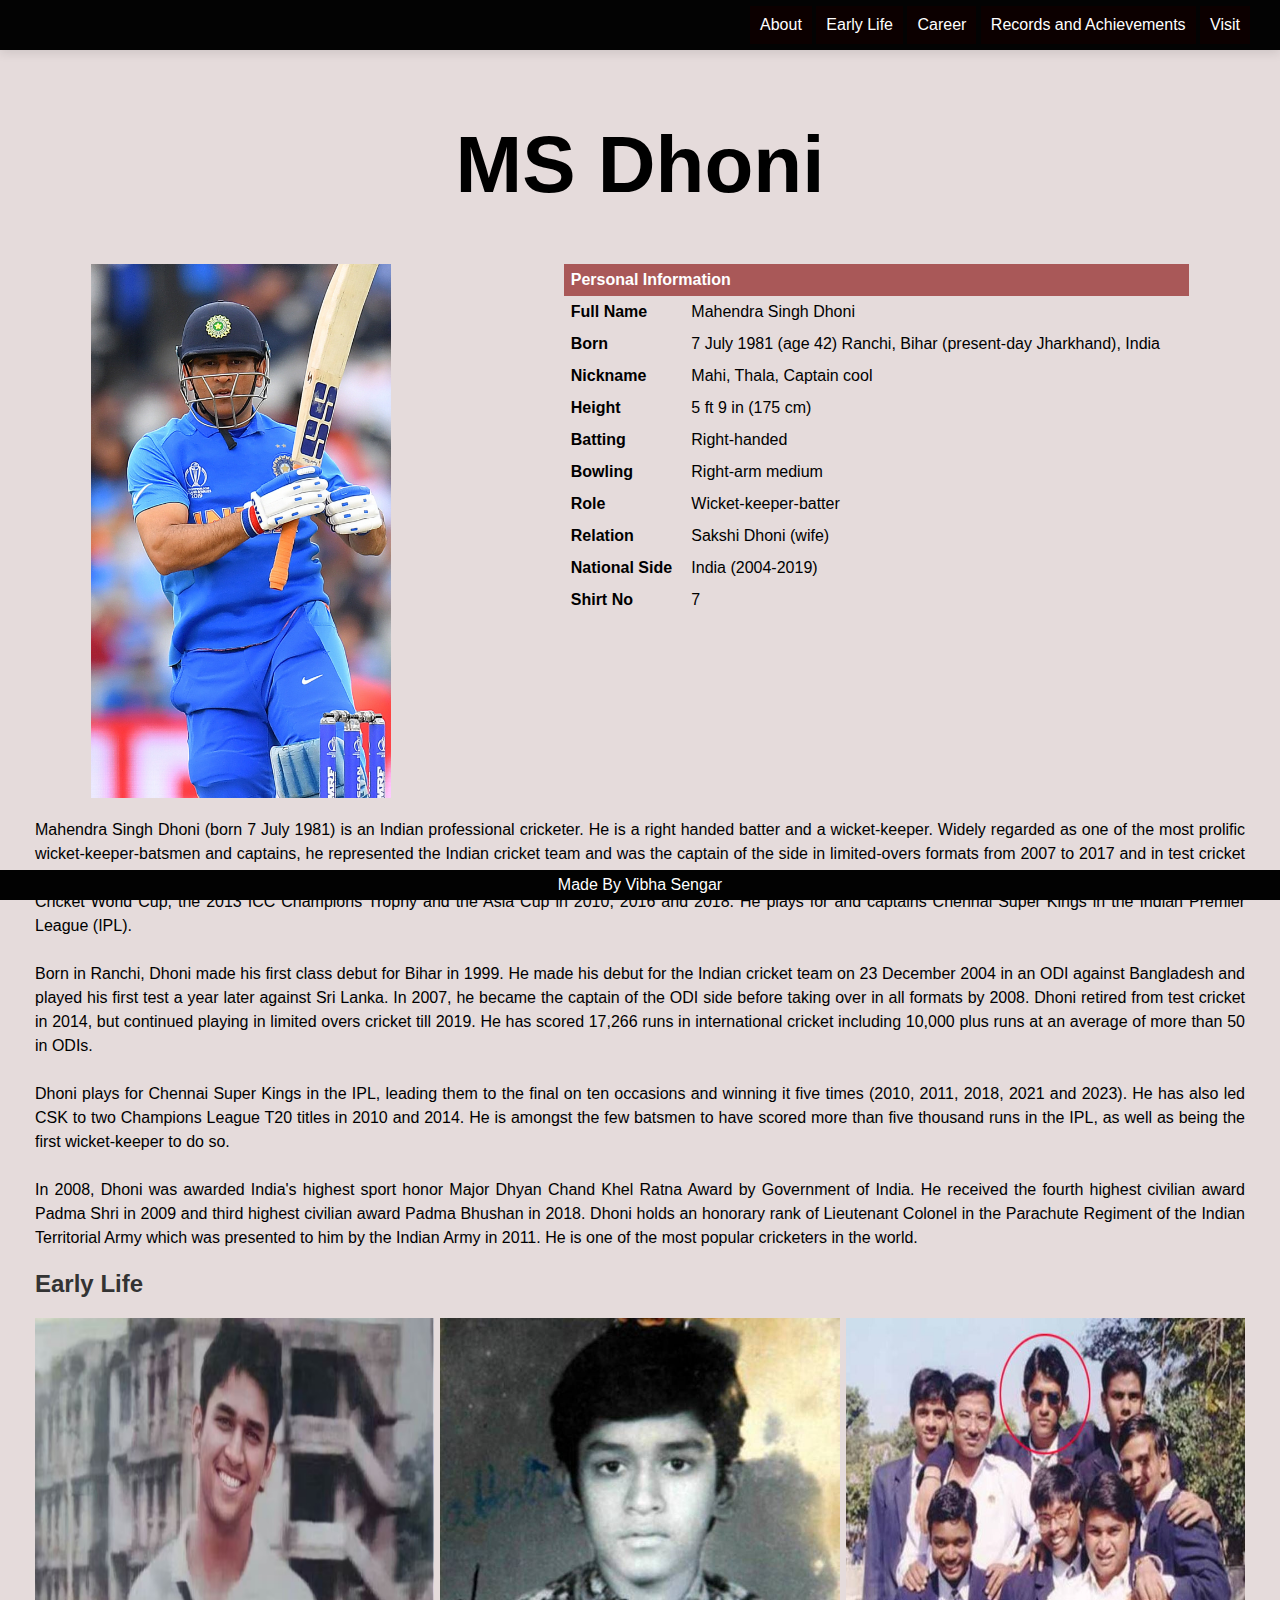
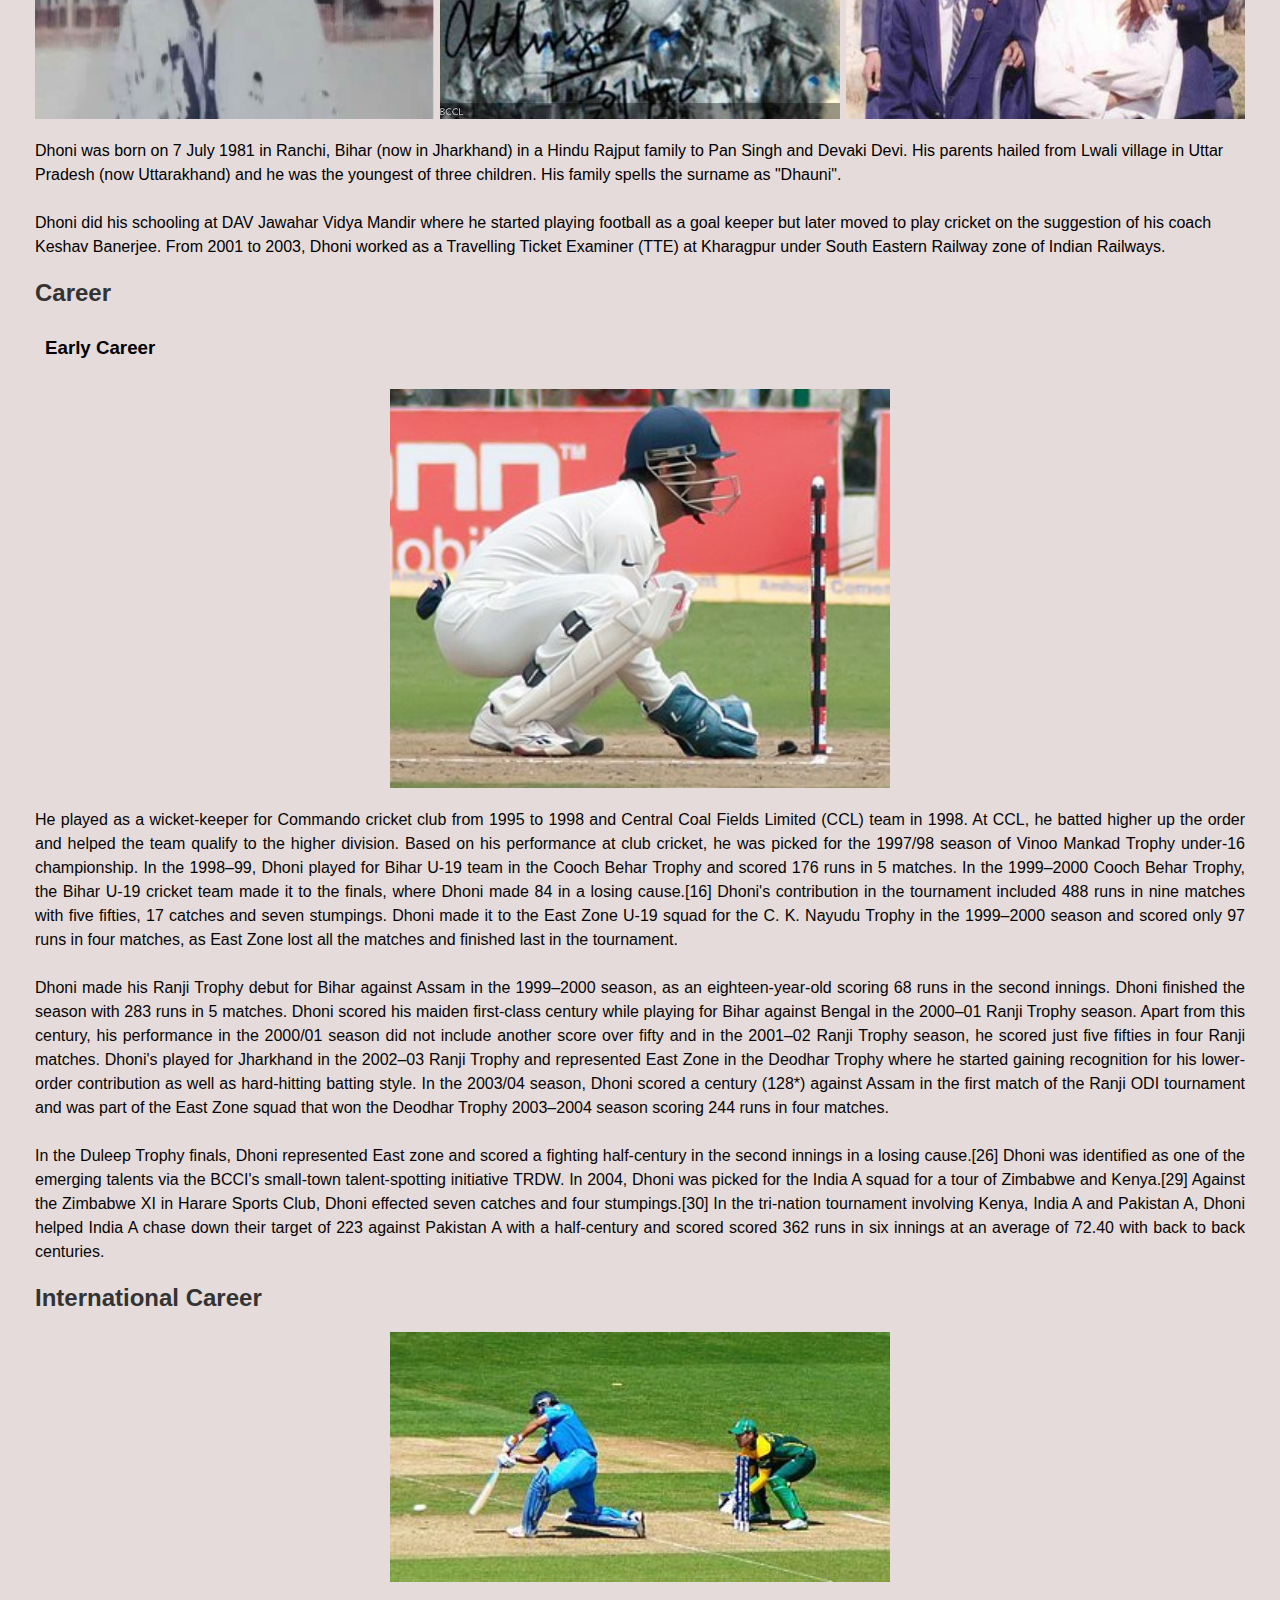
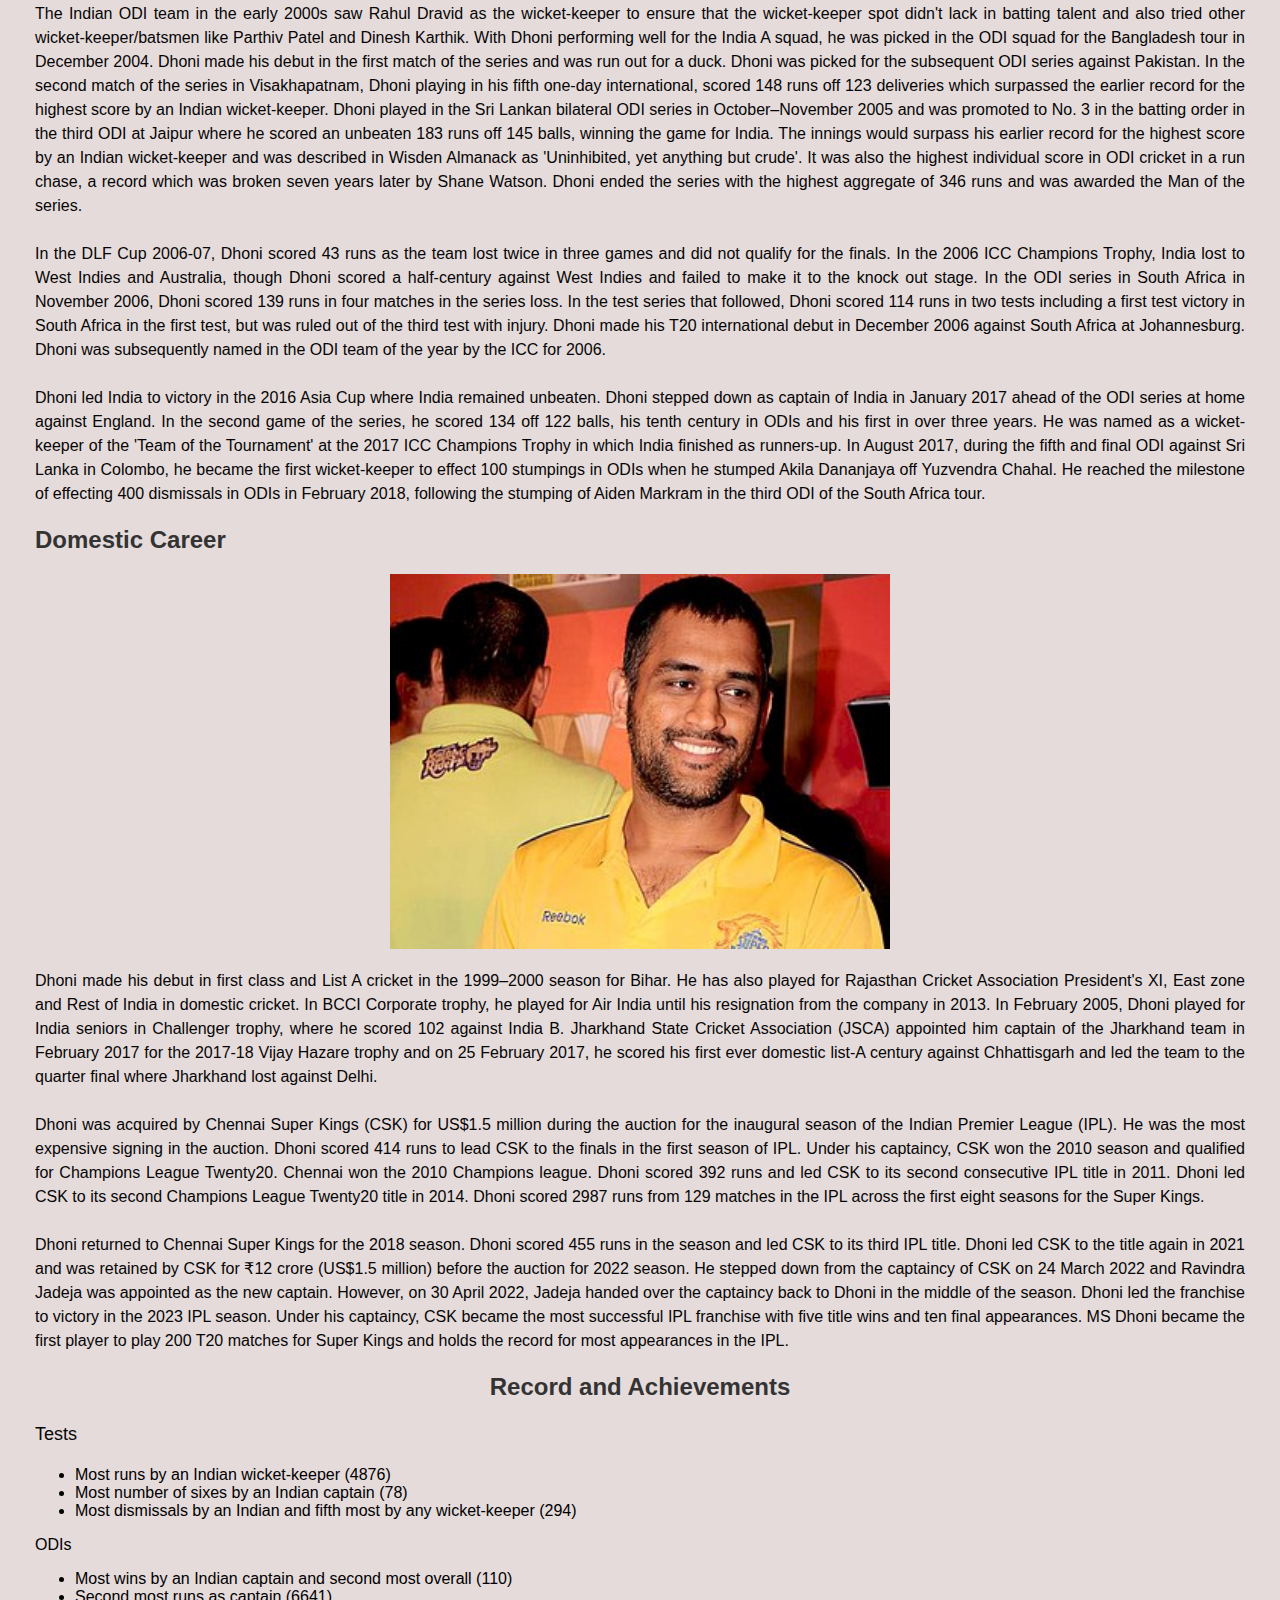
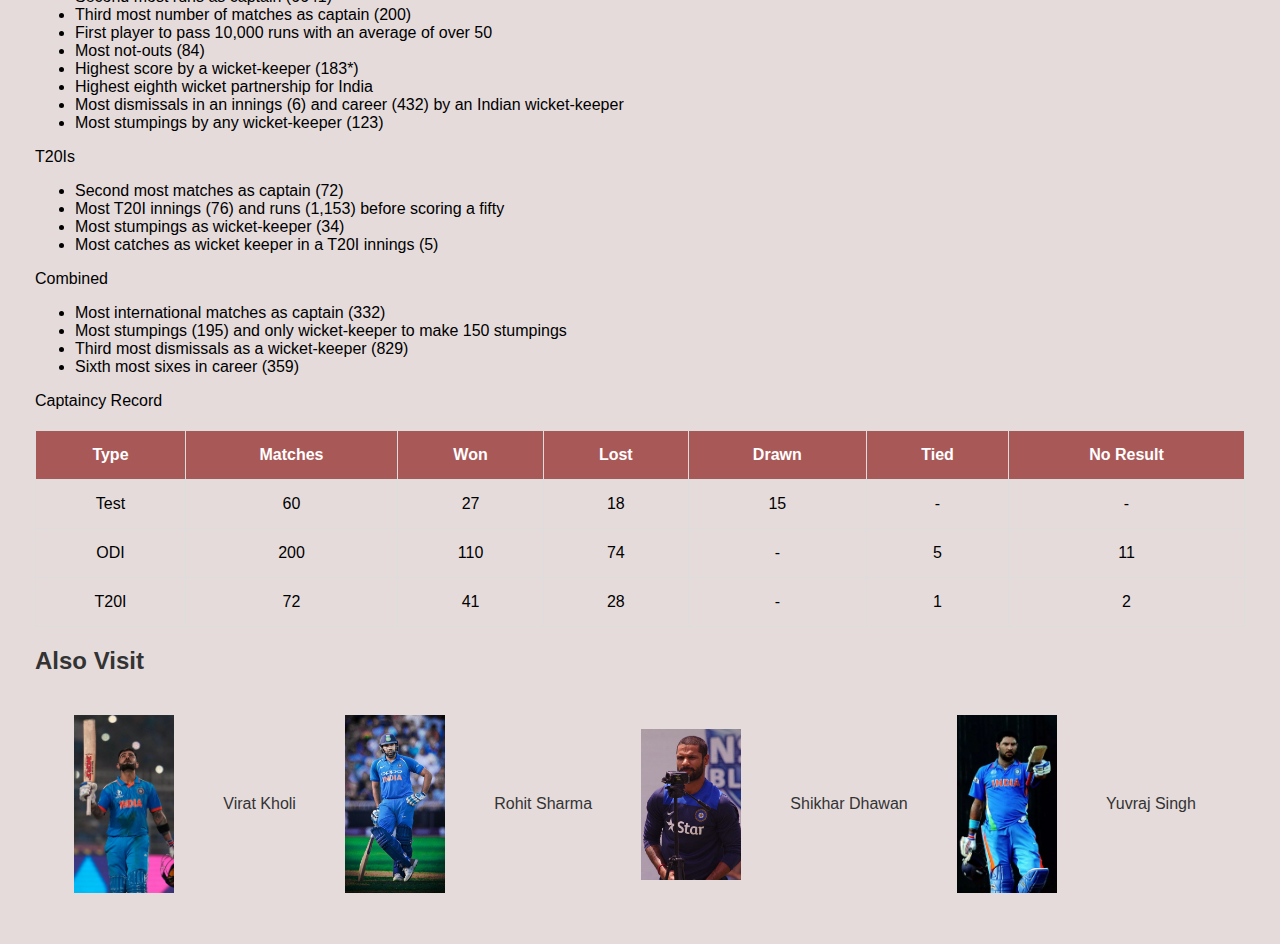
<file: Index.html>
<!DOCTYPE html>
<html>
<head>
  <title>Dhoni</title>
  <link rel="stylesheet" type="text/css" href="Dhoni.css">
</head>
<body>
  <header>
    <nav>
        <ul id="navigation">
          <li><a href="#about">About</a></li>
          <li><a href="#life">Early Life</a></li>
          <li>
            <a href="#career">Career</a>
            <ul>
             <li><a href="#early">Early Career</a></li>
             <li><a href="#domestic">Domestic Career</a></li>
             <li><a href="#international">International Career</a></li>
            </ul>
          </li>
          <li><a href="#record">Records and Achievements</a></li>
          <li>
            <a href="#honour">Visit</a>
            <ul>
                <li><a href="Dhoni.html">MS Dhoni</a></li>
                <li><a href="Virat.html">Virat Kholi</a></li>
                <li><a href="Rohit.html">Rohit Sharma</a></li>
                <li><a href="Shikhar.html">Shikhar Dhawan</a></li>
                <li><a href="Yuvraj.html">Yuvraj Singh</a></li>
            </ul>
          </li>
         </ul>
      </nav>
  </header>
  <main>
    <center><h1> MS Dhoni</h1></center>
    <section id="about">
        <img id="profile" src="Dhoni.png">
        <table id="info">
            <th colspan="2">Personal Information</th>
            <tr>
                <td><b>Full Name</b></td>
                <td>Mahendra Singh Dhoni</td>
            </tr>
            <tr>
                <td><b>Born</b></td>
                <td>7 July 1981 (age 42)
                    Ranchi, Bihar (present-day Jharkhand), India</td>
            </tr>
            <tr>
                <td><b>Nickname</b></td>
                <td>Mahi, Thala, Captain cool</td>
            </tr>
            <tr>
                <td><b>Height</b></td>
                <td>5 ft 9 in (175 cm)</td>
            </tr>
            <tr>
                <td><b>Batting</b></td>
                <td>Right-handed</td>
            </tr>
            <tr>
                <td><b>Bowling</b></td>
                <td>Right-arm medium</td>
            </tr>
            <tr>
                <td><b>Role</b></td>
                <td>Wicket-keeper-batter</td>
            </tr>
            <tr>
                <td><b>Relation</b></td>
                <td>Sakshi Dhoni (wife)</td>
            </tr>
            <tr>
                <td><b>National Side</b></td>
                <td>India (2004-2019)</td>
            </tr>
            <tr>
                <td><b>Shirt No</b></td>
                <td>7</td>
            </tr>
        </table>
    </section>
    <section id="detail">
        <p>
            Mahendra Singh Dhoni (born 7 July 1981) is an Indian professional cricketer. 
            He is a right handed batter and a wicket-keeper. Widely regarded as one of the 
            most prolific wicket-keeper-batsmen and captains, he represented the Indian cricket 
            team and was the captain of the side in limited-overs formats from 2007 to 2017 and 
            in test cricket from 2008 to 2014. Dhoni has captained the most international matches 
            and is the most successful Indian captain with wins in the 2007 ICC World Twenty20, 
            the 2011 Cricket World Cup, the 2013 ICC Champions Trophy and the Asia Cup in 2010, 
            2016 and 2018. He plays for and captains Chennai Super Kings in the Indian Premier League (IPL).<br><br>
            
            Born in Ranchi, Dhoni made his first class debut for Bihar in 1999. He made his debut for
             the Indian cricket team on 23 December 2004 in an ODI against Bangladesh and played 
            his first test a year later against Sri Lanka. In 2007, he became the captain of the 
            ODI side before taking over in all formats by 2008. Dhoni retired from test cricket in 2014, 
            but continued playing in limited overs cricket till 2019. He has scored 17,266 runs in international 
            cricket including 10,000 plus runs at an average of more than 50 in ODIs.<br><br>

            Dhoni plays for Chennai Super Kings in the IPL, leading them to the final on ten occasions 
            and winning it five times (2010, 2011, 2018, 2021 and 2023). He has also led CSK to two
             Champions League T20 titles in 2010 and 2014. He is amongst the few batsmen to have scored 
             more than five thousand runs in the IPL, as well as being the first wicket-keeper to do so.<br><br>

            In 2008, Dhoni was awarded India's highest sport honor Major Dhyan Chand Khel Ratna Award by 
            Government of India. He received the fourth highest civilian award Padma Shri in 2009 and third 
            highest civilian award Padma Bhushan in 2018. Dhoni holds an honorary rank of Lieutenant Colonel 
            in the Parachute Regiment of the Indian Territorial Army which was presented to him by the Indian 
            Army in 2011. He is one of the most popular cricketers in the world.
        </p>
        
    </section>
    
    <section id="life">
      <h2>Early Life</h2>
      <section id="lifeimage">
        <img src="Earlylife1.png">
        <img src="Earlylife2.png">
        <img src="Earlylife3.png">
      </section>
      <p id = "life_p">
        Dhoni was born on 7 July 1981 in Ranchi, Bihar (now in Jharkhand) in a Hindu Rajput family to 
        Pan Singh and Devaki Devi. His parents hailed from Lwali village in Uttar Pradesh (now Uttarakhand) 
        and he was the youngest of three children. His family spells the surname as "Dhauni". <br><br>

        Dhoni did his schooling at DAV Jawahar Vidya Mandir where he started playing football as a goal keeper 
        but later moved to play cricket on the suggestion of his coach Keshav Banerjee. From 2001 to 2003, 
        Dhoni worked as a Travelling Ticket Examiner (TTE) at Kharagpur under South Eastern Railway zone of Indian Railways.

      </p>
      
    </section>
    <section id="career">
      <h2>Career</h2>
      <section id="early">
        <h3> Early Career</h3>
        <img id="imcar" src="Intern.png">
        <p id="career_p">
            He played as a wicket-keeper for Commando cricket club from 1995 to 1998 and Central Coal 
            Fields Limited (CCL) team in 1998. At CCL, he batted higher up the order and helped the 
            team qualify to the higher division. Based on his performance at club cricket, he was 
            picked for the 1997/98 season of Vinoo Mankad Trophy under-16 championship. In the 1998–99,
             Dhoni played for Bihar U-19 team in the Cooch Behar Trophy and scored 176 runs in 5 matches. 
             In the 1999–2000 Cooch Behar Trophy, the Bihar U-19 cricket team made it to the finals, 
             where Dhoni made 84 in a losing cause.[16] Dhoni's contribution in the tournament included 
             488 runs in nine matches with five fifties, 17 catches and seven stumpings. Dhoni made it 
             to the East Zone U-19 squad for the C. K. Nayudu Trophy in the 1999–2000 season and scored 
             only 97 runs in four matches, as East Zone lost all the matches and finished last in the tournament.<br><br>

            Dhoni made his Ranji Trophy debut for Bihar against Assam in the 1999–2000 season, as an 
            eighteen-year-old scoring 68 runs in the second innings. Dhoni finished the season with 
            283 runs in 5 matches. Dhoni scored his maiden first-class century while playing for Bihar
             against Bengal in the 2000–01 Ranji Trophy season. Apart from this century, his performance 
             in the 2000/01 season did not include another score over fifty and in the 2001–02 Ranji Trophy season, 
             he scored just five fifties in four Ranji matches. Dhoni's played for Jharkhand in the 2002–03 
             Ranji Trophy and represented East Zone in the Deodhar Trophy where he started gaining recognition 
             for his lower-order contribution as well as hard-hitting batting style. In the 2003/04 season, 
             Dhoni scored a century (128*) against Assam in the first match of the Ranji ODI tournament and was 
             part of the East Zone squad that won the Deodhar Trophy 2003–2004 season scoring 244 runs in four 
             matches.<br><br>       

            In the Duleep Trophy finals, Dhoni represented East zone and scored a fighting half-century in the 
            second innings in a losing cause.[26] Dhoni was identified as one of the emerging talents via the 
            BCCI's small-town talent-spotting initiative TRDW. In 2004, Dhoni was picked for the India A squad 
            for a tour of Zimbabwe and Kenya.[29] Against the Zimbabwe XI in Harare Sports Club, 
            Dhoni effected seven catches and four stumpings.[30] In the tri-nation tournament involving Kenya, 
            India A and Pakistan A, Dhoni helped India A chase down their target of 223 against Pakistan A with 
            a half-century and scored scored 362 runs in six innings at an average of 72.40 with back to back 
            centuries.
        </p>
      </section>
      <section id="international">
        <h2>International Career</h2>
        <img id="imcar" src="Intern2.png">
        <p id="career_p">
            The Indian ODI team in the early 2000s saw Rahul Dravid as the wicket-keeper to ensure that the 
            wicket-keeper spot didn't lack in batting talent and also tried other wicket-keeper/batsmen like 
            Parthiv Patel and Dinesh Karthik. With Dhoni performing well for the India A squad, he was picked 
            in the ODI squad for the Bangladesh tour in December 2004. Dhoni made his debut in the first match 
            of the series and was run out for a duck. Dhoni was picked for the subsequent ODI series against 
            Pakistan. In the second match of the series in Visakhapatnam, Dhoni playing in his fifth one-day 
            international, scored 148 runs off 123 deliveries which surpassed the earlier record for the highest 
            score by an Indian wicket-keeper. Dhoni played in the Sri Lankan bilateral ODI series in 
            October–November 2005 and was promoted to No. 3 in the batting order in the third ODI at Jaipur 
            where he scored an unbeaten 183 runs off 145 balls, winning the game for India. 
            The innings would surpass his earlier record for the highest score by an Indian wicket-keeper 
            and was described in Wisden Almanack as 'Uninhibited, yet anything but crude'. It was also the 
            highest individual score in ODI cricket in a run chase, a record which was broken seven years 
            later by Shane Watson. Dhoni ended the series with the highest aggregate of 346 runs and was 
            awarded the Man of the series. <br><br>

            In the DLF Cup 2006-07, Dhoni scored 43 runs as the team lost twice in three games and did not 
            qualify for the finals. In the 2006 ICC Champions Trophy, India lost to West Indies and Australia, 
            though Dhoni scored a half-century against West Indies and failed to make it to the knock out stage. 
            In the ODI series in South Africa in November 2006, Dhoni scored 139 runs in four matches in the series 
            loss. In the test series that followed, Dhoni scored 114 runs in two tests including a first test 
            victory in South Africa in the first test, but was ruled out of the third test with injury. Dhoni made 
            his T20 international debut in December 2006 against South Africa at Johannesburg. Dhoni was 
            subsequently named in the ODI team of the year by the ICC for 2006.<br><br>

            Dhoni led India to victory in the 2016 Asia Cup where India remained unbeaten. Dhoni stepped down as 
            captain of India in January 2017 ahead of the ODI series at home against England. In the second game 
            of the series, he scored 134 off 122 balls, his tenth century in ODIs and his first in over three years.
             He was named as a wicket-keeper of the 'Team of the Tournament' at the 2017 ICC Champions Trophy in which 
             India finished as runners-up. In August 2017, during the fifth and final ODI against Sri Lanka in Colombo, 
             he became the first wicket-keeper to effect 100 stumpings in ODIs when he stumped Akila Dananjaya off 
             Yuzvendra Chahal. He reached the milestone of effecting 400 dismissals in ODIs in February 2018, following 
             the stumping of Aiden Markram in the third ODI of the South Africa tour.
        </p>
      </section>
      <section id="domestic">
        <h2> Domestic Career</h2>
        <img id="imcar" src="Domes.png">
        <p id="career_p">
            Dhoni made his debut in first class and List A cricket in the 1999–2000 season for Bihar. He has 
            also played for Rajasthan Cricket Association President's XI, East zone and Rest of India in domestic 
            cricket. In BCCI Corporate trophy, he played for Air India until his resignation from the company in 
            2013. In February 2005, Dhoni played for India seniors in Challenger trophy, where he scored 102 
            against India B. Jharkhand State Cricket Association (JSCA) appointed him captain of the Jharkhand 
            team in February 2017 for the 2017-18 Vijay Hazare trophy and on 25 February 2017, he scored his first 
            ever domestic list-A century against Chhattisgarh and led the team to the quarter final where Jharkhand 
            lost against Delhi.<br><br>

            Dhoni was acquired by Chennai Super Kings (CSK) for US$1.5 million during the auction for the inaugural 
            season of the Indian Premier League (IPL). He was the most expensive signing in the auction. Dhoni 
            scored 414 runs to lead CSK to the finals in the first season of IPL. Under his captaincy, CSK won the 
            2010 season and qualified for Champions League Twenty20. Chennai won the 2010 Champions league. Dhoni 
            scored 392 runs and led CSK to its second consecutive IPL title in 2011. Dhoni led CSK to its second 
            Champions League Twenty20 title in 2014. Dhoni scored 2987 runs from 129 matches in the IPL across the 
            first eight seasons for the Super Kings.<br><br>

            Dhoni returned to Chennai Super Kings for the 2018 season. Dhoni scored 455 runs in the season and led 
            CSK to its third IPL title. Dhoni led CSK to the title again in 2021 and was retained by CSK for ₹12 
            crore (US$1.5 million) before the auction for 2022 season. He stepped down from the captaincy of CSK 
            on 24 March 2022 and Ravindra Jadeja was appointed as the new captain. However, on 30 April 2022, 
            Jadeja handed over the captaincy back to Dhoni in the middle of the season. Dhoni led the franchise to 
            victory in the 2023 IPL season. Under his captaincy, CSK became the most successful IPL franchise with 
            five title wins and ten final appearances. MS Dhoni became the first player to play 200 T20 matches for 
            Super Kings and holds the record for most appearances in the IPL.
        </p>
      </section>
    </section>
    <section id="record">
        <h2><center>Record and Achievements</center></h2>
        <p id="record_p">
            Tests<br>
            <ul>
                <li>Most runs by an Indian wicket-keeper (4876)</li>
                <li>Most number of sixes by an Indian captain (78)</li>
                <li>Most dismissals by an Indian and fifth most by any wicket-keeper (294)</li>
            </ul>
            ODIs<br>
            <ul>
                <li>Most wins by an Indian captain and second most overall (110)</li>
                <li>Second most runs as captain (6641)</li>
                <li>Third most number of matches as captain (200)</li>
                <li>First player to pass 10,000 runs with an average of over 50</li>
                <li>Most not-outs (84)</li>
                <li>Highest score by a wicket-keeper (183*)</li>
                <li>Highest eighth wicket partnership for India</li>
                <li>Most dismissals in an innings (6) and career (432) by an Indian wicket-keeper</li>
                <li>Most stumpings by any wicket-keeper (123)</li>
            </ul>
            T20Is
            <ul>
                <li>Second most matches as captain (72)</li>
                <li>Most T20I innings (76) and runs (1,153) before scoring a fifty</li>
                <li>Most stumpings as wicket-keeper (34)</li>
                <li>Most catches as wicket keeper in a T20I innings (5)</li>
            </ul>
            Combined
            <ul>
                <li>Most international matches as captain (332)</li>
                <li>Most stumpings (195) and only wicket-keeper to make 150 stumpings</li>
                <li>Third most dismissals as a wicket-keeper (829)</li>
                <li>Sixth most sixes in career (359)</li>
            </ul>
        </p>
        Captaincy Record
        <table id="captain">
            <tr>
                <th>Type</th>
                <th>Matches</th>
                <th>Won</th>
                <th>Lost</th>
                <th>Drawn</th>
                <th>Tied</th>
                <th>No Result</th>
            </tr>
            <tr>
                <td>Test</td>
                <td>60</td>
                <td>27</td>
                <td>18</td>
                <td>15</td>
                <td>-</td>
                <td>-</td>
            </tr>
            <tr>
                <td>ODI</td>
                <td>200</td>
                <td>110</td>
                <td>74</td>
                <td>-</td>
                <td>5</td>
                <td>11</td>
            </tr>
            <tr>
                <td>T20I</td>
                <td>72</td>
                <td>41</td>
                <td>28</td>
                <td>-</td>
                <td>1</td>
                <td>2</td>
            </tr>
        </table>
    </section>
    <section id="honour">
        <h2>Also Visit</h2>
        <p id="visit">
            <img src="Vprofile.png">
            <a href="Virat.html">Virat Kholi</a>
            <img src="Rprofile.png">
            <a href="Rohit.html">Rohit Sharma</a>
            <img src="Siprofile.png">
            <a href="Shikhar.html">Shikhar Dhawan</a>
            <img src="Yprofile.png">
            <a href="Yuvraj.html">Yuvraj Singh</a>
        </p>
        
    </section>
  </main>
  <footer>
    Made By Vibha Sengar
  </footer>
</body>
</html>
</file>
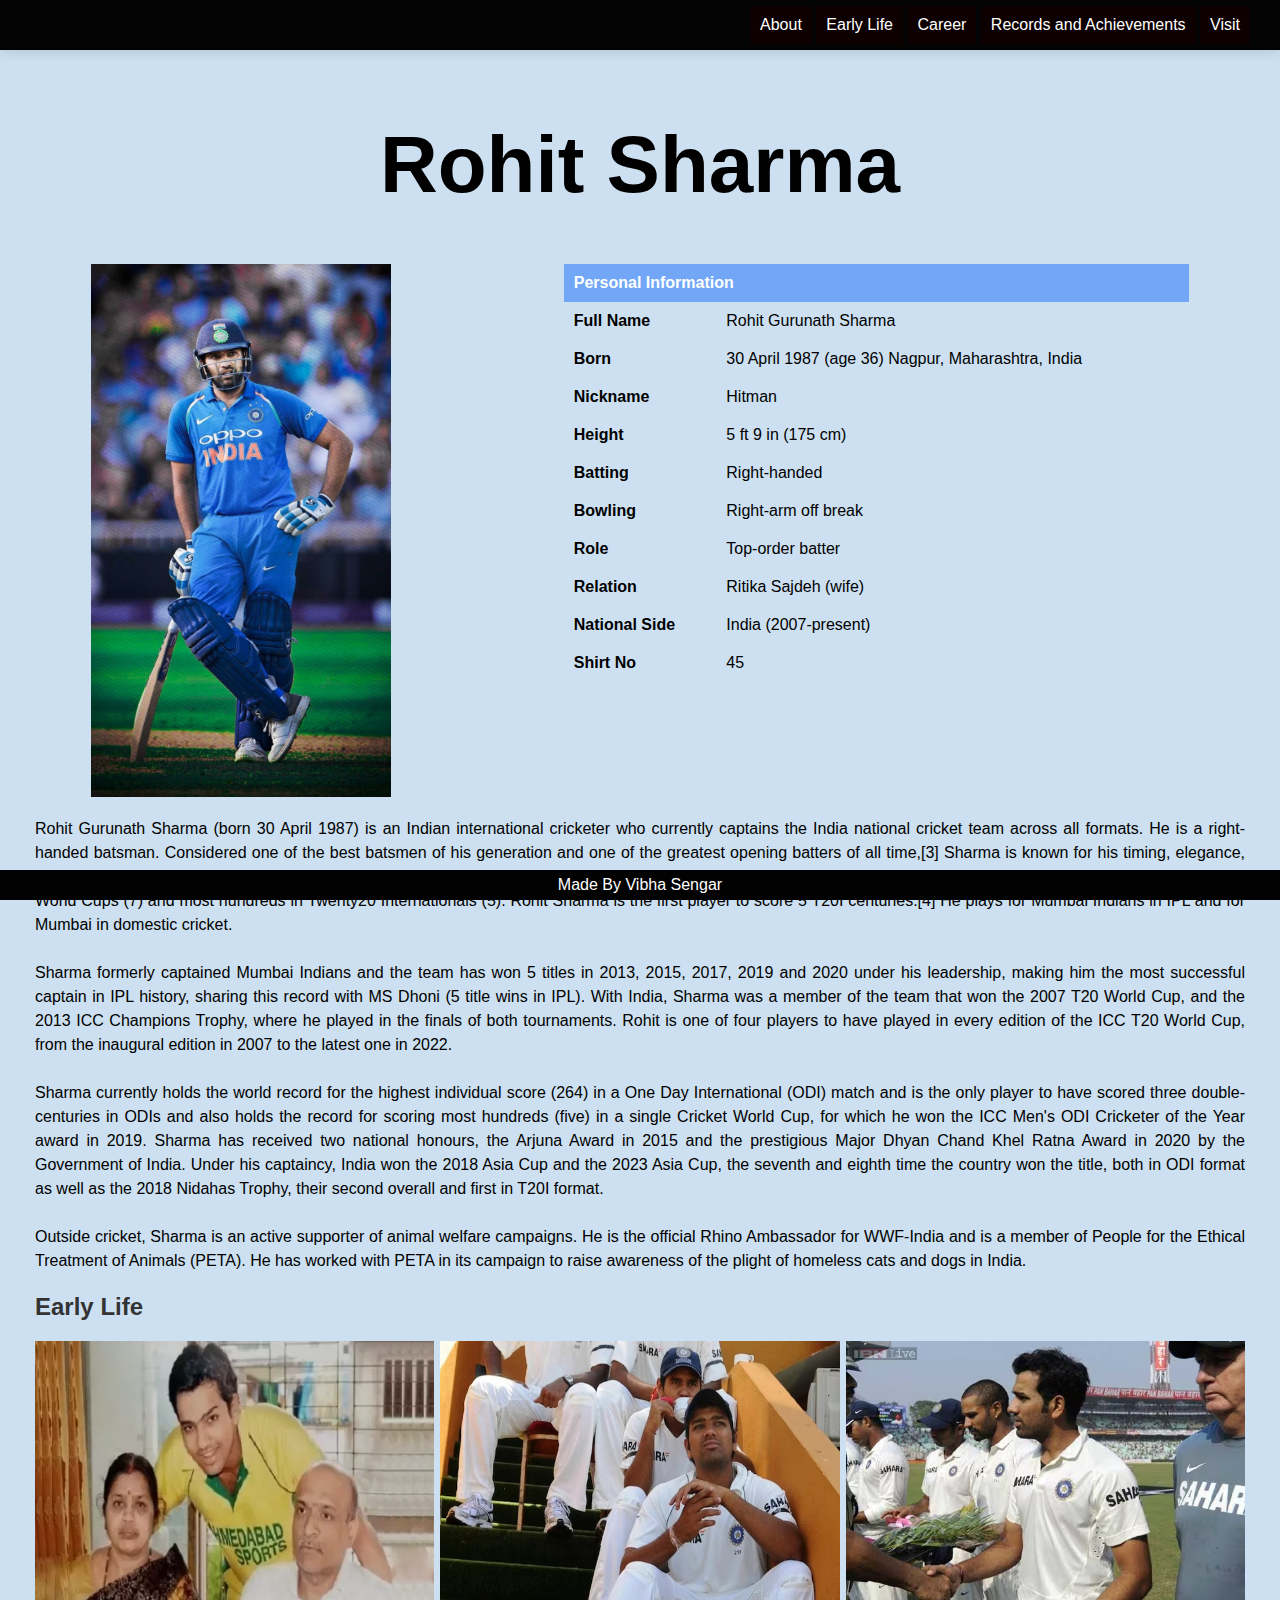
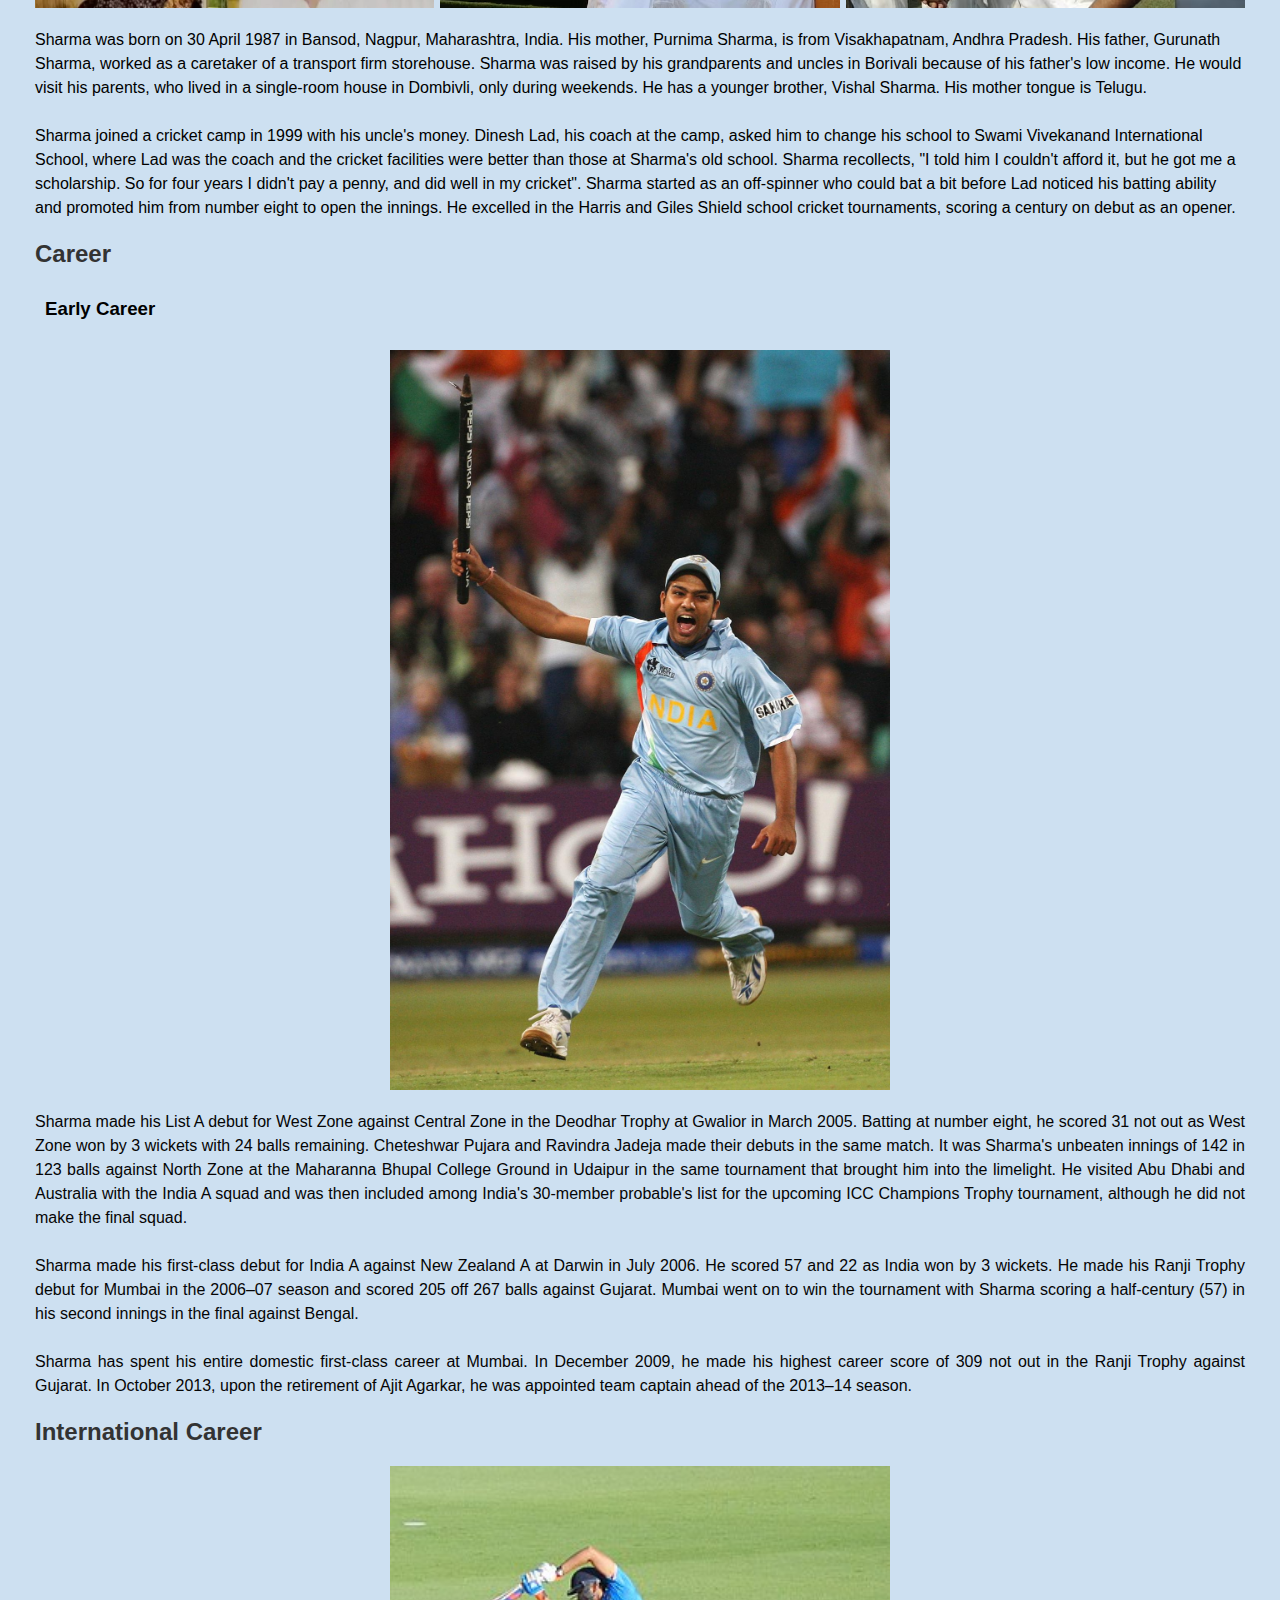
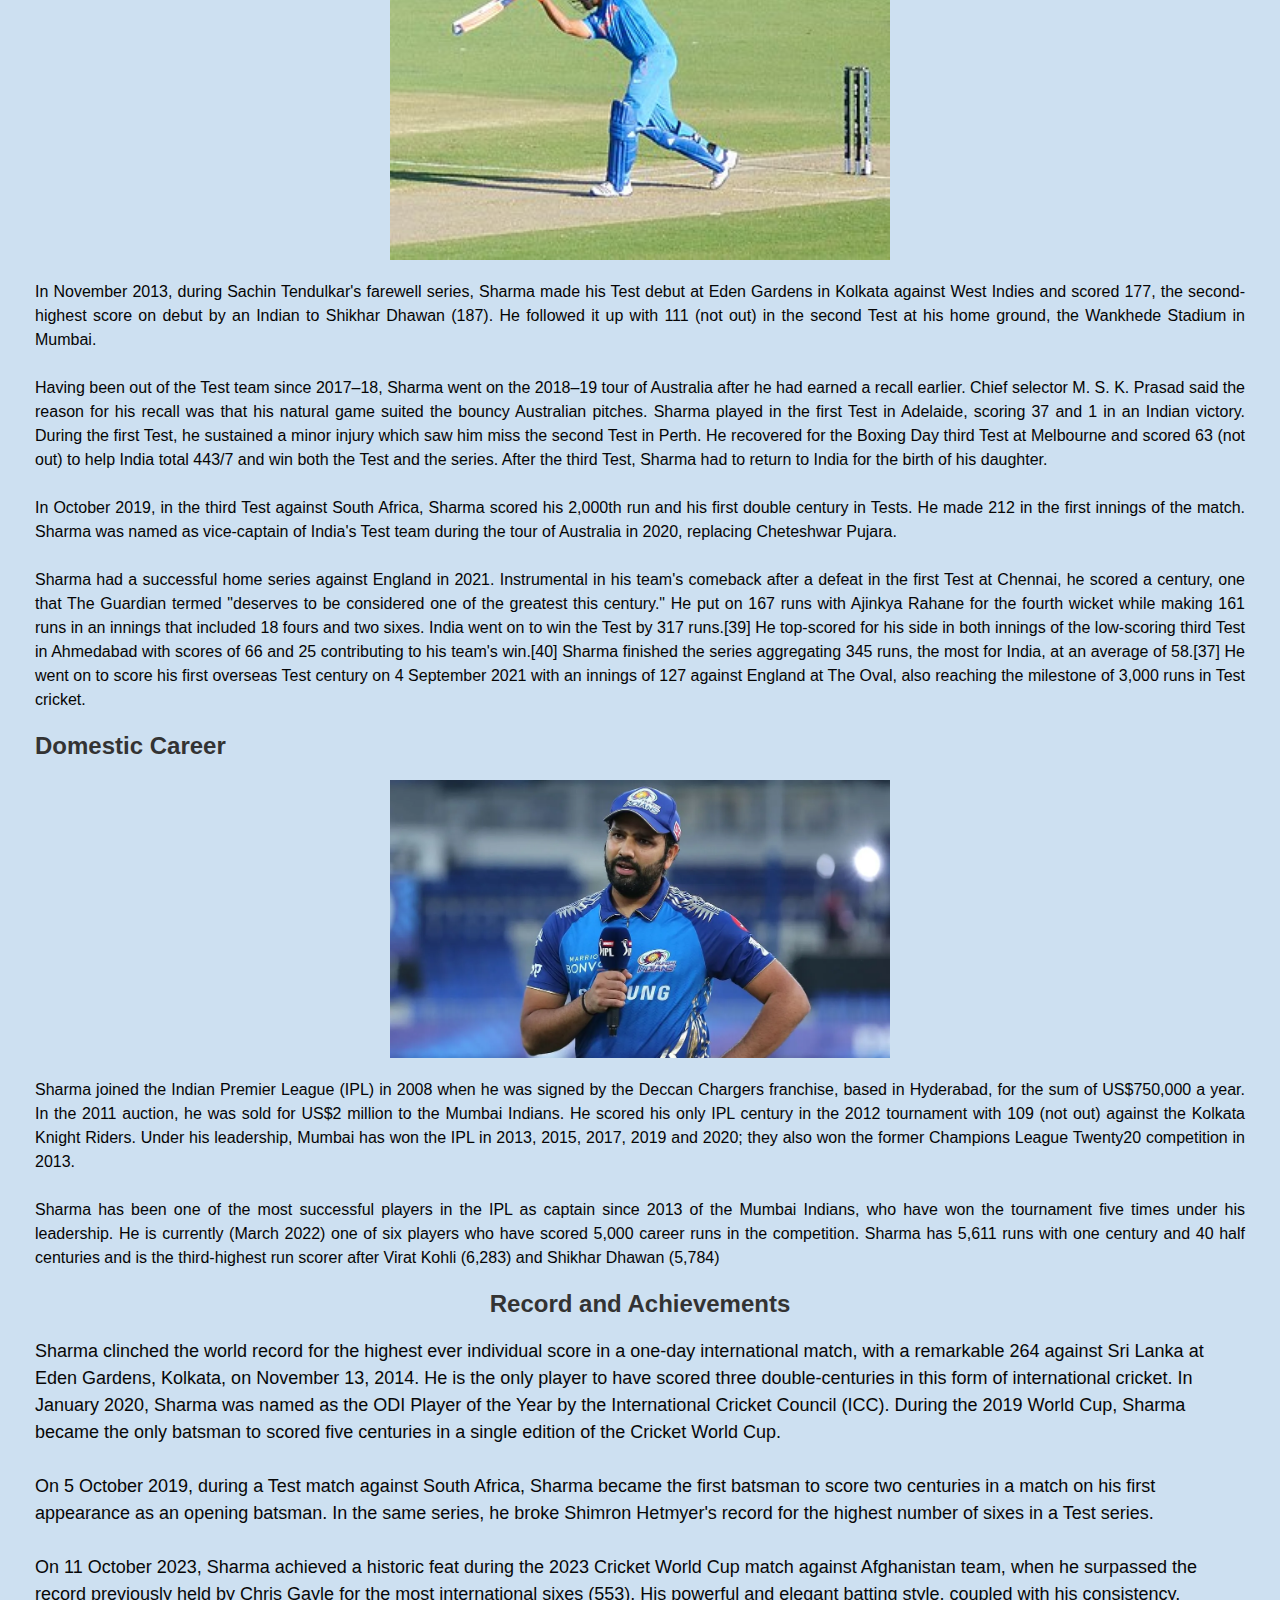
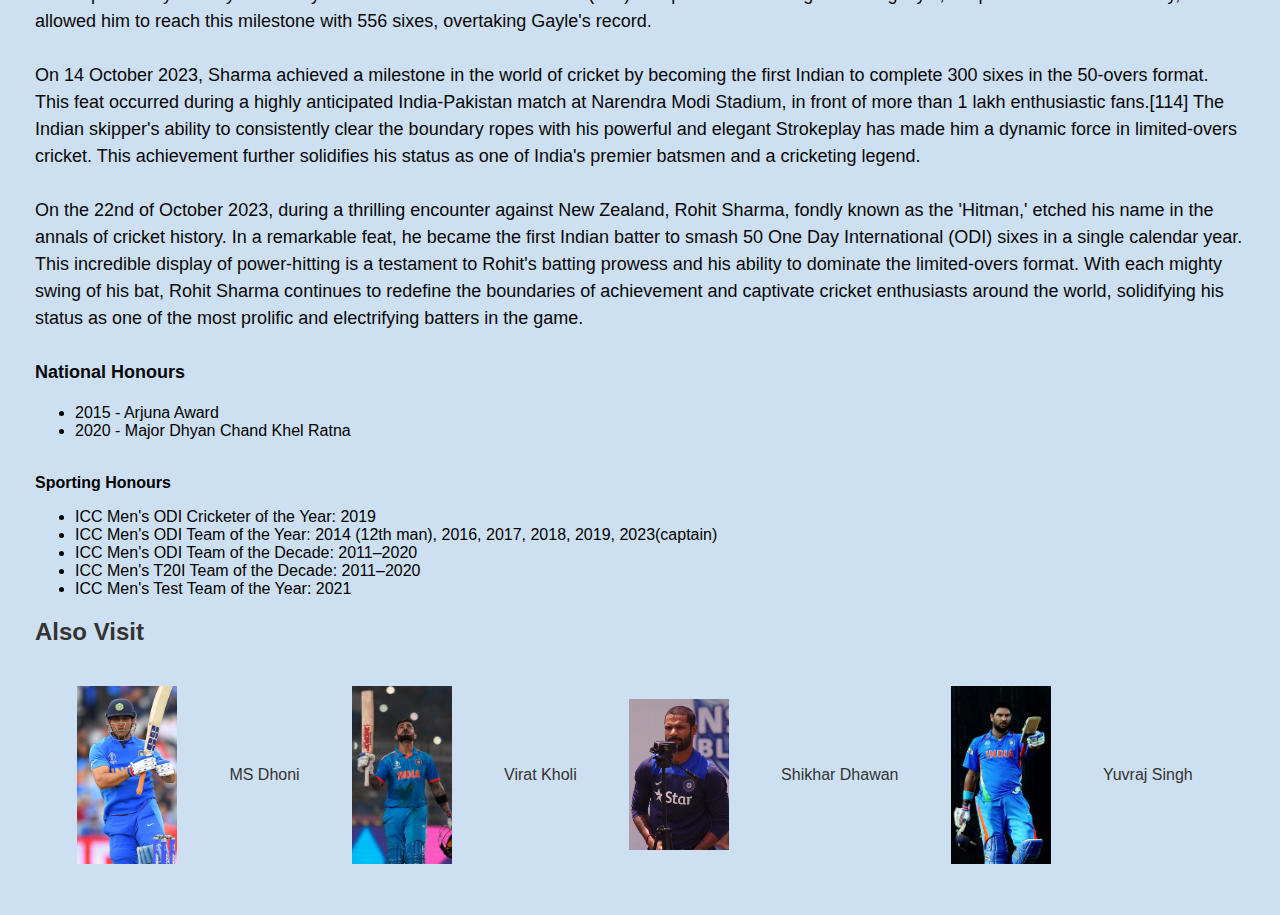
<file: Rohit.html>
<!DOCTYPE html>
<html>
<head>
  <title>Rohit Sharma</title>
  <link rel="stylesheet" type="text/css" href="Rohit.css">
</head>
<body>
  <header>
    <nav>
        <ul id="navigation">
          <li><a href="#about">About</a></li>
          <li><a href="#life">Early Life</a></li>
          <li>
            <a href="#career">Career</a>
            <ul>
             <li><a href="#early">Early Career</a></li>
             <li><a href="#domestic">Domestic Career</a></li>
             <li><a href="#international">International Career</a></li>
            </ul>
          </li>
          <li><a href="#record">Records and Achievements</a></li>
          <li>
            <a href="#honour">Visit</a>
            <ul>
                <li><a href="Index.html">MS Dhoni</a></li>
                <li><a href="Virat.html">Virat Kholi</a></li>
                <li><a href="Rohit.html">Rohit Sharma</a></li>
                <li><a href="Shikhar.html">Shikhar Dhawan</a></li>
                <li><a href="Yuvraj.html">Yuvraj Singh</a></li>
            </ul>
          </li>
         </ul>
      </nav>
  </header>
  <main>
    <center><h1> Rohit Sharma</h1></center>
    <section id="about">
        <img id="profile" src="Rprofile.png">
        <table id="info">
            <th colspan="2">Personal Information</th>
            <tr>
                <td><b>Full Name</b></td>
                <td>Rohit Gurunath Sharma</td>
            </tr>
            <tr>
                <td><b>Born</b></td>
                <td>30 April 1987 (age 36)
                    Nagpur, Maharashtra, India</td>
            </tr>
            <tr>
                <td><b>Nickname</b></td>
                <td>Hitman</td>
            </tr>
            <tr>
                <td><b>Height</b></td>
                <td>5 ft 9 in (175 cm)</td>
            </tr>
            <tr>
                <td><b>Batting</b></td>
                <td>Right-handed</td>
            </tr>
            <tr>
                <td><b>Bowling</b></td>
                <td>Right-arm off break</td>
            </tr>
            <tr>
                <td><b>Role</b></td>
                <td>	Top-order batter</td>
            </tr>
            <tr>
                <td><b>Relation</b></td>
                <td>Ritika Sajdeh (wife)</td>
            </tr>
            <tr>
                <td><b>National Side</b></td>
                <td>India (2007-present)</td>
            </tr>
            <tr>
                <td><b>Shirt No</b></td>
                <td>45</td>
            </tr>
        </table>
    </section>
    <section id="detail">
        <p>
            Rohit Gurunath Sharma (born 30 April 1987) is an Indian international cricketer who currently captains 
            the India national cricket team across all formats. He is a right-handed batsman. Considered one of the 
            best batsmen of his generation and one of the greatest opening batters of all time,[3] Sharma is known 
            for his timing, elegance, six-hitting abilities and leadership skills. Sharma holds several batting 
            records which famously includes most double centuries in ODI cricket (3), most centuries at Cricket 
            World Cups (7) and most hundreds in Twenty20 Internationals (5). Rohit Sharma is the first player to 
            score 5 T20I centuries.[4] He plays for Mumbai Indians in IPL and for Mumbai in domestic cricket.<br><br>

            Sharma formerly captained Mumbai Indians and the team has won 5 titles in 2013, 2015, 2017, 2019 and 
            2020 under his leadership, making him the most successful captain in IPL history, sharing this record 
            with MS Dhoni (5 title wins in IPL). With India, Sharma was a member of the team that won the 2007 T20 
            World Cup, and the 2013 ICC Champions Trophy, where he played in the finals of both tournaments. Rohit is 
            one of four players to have played in every edition of the ICC T20 World Cup, from the inaugural edition 
            in 2007 to the latest one in 2022. <br><br>
            
            Sharma currently holds the world record for the highest individual score (264) in a One Day 
            International (ODI) match and is the only player to have scored three double-centuries in ODIs and 
            also holds the record for scoring most hundreds (five) in a single Cricket World Cup, for which he 
            won the ICC Men's ODI Cricketer of the Year award in 2019. Sharma has received two national honours, 
            the Arjuna Award in 2015 and the prestigious Major Dhyan Chand Khel Ratna Award in 2020 by the Government 
            of India. Under his captaincy, India won the 2018 Asia Cup and the 2023 Asia Cup, the seventh and eighth 
            time the country won the title, both in ODI format as well as the 2018 Nidahas Trophy, their second 
            overall and first in T20I format.<br><br>
            
            Outside cricket, Sharma is an active supporter of animal welfare campaigns. He is the official Rhino 
            Ambassador for WWF-India and is a member of People for the Ethical Treatment of Animals (PETA). 
            He has worked with PETA in its campaign to raise awareness of the plight of homeless cats and dogs 
            in India.
        </p>
        
    </section>
    
    <section id="life">
      <h2>Early Life</h2>
      <section id="lifeimage">
        <img src="R1.png">
        <img src="R2.png">
        <img src="R3.png">
      </section>
      <p id = "life_p">
        Sharma was born on 30 April 1987 in Bansod, Nagpur, Maharashtra, India. His mother, Purnima Sharma, is 
        from Visakhapatnam, Andhra Pradesh. His father, Gurunath Sharma, worked as a caretaker of a transport 
        firm storehouse. Sharma was raised by his grandparents and uncles in Borivali because of his father's low 
        income. He would visit his parents, who lived in a single-room house in Dombivli, only during weekends. 
        He has a younger brother, Vishal Sharma. His mother tongue is Telugu.<br><br>

        Sharma joined a cricket camp in 1999 with his uncle's money. Dinesh Lad, his coach at the camp, asked him 
        to change his school to Swami Vivekanand International School, where Lad was the coach and the cricket 
        facilities were better than those at Sharma's old school. Sharma recollects, "I told him I couldn't afford 
        it, but he got me a scholarship. So for four years I didn't pay a penny, and did well in my cricket". 
        Sharma started as an off-spinner who could bat a bit before Lad noticed his batting ability and promoted 
        him from number eight to open the innings. He excelled in the Harris and Giles Shield school cricket 
        tournaments, scoring a century on debut as an opener.
      </p>
      
    </section>
    <section id="career">
      <h2>Career</h2>
      <section id="early">
        <h3> Early Career</h3>
        <img id="imcar" src="Early1.png">
        <p id="career_p">
            Sharma made his List A debut for West Zone against Central Zone in the Deodhar Trophy at Gwalior in 
            March 2005. Batting at number eight, he scored 31 not out as West Zone won by 3 wickets with 24 balls 
            remaining. Cheteshwar Pujara and Ravindra Jadeja made their debuts in the same match. It was Sharma's 
            unbeaten innings of 142 in 123 balls against North Zone at the Maharanna Bhupal College Ground in 
            Udaipur in the same tournament that brought him into the limelight. He visited Abu Dhabi and Australia 
            with the India A squad and was then included among India's 30-member probable's list for the upcoming 
            ICC Champions Trophy tournament, although he did not make the final squad.<br><br>

            Sharma made his first-class debut for India A against New Zealand A at Darwin in July 2006. He scored 
            57 and 22 as India won by 3 wickets. He made his Ranji Trophy debut for Mumbai in the 2006–07 season 
            and scored 205 off 267 balls against Gujarat. Mumbai went on to win the tournament with Sharma scoring 
            a half-century (57) in his second innings in the final against Bengal.<br><br>
            
            Sharma has spent his entire domestic first-class career at Mumbai. In December 2009, he made his 
            highest career score of 309 not out in the Ranji Trophy against Gujarat. In October 2013, upon the 
            retirement of Ajit Agarkar, he was appointed team captain ahead of the 2013–14 season.
        </p>
      </section>
      <section id="international">
        <h2>International Career</h2>
        <img id="imcar" src="Rint.png">
        <p id="career_p">
            In November 2013, during Sachin Tendulkar's farewell series, Sharma made his Test debut at Eden 
            Gardens in Kolkata against West Indies and scored 177, the second-highest score on debut by an Indian 
            to Shikhar Dhawan (187). He followed it up with 111 (not out) in the second Test at his home ground, 
            the Wankhede Stadium in Mumbai.<br><br>

            Having been out of the Test team since 2017–18, Sharma went on the 2018–19 tour of Australia after he 
            had earned a recall earlier. Chief selector M. S. K. Prasad said the reason for his recall was that his 
            natural game suited the bouncy Australian pitches. Sharma played in the first Test in Adelaide, 
            scoring 37 and 1 in an Indian victory. During the first Test, he sustained a minor injury which saw 
            him miss the second Test in Perth. He recovered for the Boxing Day third Test at Melbourne and scored 
            63 (not out) to help India total 443/7 and win both the Test and the series. After the third Test, 
            Sharma had to return to India for the birth of his daughter.<br><br>

            In October 2019, in the third Test against South Africa, Sharma scored his 2,000th run and his 
            first double century in Tests. He made 212 in the first innings of the match. Sharma was named as 
            vice-captain of India's Test team during the tour of Australia in 2020, replacing Cheteshwar Pujara.<br><br>

            Sharma had a successful home series against England in 2021. Instrumental in his team's comeback after a 
            defeat in the first Test at Chennai, he scored a century, one that The Guardian termed "deserves to be 
            considered one of the greatest this century." He put on 167 runs with Ajinkya Rahane for the fourth wicket 
            while making 161 runs in an innings that included 18 fours and two sixes. India went on to win the Test by 
            317 runs.[39] He top-scored for his side in both innings of the low-scoring third Test in Ahmedabad with 
            scores of 66 and 25 contributing to his team's win.[40] Sharma finished the series aggregating 345 runs, 
            the most for India, at an average of 58.[37] He went on to score his first overseas Test century on 4 
            September 2021 with an innings of 127 against England at The Oval, also reaching the milestone of 3,000 runs 
            in Test cricket.
        </p>
      </section>
      <section id="domestic">
        <h2> Domestic Career</h2>
        <img id="imcar" src="Rdom.png">
        <p id="career_p">
            Sharma joined the Indian Premier League (IPL) in 2008 when he was signed by the Deccan Chargers franchise, 
            based in Hyderabad, for the sum of US$750,000 a year. In the 2011 auction, he was sold for US$2 million 
            to the Mumbai Indians. He scored his only IPL century in the 2012 tournament with 109 (not out) against 
            the Kolkata Knight Riders. Under his leadership, Mumbai has won the IPL in 2013, 2015, 2017, 2019 and 
            2020; they also won the former Champions League Twenty20 competition in 2013.<br><br>

            Sharma has been one of the most successful players in the IPL as captain since 2013 of the Mumbai 
            Indians, who have won the tournament five times under his leadership. He is currently (March 2022) one 
            of six players who have scored 5,000 career runs in the competition. Sharma has 5,611 runs with one 
            century and 40 half centuries and is the third-highest run scorer after Virat Kohli (6,283) and Shikhar 
            Dhawan (5,784)
        </p>
      </section>
    </section>
    <section id="record">
        <h2><center>Record and Achievements</center></h2>
        <p id="record_p">
            Sharma clinched the world record for the highest ever individual score in a one-day international 
            match, with a remarkable 264 against Sri Lanka at Eden Gardens, Kolkata, on November 13, 2014. He is 
            the only player to have scored three double-centuries in this form of international cricket. In 
            January 2020, Sharma was named as the ODI Player of the Year by the International Cricket Council (ICC).
             During the 2019 World Cup, Sharma became the only batsman to scored five centuries in a single 
            edition of the Cricket World Cup.<br><br>

            On 5 October 2019, during a Test match against South Africa, Sharma became the first batsman to score 
            two centuries in a match on his first appearance as an opening batsman. In the same series, 
            he broke Shimron Hetmyer's record for the highest number of sixes in a Test series.<br><br>

            On 11 October 2023, Sharma achieved a historic feat during the 2023 Cricket World Cup match against 
            Afghanistan team, when he surpassed the record previously held by Chris Gayle for the most 
            international sixes (553). His powerful and elegant batting style, coupled with his consistency, 
            allowed him to reach this milestone with 556 sixes, overtaking Gayle's record.<br><br>

            On 14 October 2023, Sharma achieved a milestone in the world of cricket by becoming the first Indian to 
            complete 300 sixes in the 50-overs format. This feat occurred during a highly anticipated 
            India-Pakistan match at Narendra Modi Stadium, in front of more than 1 lakh enthusiastic fans.[114] 
            The Indian skipper's ability to consistently clear the boundary ropes with his powerful and elegant 
            Strokeplay has made him a dynamic force in limited-overs cricket. This achievement further solidifies 
            his status as one of India's premier batsmen and a cricketing legend.<br><br>

            On the 22nd of October 2023, during a thrilling encounter against New Zealand, Rohit Sharma, fondly 
            known as the 'Hitman,' etched his name in the annals of cricket history. In a remarkable feat, he 
            became the first Indian batter to smash 50 One Day International (ODI) sixes in a single calendar 
            year. This incredible display of power-hitting is a testament to Rohit's batting prowess and his 
            ability to dominate the limited-overs format. With each mighty swing of his bat, Rohit Sharma continues 
            to redefine the boundaries of achievement and captivate cricket enthusiasts around the world, 
            solidifying his status as one of the most prolific and electrifying batters in the game.<br>

            <br><b>National Honours</b><br>
            <ul>
                <li>2015 - Arjuna Award</li>
                <li>2020 - Major Dhyan Chand Khel Ratna</li>
            </ul>
            <br><b>Sporting Honours</b><br>
            <ul>
                <li>ICC Men's ODI Cricketer of the Year: 2019</li>
                <li>ICC Men's ODI Team of the Year: 2014 (12th man), 2016, 2017, 2018, 2019, 2023(captain)</li>
                <li>ICC Men's ODI Team of the Decade: 2011–2020</li>
                <li>ICC Men's T20I Team of the Decade: 2011–2020</li>
                <li>ICC Men's Test Team of the Year: 2021</li>
            </ul>
        </p>
    </section>
    <section id="honour">
        <h2>Also Visit</h2>
        <p id="visit">
            <img src="Dhoni.png">
            <a href="Index.html">MS Dhoni</a>
            <img src="Vprofile.png">
            <a href="Virat.html">Virat Kholi</a>
            <img src="Siprofile.png">
            <a href="Shikhar.html">Shikhar Dhawan</a>
            <img src="Yprofile.png">
            <a href="Yuvraj.html">Yuvraj Singh</a>
        </p>
        
    </section>
  </main>
  <footer>
    Made By Vibha Sengar
  </footer>
</body>
</html>
</file>
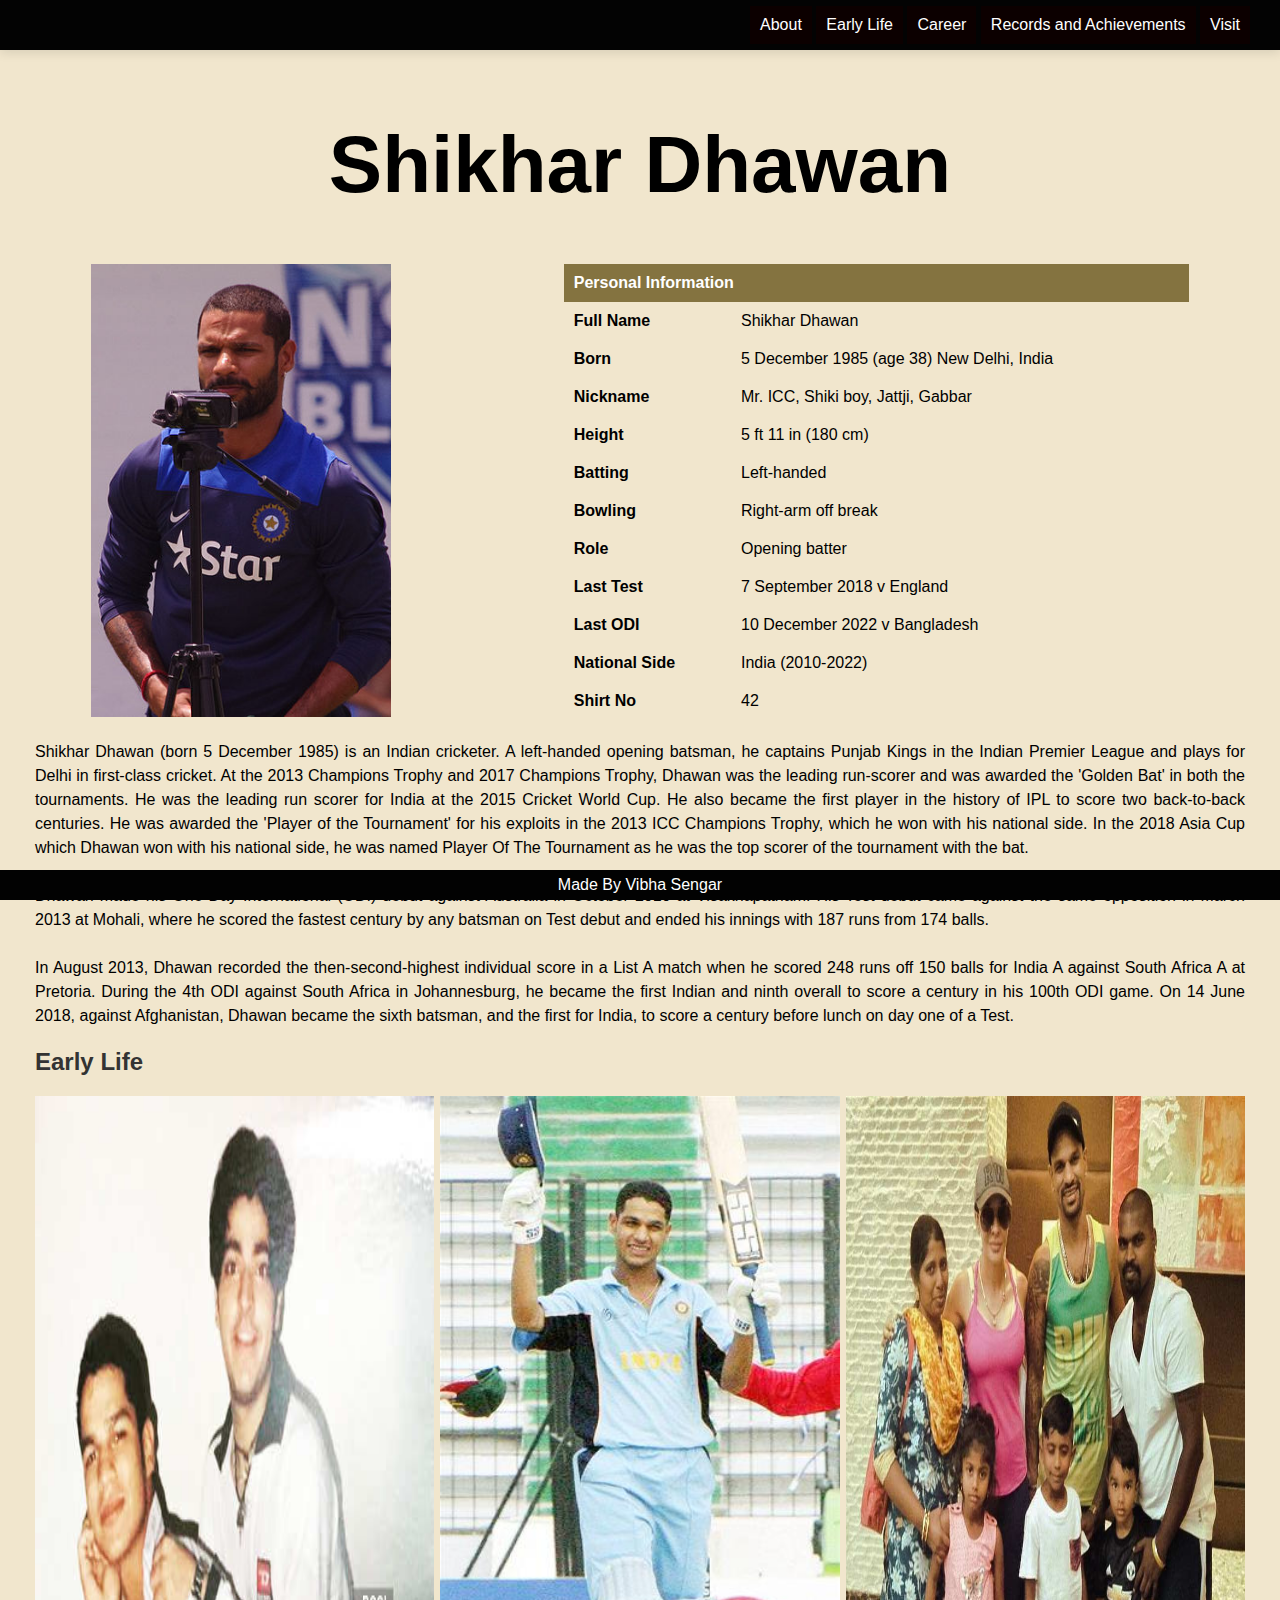
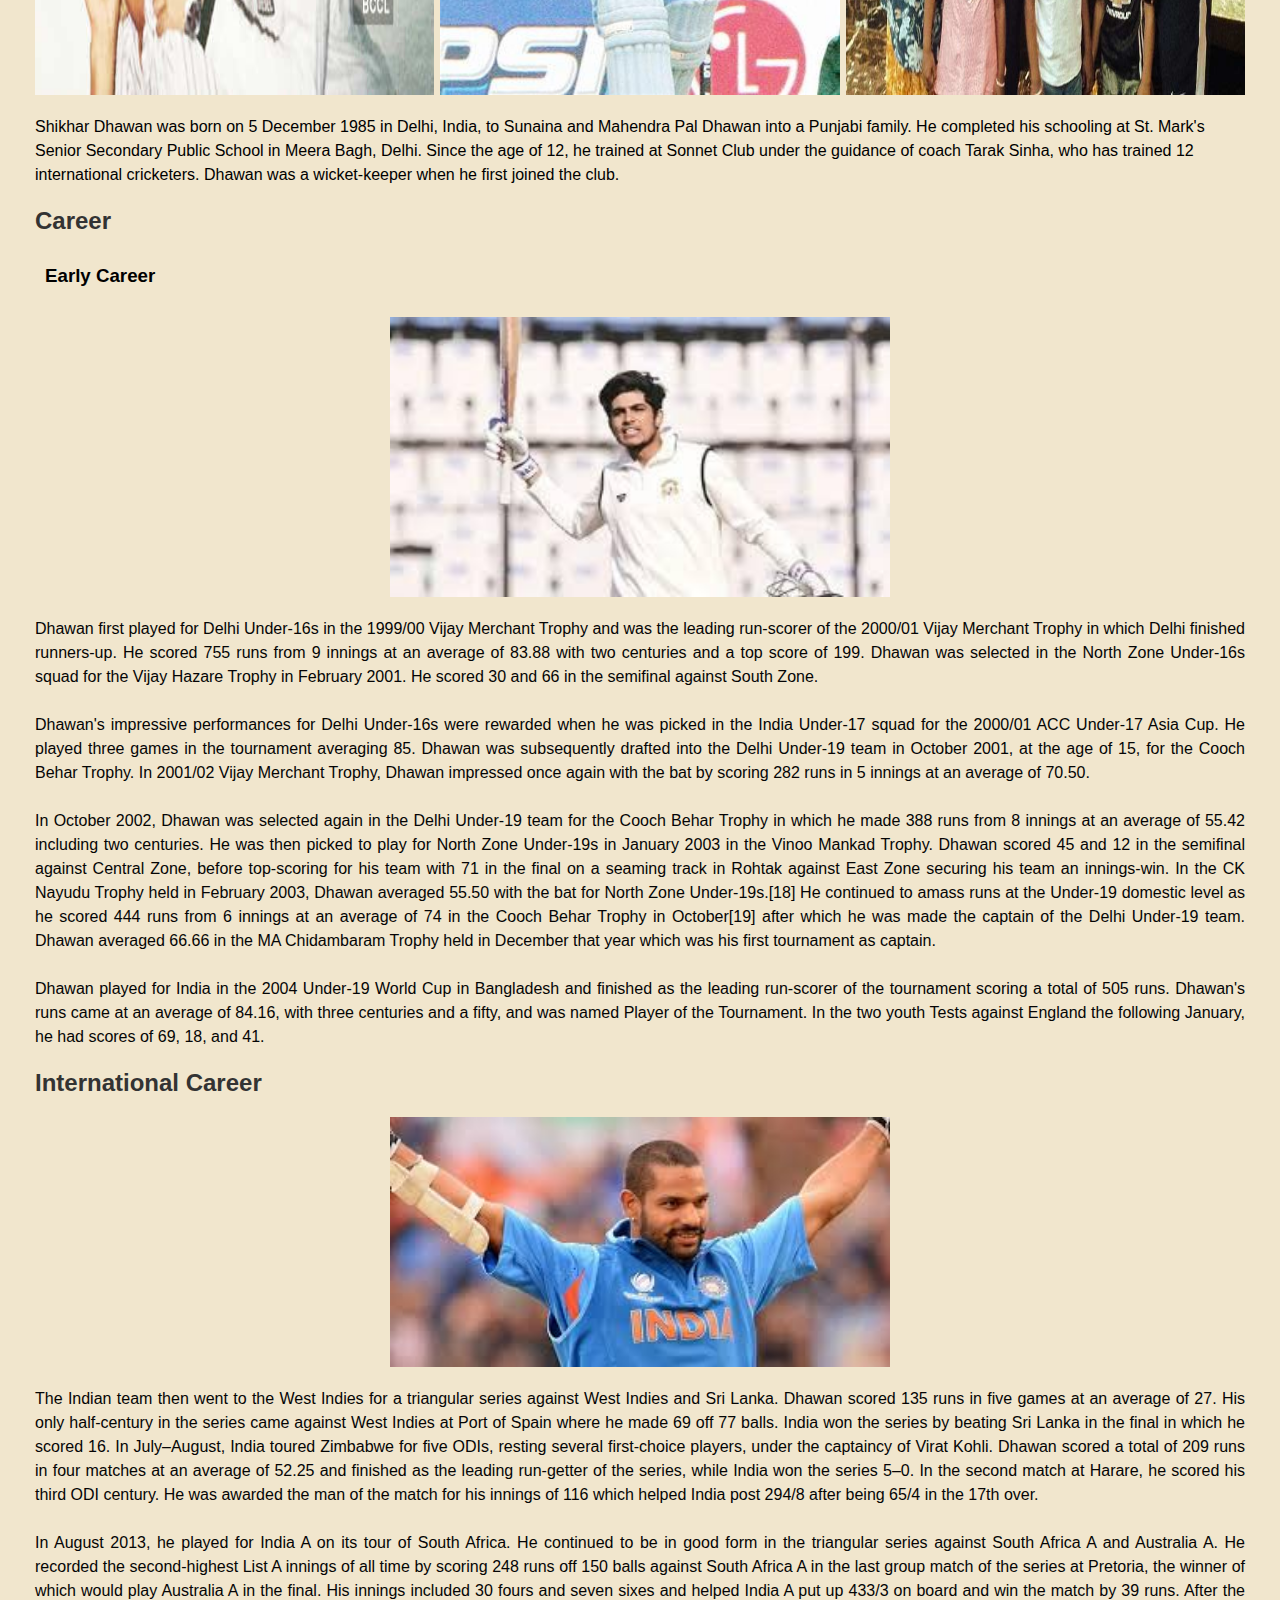
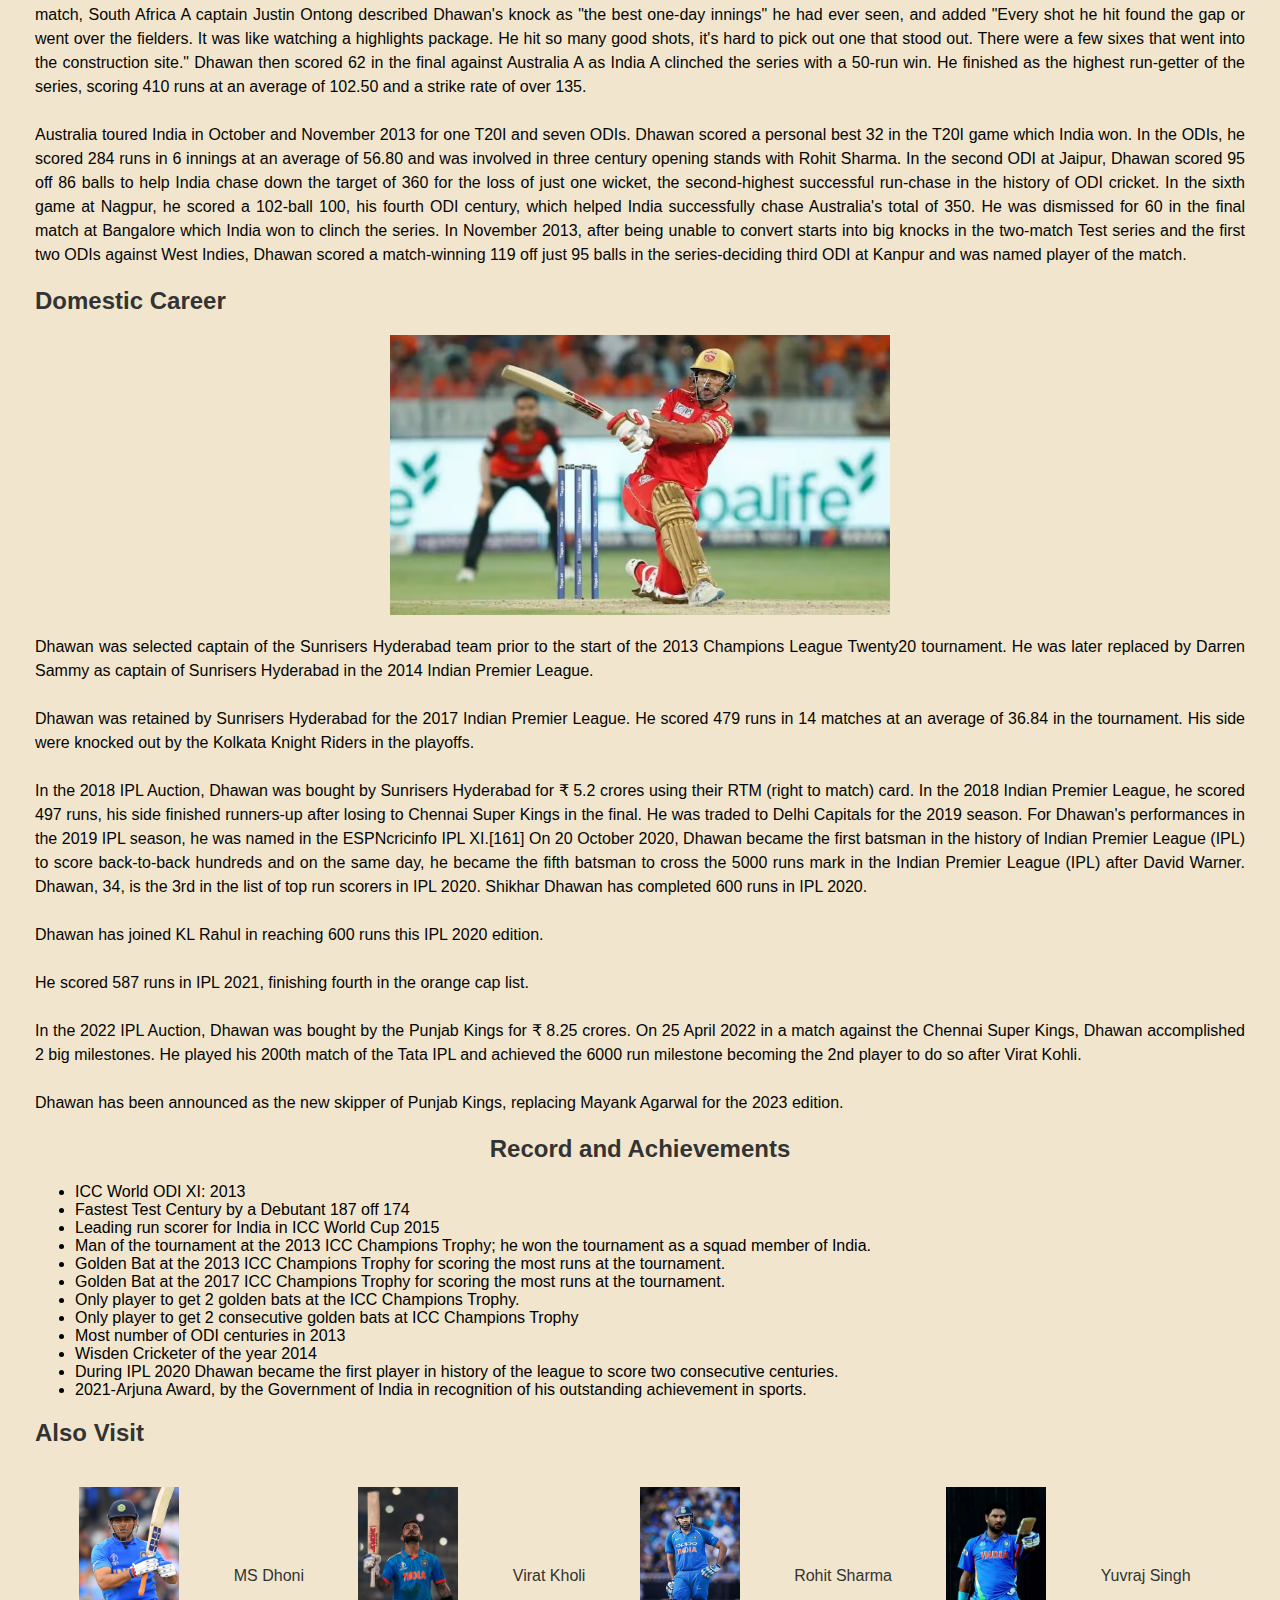
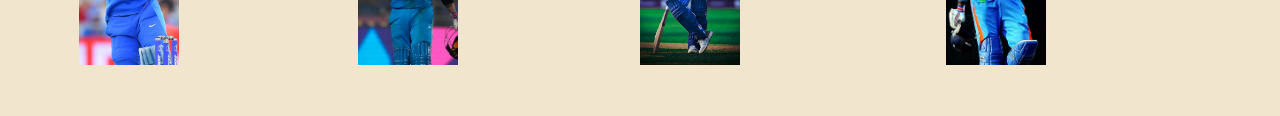
<file: Shikhar.html>
<!DOCTYPE html>
<html>
<head>
  <title>Shikhar Dhawan</title>
  <link rel="stylesheet" type="text/css" href="Shikhar.css">
</head>
<body>
  <header>
    <nav>
        <ul id="navigation">
          <li><a href="#about">About</a></li>
          <li><a href="#life">Early Life</a></li>
          <li>
            <a href="#career">Career</a>
            <ul>
             <li><a href="#early">Early Career</a></li>
             <li><a href="#domestic">Domestic Career</a></li>
             <li><a href="#international">International Career</a></li>
            </ul>
          </li>
          <li><a href="#record">Records and Achievements</a></li>
          <li>
            <a href="#honour">Visit</a>
            <ul>
                <li><a href="Index.html">MS Dhoni</a></li>
                <li><a href="Virat.html">Virat Kholi</a></li>
                <li><a href="Rohit.html">Rohit Sharma</a></li>
                <li><a href="Shikhar.html">Shikhar Dhawan</a></li>
                <li><a href="Yuvraj.html">Yuvraj Singh</a></li>
            </ul>
          </li>
         </ul>
      </nav>
  </header>
  <main>
    <center><h1> Shikhar Dhawan</h1></center>
    <section id="about">
        <img id="profile" src="Siprofile.png">
        <table id="info">
            <th colspan="2">Personal Information</th>
            <tr>
                <td><b>Full Name</b></td>
                <td>Shikhar Dhawan</td>
            </tr>
            <tr>
                <td><b>Born</b></td>
                <td>	5 December 1985 (age 38)
                    New Delhi, India</td>
            </tr>
            <tr>
                <td><b>Nickname</b></td>
                <td>Mr. ICC, Shiki boy, Jattji, Gabbar</td>
            </tr>
            <tr>
                <td><b>Height</b></td>
                <td>5 ft 11 in (180 cm)</td>
            </tr>
            <tr>
                <td><b>Batting</b></td>
                <td>Left-handed</td>
            </tr>
            <tr>
                <td><b>Bowling</b></td>
                <td>Right-arm off break</td>
            </tr>
            <tr>
                <td><b>Role</b></td>
                <td>Opening batter</td>
            </tr>
            <tr>
                <td><b>Last Test</b></td>
                <td>7 September 2018 v England</td>
            </tr>
            <tr>
                <td><b>Last ODI</b></td>
                <td>10 December 2022 v Bangladesh</td>
            </tr>
            <tr>
                <td><b>National Side</b></td>
                <td>India (2010-2022)</td>
            </tr>
            <tr>
                <td><b>Shirt No</b></td>
                <td>42</td>
            </tr>
        </table>
    </section>
    <section id="detail">
        <p>
            Shikhar Dhawan (born 5 December 1985) is an Indian cricketer. A left-handed opening batsman, he 
            captains Punjab Kings in the Indian Premier League and plays for Delhi in first-class cricket. At the 
            2013 Champions Trophy and 2017 Champions Trophy, Dhawan was the leading run-scorer and was awarded the 
            'Golden Bat' in both the tournaments. He was the leading run scorer for India at the 2015 Cricket World 
            Cup. He also became the first player in the history of IPL to score two back-to-back centuries. 
            He was awarded the 'Player of the Tournament' for his exploits in the 2013 ICC Champions Trophy, which 
            he won with his national side. In the 2018 Asia Cup which Dhawan won with his national side, he was 
            named Player Of The Tournament as he was the top scorer of the tournament with the bat.<br><br>

            Dhawan made his One Day International (ODI) debut against Australia in October 2010 at Visakhapatnam. 
            His Test debut came against the same opposition in March 2013 at Mohali, where he scored the fastest 
            century by any batsman on Test debut and ended his innings with 187 runs from 174 balls.<br><br>
            
            In August 2013, Dhawan recorded the then-second-highest individual score in a List A match when he 
            scored 248 runs off 150 balls for India A against South Africa A at Pretoria. During the 4th ODI
             against South Africa in Johannesburg, he became the first Indian and ninth overall to score a century 
             in his 100th ODI game. On 14 June 2018, against Afghanistan, Dhawan became the sixth batsman, and the 
             first for India, to score a century before lunch on day one of a Test.
        </p>
        
    </section>
    
    <section id="life">
      <h2>Early Life</h2>
      <section id="lifeimage">
        <img src="S1.png">
        <img src="S2.png">
        <img src="S3.png">
      </section>
      <p id = "life_p">
        Shikhar Dhawan was born on 5 December 1985 in Delhi, India, to Sunaina and Mahendra Pal Dhawan into a Punjabi family. He completed his schooling at St. Mark's Senior Secondary Public School in Meera Bagh, Delhi. Since the age of 12, he trained at Sonnet Club under the guidance of coach Tarak Sinha, who has trained 12 international cricketers. Dhawan was a wicket-keeper when he first joined the club.
      </p>
      
    </section>
    <section id="career">
      <h2>Career</h2>
      <section id="early">
        <h3> Early Career</h3>
        <img id="imcar" src="Searly.png">
        <p id="career_p">
            Dhawan first played for Delhi Under-16s in the 1999/00 Vijay Merchant Trophy and was the leading run-scorer of the 2000/01 Vijay Merchant Trophy in which Delhi finished runners-up. He scored 755 runs from 9 innings at an average of 83.88 with two centuries and a top score of 199. Dhawan was selected in the North Zone Under-16s squad for the Vijay Hazare Trophy in February 2001. He scored 30 and 66 in the semifinal against South Zone.<br><br>

            Dhawan's impressive performances for Delhi Under-16s were rewarded when he was picked in the India Under-17 squad for the 2000/01 ACC Under-17 Asia Cup. He played three games in the tournament averaging 85. Dhawan was subsequently drafted into the Delhi Under-19 team in October 2001, at the age of 15, for the Cooch Behar Trophy. In 2001/02 Vijay Merchant Trophy, Dhawan impressed once again with the bat by scoring 282 runs in 5 innings at an average of 70.50.<br><br>

            In October 2002, Dhawan was selected again in the Delhi Under-19 team for the Cooch Behar Trophy in which he made 388 runs from 8 innings at an average of 55.42 including two centuries. He was then picked to play for North Zone Under-19s in January 2003 in the Vinoo Mankad Trophy. Dhawan scored 45 and 12 in the semifinal against Central Zone, before top-scoring for his team with 71 in the final on a seaming track in Rohtak against East Zone securing his team an innings-win. In the CK Nayudu Trophy held in February 2003, Dhawan averaged 55.50 with the bat for North Zone Under-19s.[18] He continued to amass runs at the Under-19 domestic level as he scored 444 runs from 6 innings at an average of 74 in the Cooch Behar Trophy in October[19] after which he was made the captain of the Delhi Under-19 team. Dhawan averaged 66.66 in the MA Chidambaram Trophy held in December that year which was his first tournament as captain.<br><br>

            Dhawan played for India in the 2004 Under-19 World Cup in Bangladesh and finished as the leading run-scorer of the tournament scoring a total of 505 runs. Dhawan's runs came at an average of 84.16, with three centuries and a fifty, and was named Player of the Tournament. In the two youth Tests against England the following January, he had scores of 69, 18, and 41.
        </p>
      </section>
      <section id="international">
        <h2>International Career</h2>
        <img id="imcar" src="Sint.png">
        <p id="career_p">
            The Indian team then went to the West Indies for a triangular series against West Indies and Sri Lanka. Dhawan scored 135 runs in five games at an average of 27. His only half-century in the series came against West Indies at Port of Spain where he made 69 off 77 balls. India won the series by beating Sri Lanka in the final in which he scored 16. In July–August, India toured Zimbabwe for five ODIs, resting several first-choice players, under the captaincy of Virat Kohli. Dhawan scored a total of 209 runs in four matches at an average of 52.25 and finished as the leading run-getter of the series, while India won the series 5–0. In the second match at Harare, he scored his third ODI century. He was awarded the man of the match for his innings of 116 which helped India post 294/8 after being 65/4 in the 17th over.<br><br>

            In August 2013, he played for India A on its tour of South Africa. He continued to be in good form in the triangular series against South Africa A and Australia A. He recorded the second-highest List A innings of all time by scoring 248 runs off 150 balls against South Africa A in the last group match of the series at Pretoria, the winner of which would play Australia A in the final. His innings included 30 fours and seven sixes and helped India A put up 433/3 on board and win the match by 39 runs. After the match, South Africa A captain Justin Ontong described Dhawan's knock as "the best one-day innings" he had ever seen, and added "Every shot he hit found the gap or went over the fielders. It was like watching a highlights package. He hit so many good shots, it's hard to pick out one that stood out. There were a few sixes that went into the construction site." Dhawan then scored 62 in the final against Australia A as India A clinched the series with a 50-run win. He finished as the highest run-getter of the series, scoring 410 runs at an average of 102.50 and a strike rate of over 135.<br><br>

            Australia toured India in October and November 2013 for one T20I and seven ODIs. Dhawan scored a personal best 32 in the T20I game which India won. In the ODIs, he scored 284 runs in 6 innings at an average of 56.80 and was involved in three century opening stands with Rohit Sharma. In the second ODI at Jaipur, Dhawan scored 95 off 86 balls to help India chase down the target of 360 for the loss of just one wicket, the second-highest successful run-chase in the history of ODI cricket. In the sixth game at Nagpur, he scored a 102-ball 100, his fourth ODI century, which helped India successfully chase Australia's total of 350. He was dismissed for 60 in the final match at Bangalore which India won to clinch the series. In November 2013, after being unable to convert starts into big knocks in the two-match Test series and the first two ODIs against West Indies, Dhawan scored a match-winning 119 off just 95 balls in the series-deciding third ODI at Kanpur and was named player of the match.
        </p>
      </section>
      <section id="domestic">
        <h2> Domestic Career</h2>
        <img id="imcar" src="Sdoes.png">
        <p id="career_p">
            Dhawan was selected captain of the Sunrisers Hyderabad team prior to the start of the 2013 Champions League Twenty20 tournament. He was later replaced by Darren Sammy as captain of Sunrisers Hyderabad in the 2014 Indian Premier League.<br><br>

            Dhawan was retained by Sunrisers Hyderabad for the 2017 Indian Premier League. He scored 479 runs in 14 matches at an average of 36.84 in the tournament. His side were knocked out by the Kolkata Knight Riders in the playoffs.<br><br>

            In the 2018 IPL Auction, Dhawan was bought by Sunrisers Hyderabad for ₹ 5.2 crores using their RTM (right to match) card. In the 2018 Indian Premier League, he scored 497 runs, his side finished runners-up after losing to Chennai Super Kings in the final. He was traded to Delhi Capitals for the 2019 season. For Dhawan's performances in the 2019 IPL season, he was named in the ESPNcricinfo IPL XI.[161] On 20 October 2020, Dhawan became the first batsman in the history of Indian Premier League (IPL) to score back-to-back hundreds and on the same day, he became the fifth batsman to cross the 5000 runs mark in the Indian Premier League (IPL) after David Warner. Dhawan, 34, is the 3rd in the list of top run scorers in IPL 2020. Shikhar Dhawan has completed 600 runs in IPL 2020.<br><br>

            Dhawan has joined KL Rahul in reaching 600 runs this IPL 2020 edition.<br><br>

            He scored 587 runs in IPL 2021, finishing fourth in the orange cap list.<br><br>

            In the 2022 IPL Auction, Dhawan was bought by the Punjab Kings for ₹ 8.25 crores. On 25 April 2022 in a match against the Chennai Super Kings, Dhawan accomplished 2 big milestones. He played his 200th match of the Tata IPL and achieved the 6000 run milestone becoming the 2nd player to do so after Virat Kohli. <br><br>

            Dhawan has been announced as the new skipper of Punjab Kings, replacing Mayank Agarwal for the 2023 edition.
        </p>
      </section>
    </section>
    <section id="record">
        <h2><center>Record and Achievements</center></h2>
        <p id="record_p">
            <ul>
                <li>ICC World ODI XI: 2013</li>
                <li>Fastest Test Century by a Debutant 187 off 174</li>
                <li>Leading run scorer for India in ICC World Cup 2015</li>
                <li>Man of the tournament at the 2013 ICC Champions Trophy; he won the tournament as a squad member of India.</li>
                <li>Golden Bat at the 2013 ICC Champions Trophy for scoring the most runs at the tournament.</li>
                <li>Golden Bat at the 2017 ICC Champions Trophy for scoring the most runs at the tournament.</li>
                <li>Only player to get 2 golden bats at the ICC Champions Trophy.</li>
                <li>Only player to get 2 consecutive golden bats at ICC Champions Trophy</li>
                <li>Most number of ODI centuries in 2013</li>
                <li>Wisden Cricketer of the year 2014</li>
                <li>During IPL 2020 Dhawan became the first player in history of the league to score two consecutive centuries.</li>
                <li>2021-Arjuna Award, by the Government of India in recognition of his outstanding achievement in sports.</li>
            </ul>
        </p>
    </section>
    <section id="honour">
        <h2>Also Visit</h2>
        <p id="visit">
            <img src="Dhoni.png">
            <a href="Index.html">MS Dhoni</a>
            <img src="Vprofile.png">
            <a href="Virat.html">Virat Kholi</a>
            <img src="Rprofile.png">
            <a href="Rohit.html">Rohit Sharma</a>
            <img src="Yprofile.png">
            <a href="Yuvraj.html">Yuvraj Singh</a>
        </p>
        
    </section>
  </main>
  <footer>
    Made By Vibha Sengar
  </footer>
</body>
</html>
</file>
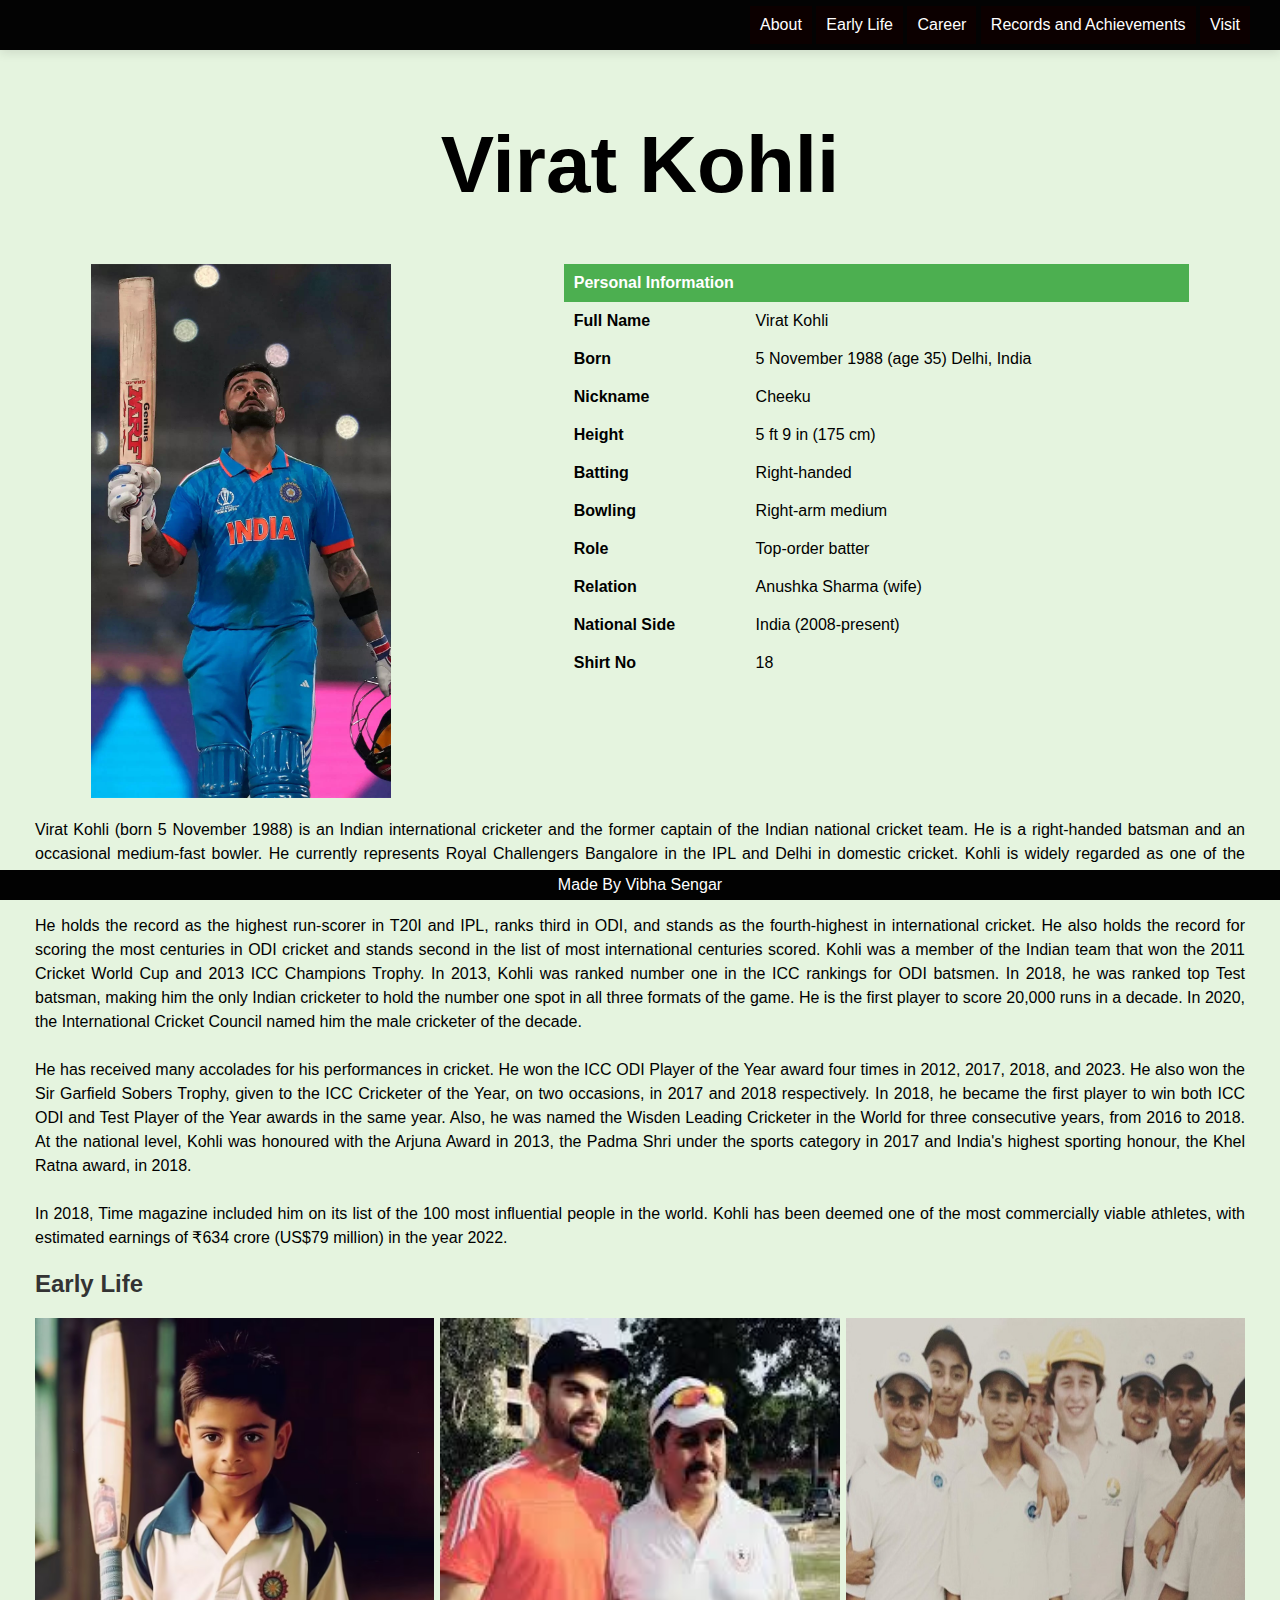
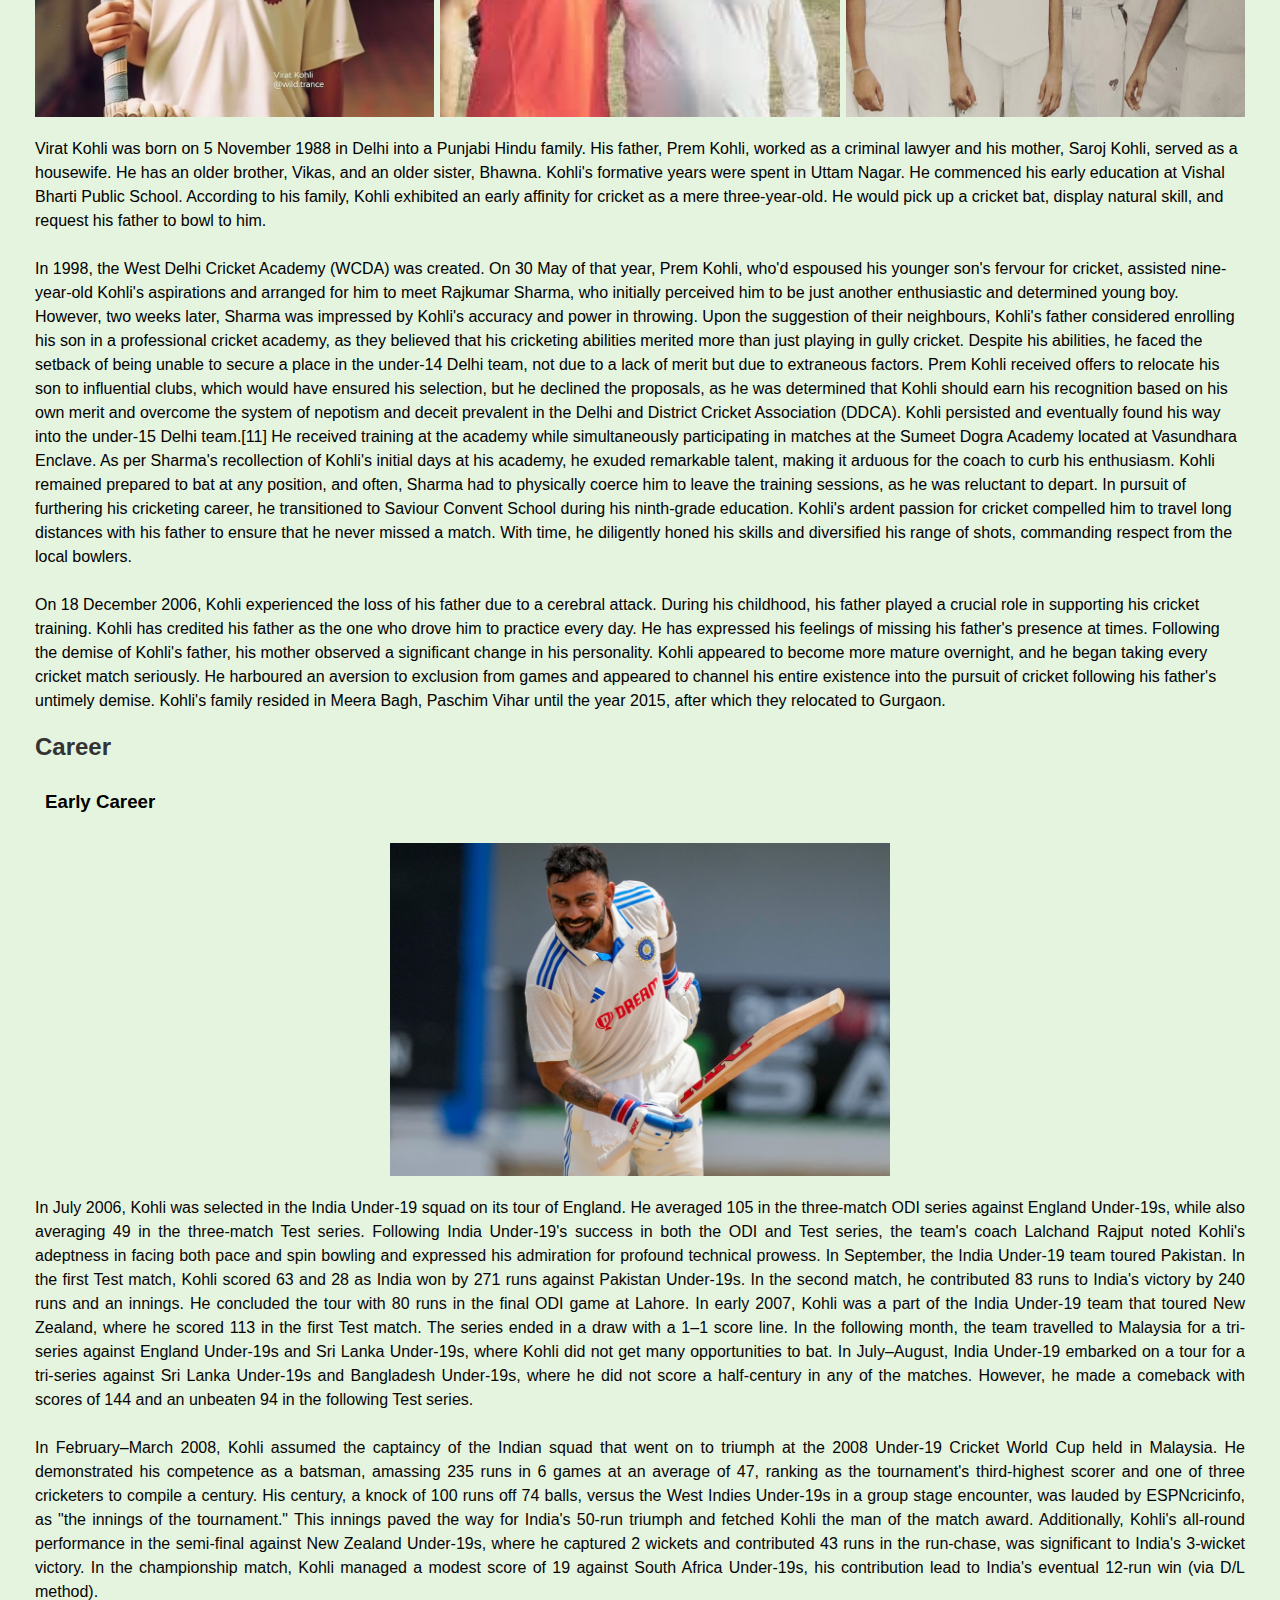
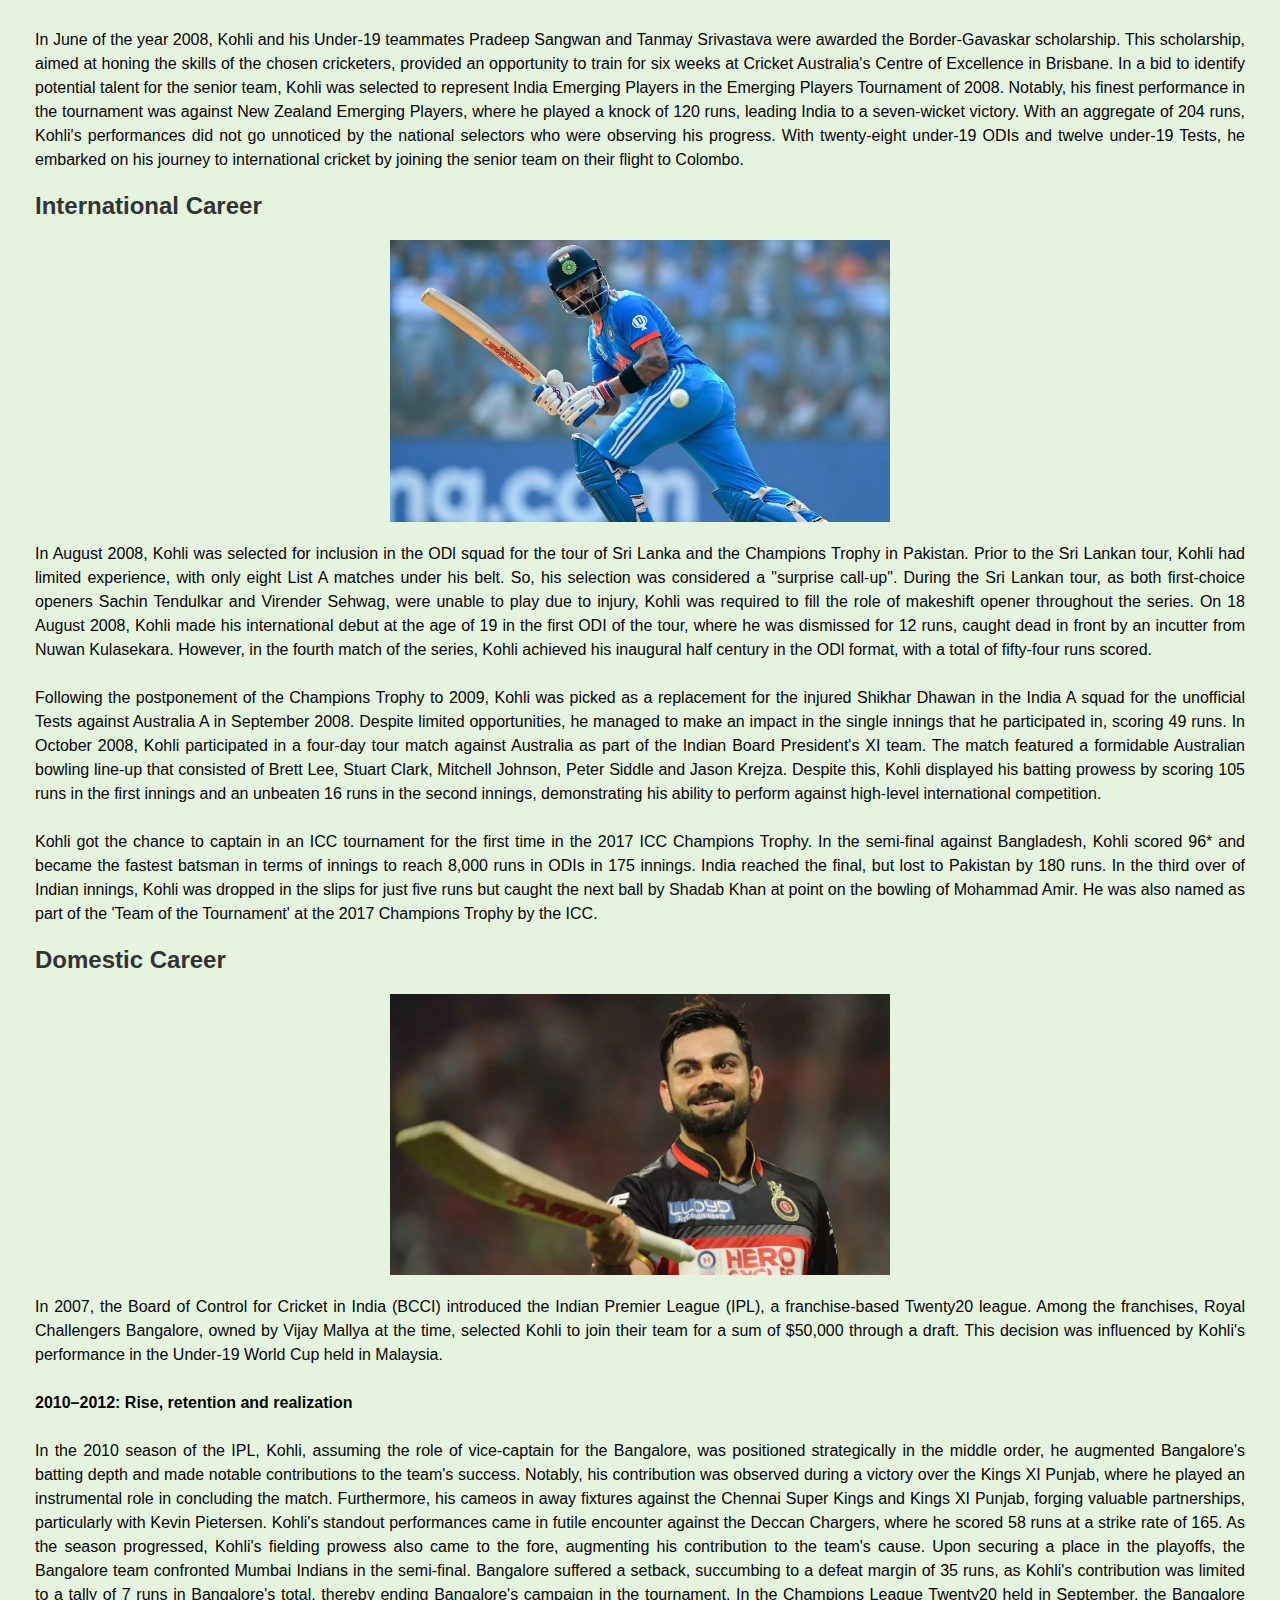
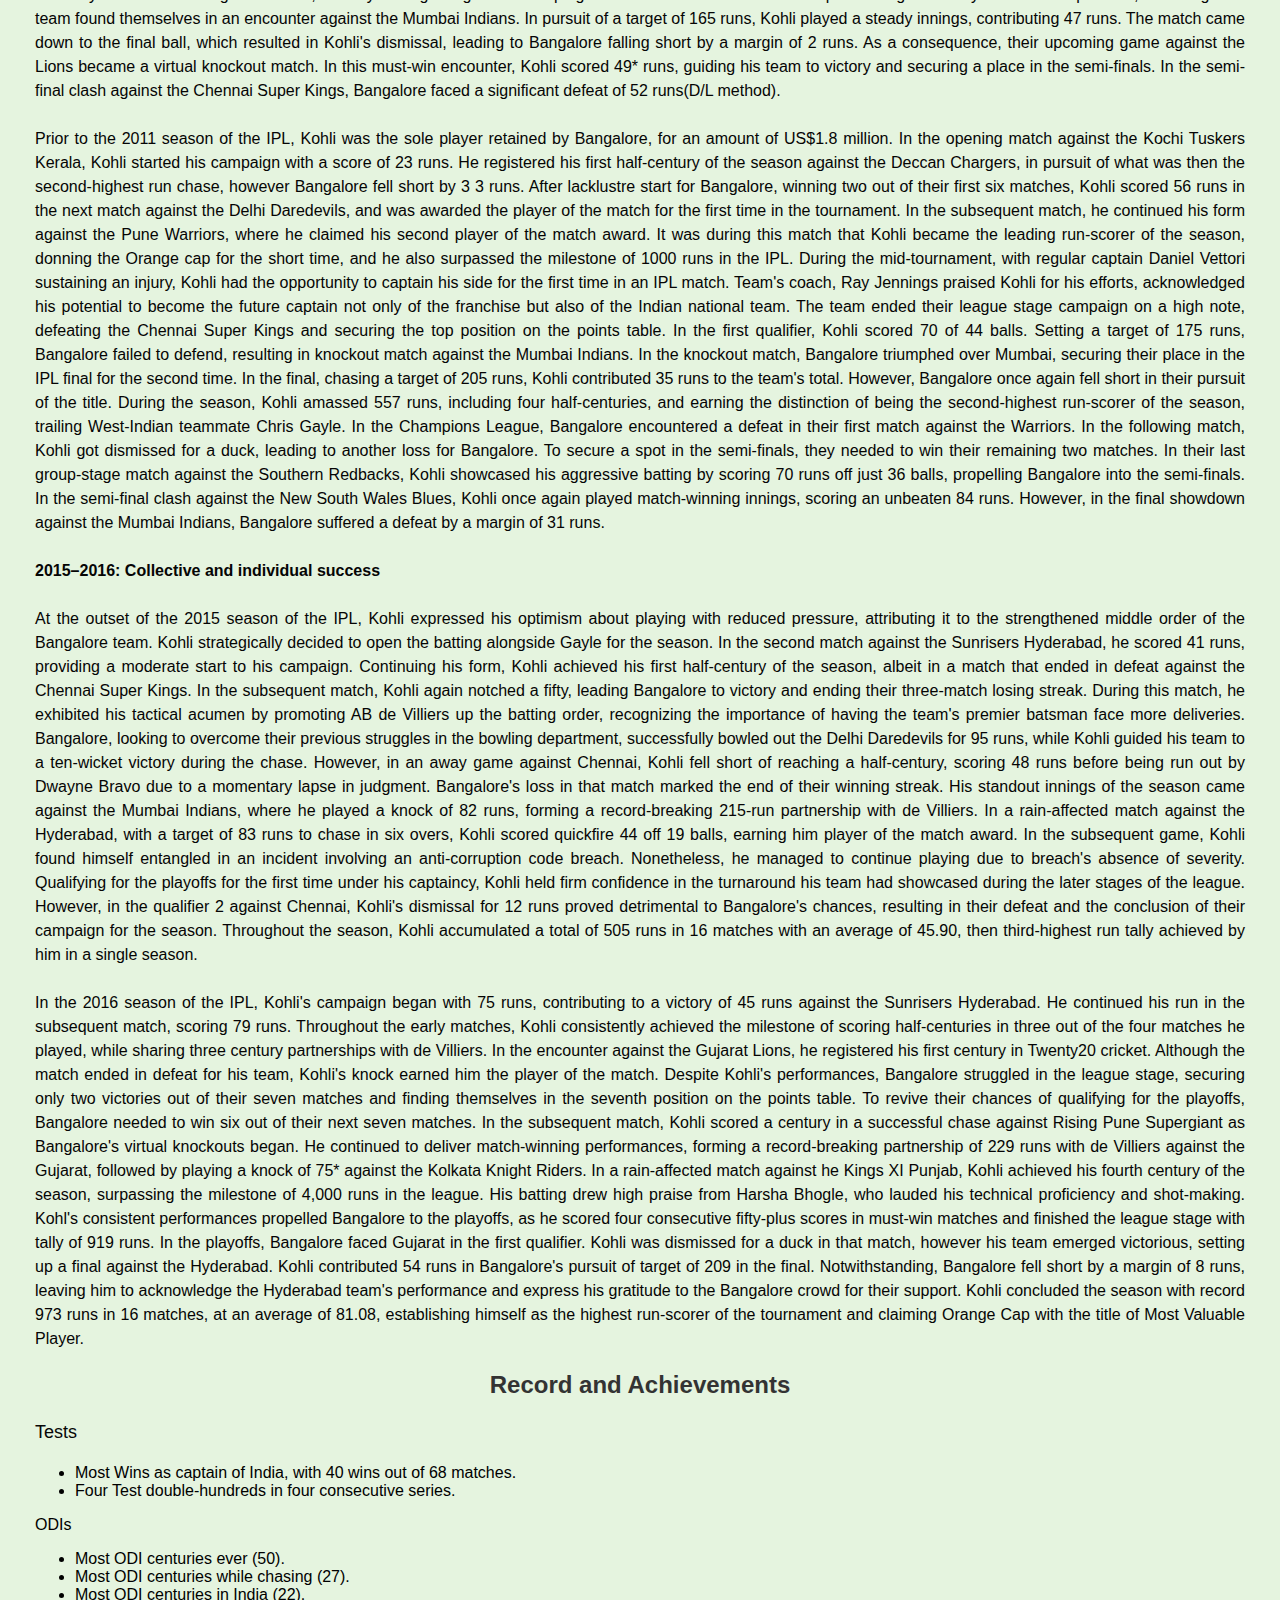
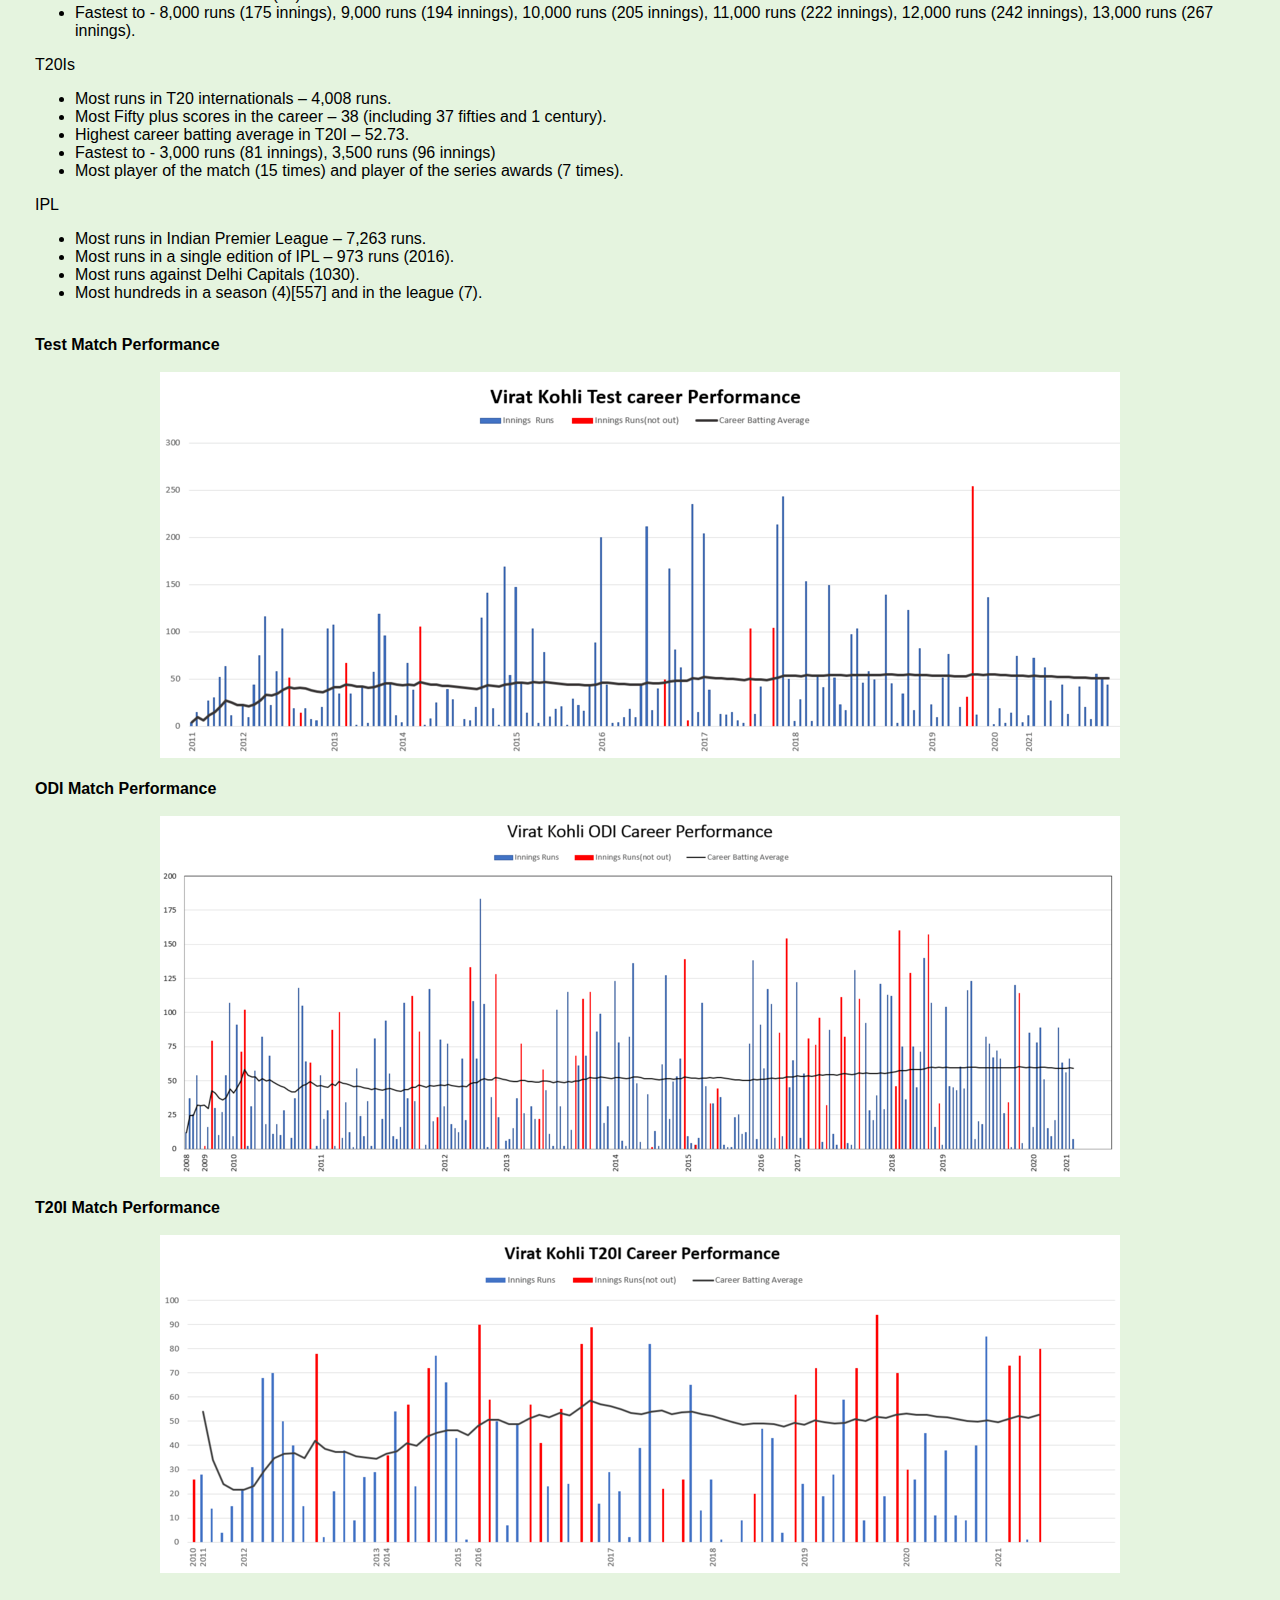
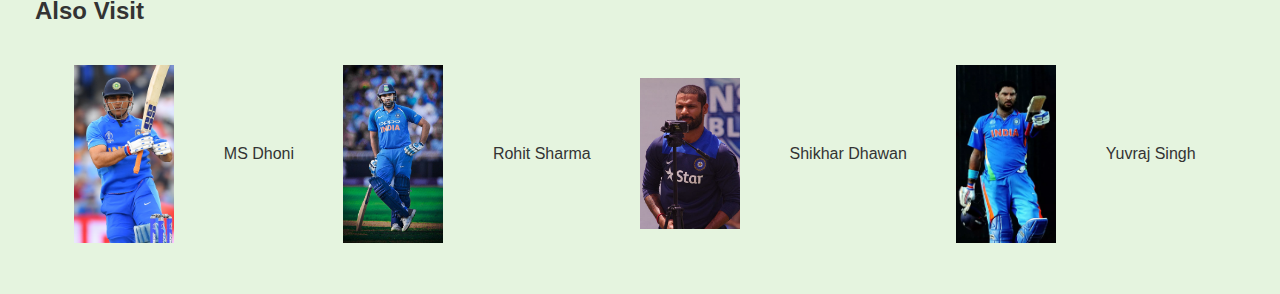
<file: Virat.html>
<!DOCTYPE html>
<html>
<head>
  <title>Virat Kohli</title>
  <link rel="stylesheet" type="text/css" href="Virat.css">
</head>
<body>
  <header>
    <nav>
        <ul id="navigation">
          <li><a href="#about">About</a></li>
          <li><a href="#life">Early Life</a></li>
          <li>
            <a href="#career">Career</a>
            <ul>
             <li><a href="#early">Early Career</a></li>
             <li><a href="#domestic">Domestic Career</a></li>
             <li><a href="#international">International Career</a></li>
            </ul>
          </li>
          <li><a href="#record">Records and Achievements</a></li>
          <li>
            <a href="#honour">Visit</a>
            <ul>
                <li><a href="Index.html">MS Dhoni</a></li>
                <li><a href="Virat.html">Virat Kholi</a></li>
                <li><a href="Rohit.html">Rohit Sharma</a></li>
                <li><a href="Shikhar.html">Shikhar Dhawan</a></li>
                <li><a href="Yuvraj.html">Yuvraj Singh</a></li>
            </ul>
          </li>
         </ul>
      </nav>
  </header>
  <main>
    <center><h1> Virat Kohli</h1></center>
    <section id="about">
        <img id="profile" src="Vprofile.png">
        <table id="info">
            <th colspan="2">Personal Information</th>
            <tr>
                <td><b>Full Name</b></td>
                <td>Virat Kohli</td>
            </tr>
            <tr>
                <td><b>Born</b></td>
                <td>5 November 1988 (age 35)
                    Delhi, India</td>
            </tr>
            <tr>
                <td><b>Nickname</b></td>
                <td>Cheeku</td>
            </tr>
            <tr>
                <td><b>Height</b></td>
                <td>5 ft 9 in (175 cm)</td>
            </tr>
            <tr>
                <td><b>Batting</b></td>
                <td>Right-handed</td>
            </tr>
            <tr>
                <td><b>Bowling</b></td>
                <td>Right-arm medium</td>
            </tr>
            <tr>
                <td><b>Role</b></td>
                <td>	Top-order batter</td>
            </tr>
            <tr>
                <td><b>Relation</b></td>
                <td>	Anushka Sharma (wife)</td>
            </tr>
            <tr>
                <td><b>National Side</b></td>
                <td>India (2008-present)</td>
            </tr>
            <tr>
                <td><b>Shirt No</b></td>
                <td>18</td>
            </tr>
        </table>
    </section>
    <section id="detail">
        <p>
            Virat Kohli (born 5 November 1988) is an Indian international cricketer and the former captain of the 
            Indian national cricket team. He is a right-handed batsman and an occasional medium-fast bowler. He 
            currently represents Royal Challengers Bangalore in the IPL and Delhi in domestic cricket. Kohli is 
            widely regarded as one of the greatest batsmen in the history of cricket and the best of the 21st 
            century.<br><br>

            He holds the record as the highest run-scorer in T20I and IPL, ranks third in ODI, and stands as the 
            fourth-highest in international cricket. He also holds the record for scoring the most centuries 
            in ODI cricket and stands second in the list of most international centuries scored. Kohli was a 
            member of the Indian team that won the 2011 Cricket World Cup and 2013 ICC Champions Trophy. In 2013, 
            Kohli was ranked number one in the ICC rankings for ODI batsmen. In 2018, he was ranked top Test 
            batsman, making him the only Indian cricketer to hold the number one spot in all three formats of 
            the game. He is the first player to score 20,000 runs in a decade. In 2020, the International Cricket 
            Council named him the male cricketer of the decade.<br><br>
            
            He has received many accolades for his performances in cricket. He won the ICC ODI Player of the Year 
            award four times in 2012, 2017, 2018, and 2023. He also won the Sir Garfield Sobers Trophy, given to 
            the ICC Cricketer of the Year, on two occasions, in 2017 and 2018 respectively. In 2018, he became 
            the first player to win both ICC ODI and Test Player of the Year awards in the same year. Also, he 
            was named the Wisden Leading Cricketer in the World for three consecutive years, from 2016 to 2018. 
            At the national level, Kohli was honoured with the Arjuna Award in 2013, the Padma Shri under the 
            sports category in 2017 and India's highest sporting honour, the Khel Ratna award, in 2018.<br><br>
            
            In 2018, Time magazine included him on its list of the 100 most influential people in the world. 
            Kohli has been deemed one of the most commercially viable athletes, with estimated earnings of ₹634 
            crore (US$79 million) in the year 2022.
        </p>
        
    </section>
    
    <section id="life">
      <h2>Early Life</h2>
      <section id="lifeimage">
        <img src="V1.png">
        <img src="V2.png">
        <img src="V3.png">
      </section>
      <p id = "life_p">
        Virat Kohli was born on 5 November 1988 in Delhi into a Punjabi Hindu family. His father, Prem Kohli, 
        worked as a criminal lawyer and his mother, Saroj Kohli, served as a housewife. He has an older brother, 
        Vikas, and an older sister, Bhawna. Kohli's formative years were spent in Uttam Nagar. He commenced his 
        early education at Vishal Bharti Public School. According to his family, Kohli exhibited an early affinity 
        for cricket as a mere three-year-old. He would pick up a cricket bat, display natural skill, and request 
        his father to bowl to him.<br><br>

        In 1998, the West Delhi Cricket Academy (WCDA) was created. On 30 May of that year, Prem Kohli, who'd 
        espoused his younger son's fervour for cricket, assisted nine-year-old Kohli's aspirations and arranged 
        for him to meet Rajkumar Sharma, who initially perceived him to be just another enthusiastic and determined 
        young boy. However, two weeks later, Sharma was impressed by Kohli's accuracy and power in throwing. Upon 
        the suggestion of their neighbours, Kohli's father considered enrolling his son in a professional cricket 
        academy, as they believed that his cricketing abilities merited more than just playing in gully cricket. 
        Despite his abilities, he faced the setback of being unable to secure a place in the under-14 Delhi team, 
        not due to a lack of merit but due to extraneous factors. Prem Kohli received offers to relocate his son to 
        influential clubs, which would have ensured his selection, but he declined the proposals, as he was 
        determined that Kohli should earn his recognition based on his own merit and overcome the system of nepotism 
        and deceit prevalent in the Delhi and District Cricket Association (DDCA). Kohli persisted and eventually 
        found his way into the under-15 Delhi team.[11] He received training at the academy while simultaneously 
        participating in matches at the Sumeet Dogra Academy located at Vasundhara Enclave. As per Sharma's 
        recollection of Kohli's initial days at his academy, he exuded remarkable talent, making it arduous for 
        the coach to curb his enthusiasm. Kohli remained prepared to bat at any position, and often, Sharma had to 
        physically coerce him to leave the training sessions, as he was reluctant to depart. In pursuit of 
        furthering his cricketing career, he transitioned to Saviour Convent School during his ninth-grade education. 
        Kohli's ardent passion for cricket compelled him to travel long distances with his father to ensure that he 
        never missed a match. With time, he diligently honed his skills and diversified his range of shots, commanding 
        respect from the local bowlers.<br><br>

        On 18 December 2006, Kohli experienced the loss of his father due to a cerebral attack. During his 
        childhood, his father played a crucial role in supporting his cricket training. Kohli has credited his 
        father as the one who drove him to practice every day. He has expressed his feelings of missing his 
        father's presence at times. Following the demise of Kohli's father, his mother observed a significant 
        change in his personality. Kohli appeared to become more mature overnight, and he began taking every 
        cricket match seriously. He harboured an aversion to exclusion from games and appeared to channel his 
        entire existence into the pursuit of cricket following his father's untimely demise. Kohli's family 
        resided in Meera Bagh, Paschim Vihar until the year 2015, after which they relocated to Gurgaon.

      </p>
      
    </section>
    <section id="career">
      <h2>Career</h2>
      <section id="early">
        <h3> Early Career</h3>
        <img id="imcar" src="vC1.png">
        <p id="career_p">
            In July 2006, Kohli was selected in the India Under-19 squad on its tour of England. He averaged 105 
            in the three-match ODI series against England Under-19s, while also averaging 49 in the three-match 
            Test series. Following India Under-19's success in both the ODI and Test series, the team's coach 
            Lalchand Rajput noted Kohli's adeptness in facing both pace and spin bowling and expressed his 
            admiration for profound technical prowess. In September, the India Under-19 team toured Pakistan. 
            In the first Test match, Kohli scored 63 and 28 as India won by 271 runs against Pakistan Under-19s. 
            In the second match, he contributed 83 runs to India's victory by 240 runs and an innings. He concluded 
            the tour with 80 runs in the final ODI game at Lahore. In early 2007, Kohli was a part of the India 
            Under-19 team that toured New Zealand, where he scored 113 in the first Test match. The series ended 
            in a draw with a 1–1 score line. In the following month, the team travelled to Malaysia for a 
            tri-series against England Under-19s and Sri Lanka Under-19s, where Kohli did not get many 
            opportunities to bat. In July–August, India Under-19 embarked on a tour for a tri-series against Sri 
            Lanka Under-19s and Bangladesh Under-19s, where he did not score a half-century in any of the matches. 
            However, he made a comeback with scores of 144 and an unbeaten 94 in the following Test series.<br><br>

            In February–March 2008, Kohli assumed the captaincy of the Indian squad that went on to triumph at the 
            2008 Under-19 Cricket World Cup held in Malaysia. He demonstrated his competence as a batsman, amassing 
            235 runs in 6 games at an average of 47, ranking as the tournament's third-highest scorer and one of 
            three cricketers to compile a century. His century, a knock of 100 runs off 74 balls, versus the West 
            Indies Under-19s in a group stage encounter, was lauded by ESPNcricinfo, as "the innings of the 
            tournament." This innings paved the way for India's 50-run triumph and fetched Kohli the man of the 
            match award. Additionally, Kohli's all-round performance in the semi-final against New Zealand 
            Under-19s, where he captured 2 wickets and contributed 43 runs in the run-chase, was significant to 
            India's 3-wicket victory. In the championship match, Kohli managed a modest score of 19 against South 
            Africa Under-19s, his contribution lead to India's eventual 12-run win (via D/L method).<br><br>
            
            In June of the year 2008, Kohli and his Under-19 teammates Pradeep Sangwan and Tanmay Srivastava were 
            awarded the Border-Gavaskar scholarship. This scholarship, aimed at honing the skills of the chosen 
            cricketers, provided an opportunity to train for six weeks at Cricket Australia's Centre of 
            Excellence in Brisbane. In a bid to identify potential talent for the senior team, Kohli was 
            selected to represent India Emerging Players in the Emerging Players Tournament of 2008. Notably, 
            his finest performance in the tournament was against New Zealand Emerging Players, where he played a 
            knock of 120 runs, leading India to a seven-wicket victory. With an aggregate of 204 runs, Kohli's 
            performances did not go unnoticed by the national selectors who were observing his progress. With 
            twenty-eight under-19 ODIs and twelve under-19 Tests, he embarked on his journey to international 
            cricket by joining the senior team on their flight to Colombo.
        </p>
      </section>
      <section id="international">
        <h2>International Career</h2>
        <img id="imcar" src="vC2.png">
        <p id="career_p">
            In August 2008, Kohli was selected for inclusion in the ODl squad for the tour of Sri Lanka and the 
            Champions Trophy in Pakistan. Prior to the Sri Lankan tour, Kohli had limited experience, with only 
            eight List A matches under his belt. So, his selection was considered a "surprise call-up". During the 
            Sri Lankan tour, as both first-choice openers Sachin Tendulkar and Virender Sehwag, were unable to play 
            due to injury, Kohli was required to fill the role of makeshift opener throughout the series. On 18 
            August 2008, Kohli made his international debut at the age of 19 in the first ODI of the tour, where 
            he was dismissed for 12 runs, caught dead in front by an incutter from Nuwan Kulasekara. However, in 
            the fourth match of the series, Kohli achieved his inaugural half century in the ODl format, with a 
            total of fifty-four runs scored.<br><br>

            Following the postponement of the Champions Trophy to 2009, Kohli was picked as a replacement for the 
            injured Shikhar Dhawan in the India A squad for the unofficial Tests against Australia A in September 
            2008. Despite limited opportunities, he managed to make an impact in the single innings that he 
            participated in, scoring 49 runs. In October 2008, Kohli participated in a four-day tour match against 
            Australia as part of the Indian Board President's XI team. The match featured a formidable Australian 
            bowling line-up that consisted of Brett Lee, Stuart Clark, Mitchell Johnson, Peter Siddle and Jason 
            Krejza. Despite this, Kohli displayed his batting prowess by scoring 105 runs in the first innings 
            and an unbeaten 16 runs in the second innings, demonstrating his ability to perform against high-level 
            international competition.<br><br>

            Kohli got the chance to captain in an ICC tournament for the first time in the 2017 ICC Champions 
            Trophy. In the semi-final against Bangladesh, Kohli scored 96* and became the fastest batsman in terms 
            of innings to reach 8,000 runs in ODIs in 175 innings. India reached the final, but lost to Pakistan 
            by 180 runs. In the third over of Indian innings, Kohli was dropped in the slips for just five runs 
            but caught the next ball by Shadab Khan at point on the bowling of Mohammad Amir. He was also named as 
            part of the 'Team of the Tournament' at the 2017 Champions Trophy by the ICC.
        </p>
      </section>
      <section id="domestic">
        <h2> Domestic Career</h2>
        <img id="imcar" src="vC3.png">
        <p id="career_p">
            In 2007, the Board of Control for Cricket in India (BCCI) introduced the Indian Premier League (IPL), 
            a franchise-based Twenty20 league. Among the franchises, Royal Challengers Bangalore, owned by 
            Vijay Mallya at the time, selected Kohli to join their team for a sum of $50,000 through a draft. 
            This decision was influenced by Kohli's performance in the Under-19 World Cup held in Malaysia.<br><br>

            <b>2010–2012: Rise, retention and realization</b><br><br>
            In the 2010 season of the IPL, Kohli, assuming the role of vice-captain for the Bangalore, 
            was positioned strategically in the middle order, he augmented Bangalore's batting depth and made 
            notable contributions to the team's success. Notably, his contribution was observed during a victory 
            over the Kings XI Punjab, where he played an instrumental role in concluding the match. Furthermore, 
            his cameos in away fixtures against the Chennai Super Kings and Kings XI Punjab, forging valuable 
            partnerships, particularly with Kevin Pietersen. Kohli's standout performances came in futile 
            encounter against the Deccan Chargers, where he scored 58 runs at a strike rate of 165. As the season 
            progressed, Kohli's fielding prowess also came to the fore, augmenting his contribution to the team's 
            cause. Upon securing a place in the playoffs, the Bangalore team confronted Mumbai Indians in the 
            semi-final. Bangalore suffered a setback, succumbing to a defeat margin of 35 runs, as Kohli's 
            contribution was limited to a tally of 7 runs in Bangalore's total, thereby ending Bangalore's 
            campaign in the tournament. In the Champions League Twenty20 held in September, the Bangalore team 
            found themselves in an encounter against the Mumbai Indians. In pursuit of a target of 165 runs, 
            Kohli played a steady innings, contributing 47 runs. The match came down to the final ball, which 
            resulted in Kohli's dismissal, leading to Bangalore falling short by a margin of 2 runs. As a 
            consequence, their upcoming game against the Lions became a virtual knockout match. In this must-win 
            encounter, Kohli scored 49* runs, guiding his team to victory and securing a place in the semi-finals. 
            In the semi-final clash against the Chennai Super Kings, Bangalore faced a significant defeat of 52 
            runs(D/L method).<br><br>

            Prior to the 2011 season of the IPL, Kohli was the sole player retained by Bangalore, for an amount of 
            US$1.8 million. In the opening match against the Kochi Tuskers Kerala, Kohli started his campaign 
            with a score of 23 runs. He registered his first half-century of the season against the Deccan 
            Chargers, in pursuit of what was then the second-highest run chase, however Bangalore fell short by 3
            3 runs. After lacklustre start for Bangalore, winning two out of their first six matches, Kohli scored 
            56 runs in the next match against the Delhi Daredevils, and was awarded the player of the match for 
            the first time in the tournament. In the subsequent match, he continued his form against the Pune 
            Warriors, where he claimed his second player of the match award. It was during this match that Kohli 
            became the leading run-scorer of the season, donning the Orange cap for the short time, and he also 
            surpassed the milestone of 1000 runs in the IPL. During the mid-tournament, with regular captain 
            Daniel Vettori sustaining an injury, Kohli had the opportunity to captain his side for the first time 
            in an IPL match. Team's coach, Ray Jennings praised Kohli for his efforts, acknowledged his potential 
            to become the future captain not only of the franchise but also of the Indian national team. The team 
            ended their league stage campaign on a high note, defeating the Chennai Super Kings and securing the 
            top position on the points table. In the first qualifier, Kohli scored 70 of 44 balls. Setting a 
            target of 175 runs, Bangalore failed to defend, resulting in knockout match against the Mumbai Indians. 
            In the knockout match, Bangalore triumphed over Mumbai, securing their place in the IPL final for the 
            second time. In the final, chasing a target of 205 runs, Kohli contributed 35 runs to the team's total. 
            However, Bangalore once again fell short in their pursuit of the title. During the season, Kohli amassed 
            557 runs, including four half-centuries, and earning the distinction of being the second-highest 
            run-scorer of the season, trailing West-Indian teammate Chris Gayle. In the Champions League, 
            Bangalore encountered a defeat in their first match against the Warriors. In the following match, 
            Kohli got dismissed for a duck, leading to another loss for Bangalore. To secure a spot in the 
            semi-finals, they needed to win their remaining two matches. In their last group-stage match against 
            the Southern Redbacks, Kohli showcased his aggressive batting by scoring 70 runs off just 36 balls, 
            propelling Bangalore into the semi-finals. In the semi-final clash against the New South Wales Blues, 
            Kohli once again played match-winning innings, scoring an unbeaten 84 runs. However, in the final 
            showdown against the Mumbai Indians, Bangalore suffered a defeat by a margin of 31 runs.<br><br>

            <b>2015–2016: Collective and individual success</b><br><br>

            At the outset of the 2015 season of the IPL, Kohli expressed his optimism about playing with reduced 
            pressure, attributing it to the strengthened middle order of the Bangalore team. Kohli strategically 
            decided to open the batting alongside Gayle for the season. In the second match against the Sunrisers 
            Hyderabad, he scored 41 runs, providing a moderate start to his campaign. Continuing his form, Kohli 
            achieved his first half-century of the season, albeit in a match that ended in defeat against the 
            Chennai Super Kings. In the subsequent match, Kohli again notched a fifty, leading Bangalore to victory 
            and ending their three-match losing streak. During this match, he exhibited his tactical acumen by 
            promoting AB de Villiers up the batting order, recognizing the importance of having the team's 
            premier batsman face more deliveries. Bangalore, looking to overcome their previous struggles in 
            the bowling department, successfully bowled out the Delhi Daredevils for 95 runs, while Kohli 
            guided his team to a ten-wicket victory during the chase. However, in an away game against Chennai, 
            Kohli fell short of reaching a half-century, scoring 48 runs before being run out by Dwayne Bravo due 
            to a momentary lapse in judgment. Bangalore's loss in that match marked the end of their winning streak. 
            His standout innings of the season came against the Mumbai Indians, where he played a knock of 82 runs, 
            forming a record-breaking 215-run partnership with de Villiers. In a rain-affected match against the 
            Hyderabad, with a target of 83 runs to chase in six overs, Kohli scored quickfire 44 off 19 balls, 
            earning him player of the match award. In the subsequent game, Kohli found himself entangled in an 
            incident involving an anti-corruption code breach. Nonetheless, he managed to continue playing due to 
            breach's absence of severity. Qualifying for the playoffs for the first time under his captaincy, 
            Kohli held firm confidence in the turnaround his team had showcased during the later stages of the 
            league. However, in the qualifier 2 against Chennai, Kohli's dismissal for 12 runs proved detrimental 
            to Bangalore's chances, resulting in their defeat and the conclusion of their campaign for the season. 
            Throughout the season, Kohli accumulated a total of 505 runs in 16 matches with an average of 45.90, 
            then third-highest run tally achieved by him in a single season.<br><br>

            In the 2016 season of the IPL, Kohli's campaign began with 75 runs, contributing to a victory of 45 
            runs against the Sunrisers Hyderabad. He continued his run in the subsequent match, scoring 79 runs. 
            Throughout the early matches, Kohli consistently achieved the milestone of scoring half-centuries in 
            three out of the four matches he played, while sharing three century partnerships with de Villiers. 
            In the encounter against the Gujarat Lions, he registered his first century in Twenty20 cricket. 
            Although the match ended in defeat for his team, Kohli's knock earned him the player of the match. 
            Despite Kohli's performances, Bangalore struggled in the league stage, securing only two victories out 
            of their seven matches and finding themselves in the seventh position on the points table. 
            To revive their chances of qualifying for the playoffs, Bangalore needed to win six out of their next 
            seven matches. In the subsequent match, Kohli scored a century in a successful chase against Rising 
            Pune Supergiant as Bangalore's virtual knockouts began. He continued to deliver match-winning 
            performances, forming a record-breaking partnership of 229 runs with de Villiers against the Gujarat, 
            followed by playing a knock of 75* against the Kolkata Knight Riders. In a rain-affected match against 
            he Kings XI Punjab, Kohli achieved his fourth century of the season, surpassing the milestone of 
            4,000 runs in the league. His batting drew high praise from Harsha Bhogle, who lauded his technical 
            proficiency and shot-making. Kohl's consistent performances propelled Bangalore to the playoffs, as he 
            scored four consecutive fifty-plus scores in must-win matches and finished the league stage with 
            tally of 919 runs. In the playoffs, Bangalore faced Gujarat in the first qualifier. 
            Kohli was dismissed for a duck in that match, however his team emerged victorious, setting up a 
            final against the Hyderabad. Kohli contributed 54 runs in Bangalore's pursuit of target of 209 in the 
            final. Notwithstanding, Bangalore fell short by a margin of 8 runs, leaving him to acknowledge the 
            Hyderabad team's performance and express his gratitude to the Bangalore crowd for their support. 
            Kohli concluded the season with record 973 runs in 16 matches, at an average of 81.08, establishing 
            himself as the highest run-scorer of the tournament and claiming Orange Cap with the title of Most 
            Valuable Player.
        </p>
      </section>
    </section>
    <section id="record">
        <h2><center>Record and Achievements</center></h2>
        <p id="record_p">
            Tests<br>
            <ul>
                <li>Most Wins as captain of India, with 40 wins out of 68 matches.</li>
                <li>Four Test double-hundreds in four consecutive series.</li>
            </ul>
            ODIs<br>
            <ul>
                <li>Most ODI centuries ever (50).</li>
                <li>Most ODI centuries while chasing (27).</li>
                <li>Most ODI centuries in India (22).</li>
                <li>Fastest to - 8,000 runs (175 innings), 9,000 runs (194 innings), 10,000 runs (205 innings), 11,000 runs (222 innings), 12,000 runs (242 innings), 13,000 runs (267 innings).</li>
            </ul>
            T20Is
            <ul>
                <li>Most runs in T20 internationals – 4,008 runs.</li>
                <li>Most Fifty plus scores in the career – 38 (including 37 fifties and 1 century).</li>
                <li>Highest career batting average in T20I – 52.73.</li>
                <li>Fastest to - 3,000 runs (81 innings), 3,500 runs (96 innings)</li>
                <li>Most player of the match (15 times) and player of the series awards (7 times).</li>
            </ul>
            IPL
            <ul>
                <li>Most runs in Indian Premier League – 7,263 runs.</li>
                <li>Most runs in a single edition of IPL – 973 runs (2016).</li>
                <li>Most runs against Delhi Capitals (1030).</li>
                <li>Most hundreds in a season (4)[557] and in the league (7).</li>
            </ul>
        </p>
        <br><b>Test Match Performance</b><br><br>
       <center><img src="Virat_Kohli_Test_Graph.png"></center>
       <br><b>ODI Match Performance</b><br><br>
       <center><img src="Virat_Kohli_ODI_Graph.png"></center>
       <br><b>T20I Match Performance</b><br><br>
       <center><img src="Virat_Kohli_T20I_Graph.png"></center>
    </section>
    <section id="honour">
        <h2>Also Visit</h2>
        <p id="visit">
            <img src="Dhoni.png">
            <a href="Index.html">MS Dhoni</a>
            <img src="Rprofile.png">
            <a href="Rohit.html">Rohit Sharma</a>
            <img src="Siprofile.png">
            <a href="Shikhar.html">Shikhar Dhawan</a>
            <img src="Yprofile.png">
            <a href="Yuvraj.html">Yuvraj Singh</a>
        </p>
        
    </section>
  </main>
  <footer>
    Made By Vibha Sengar
  </footer>
</body>
</html>
</file>
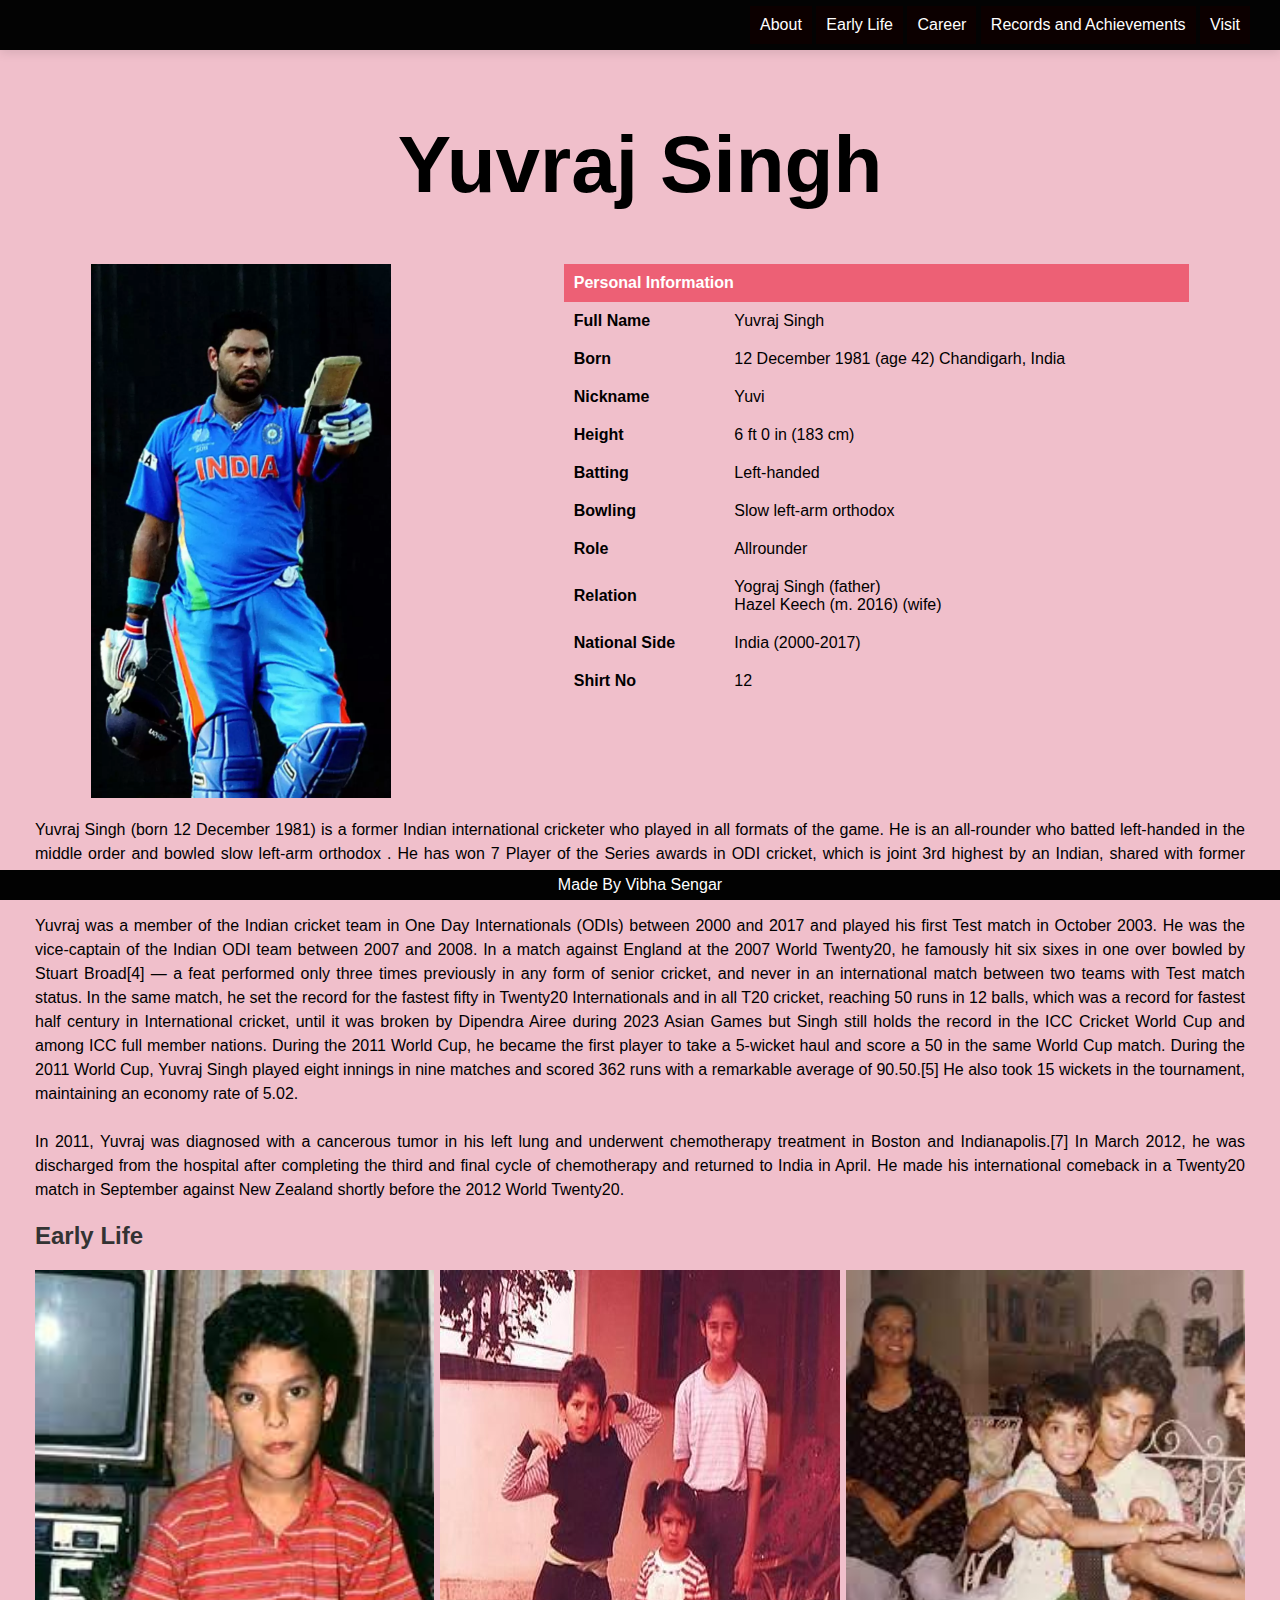
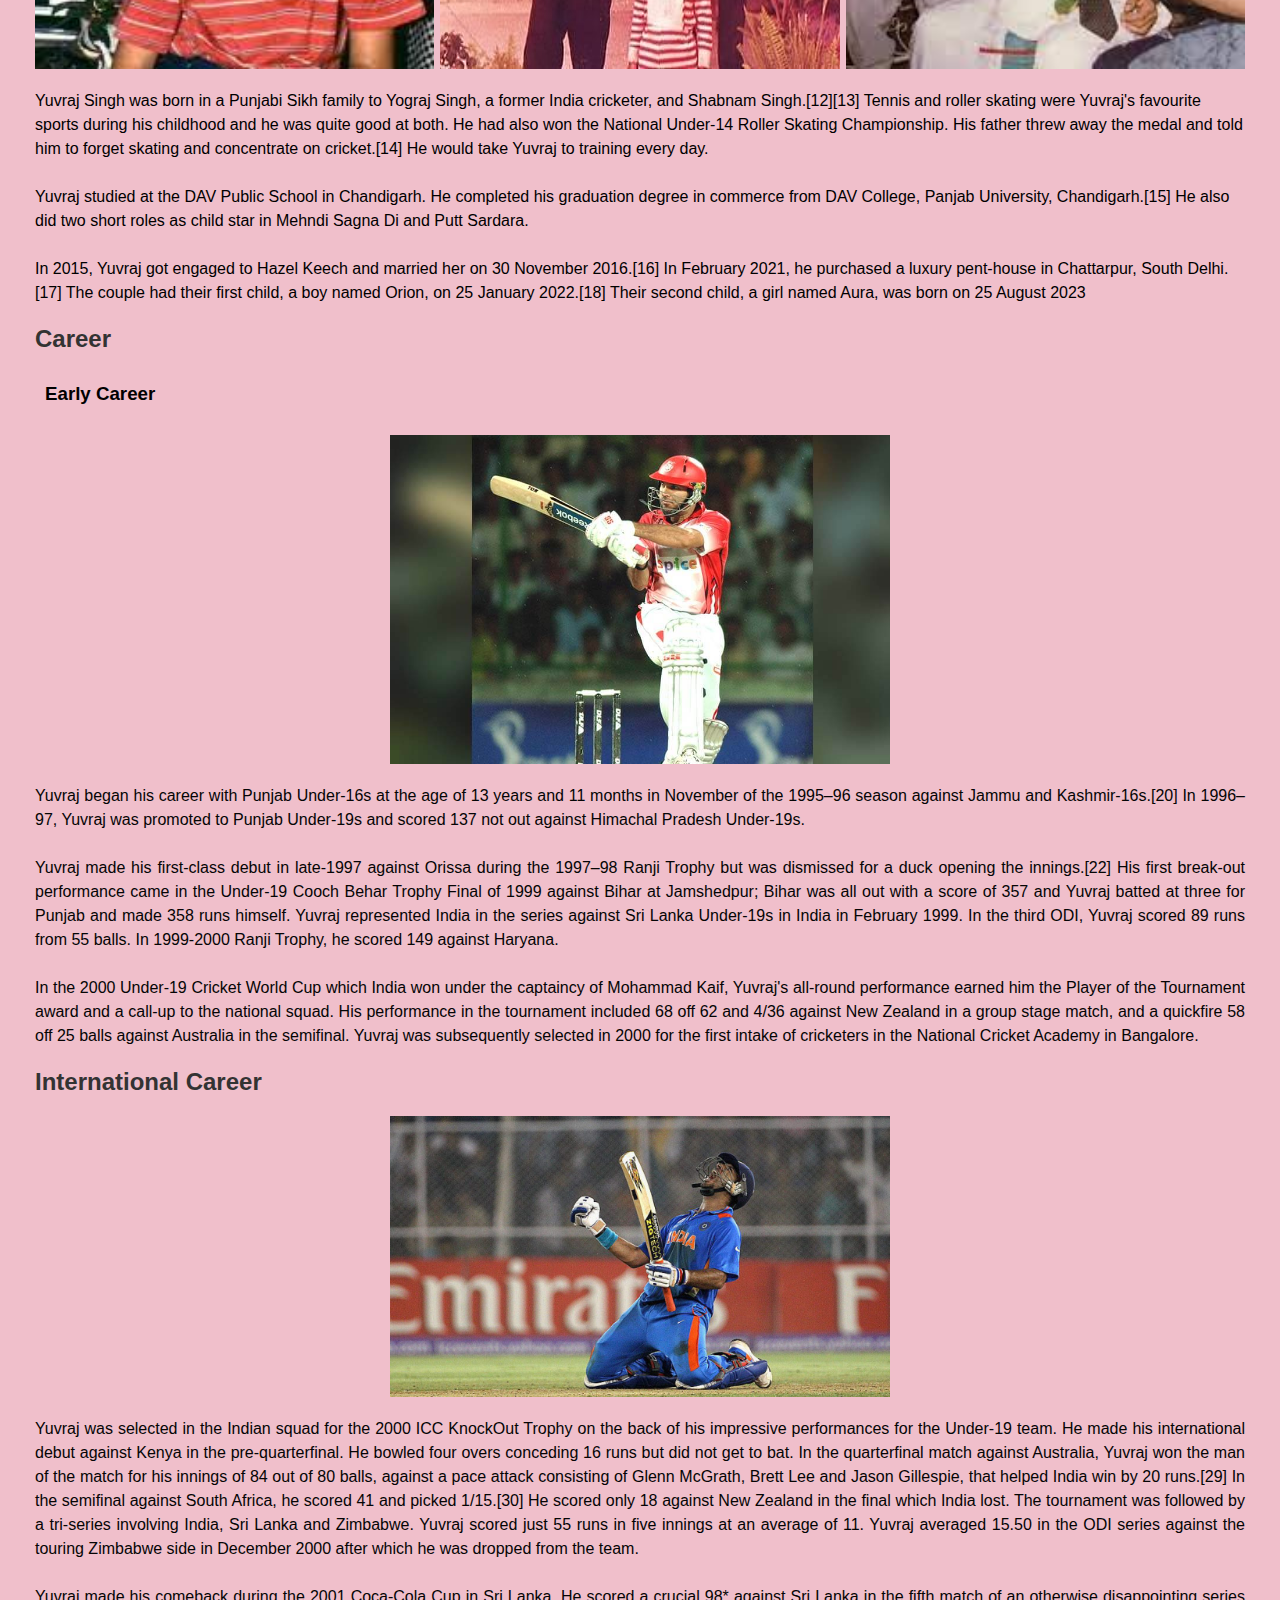
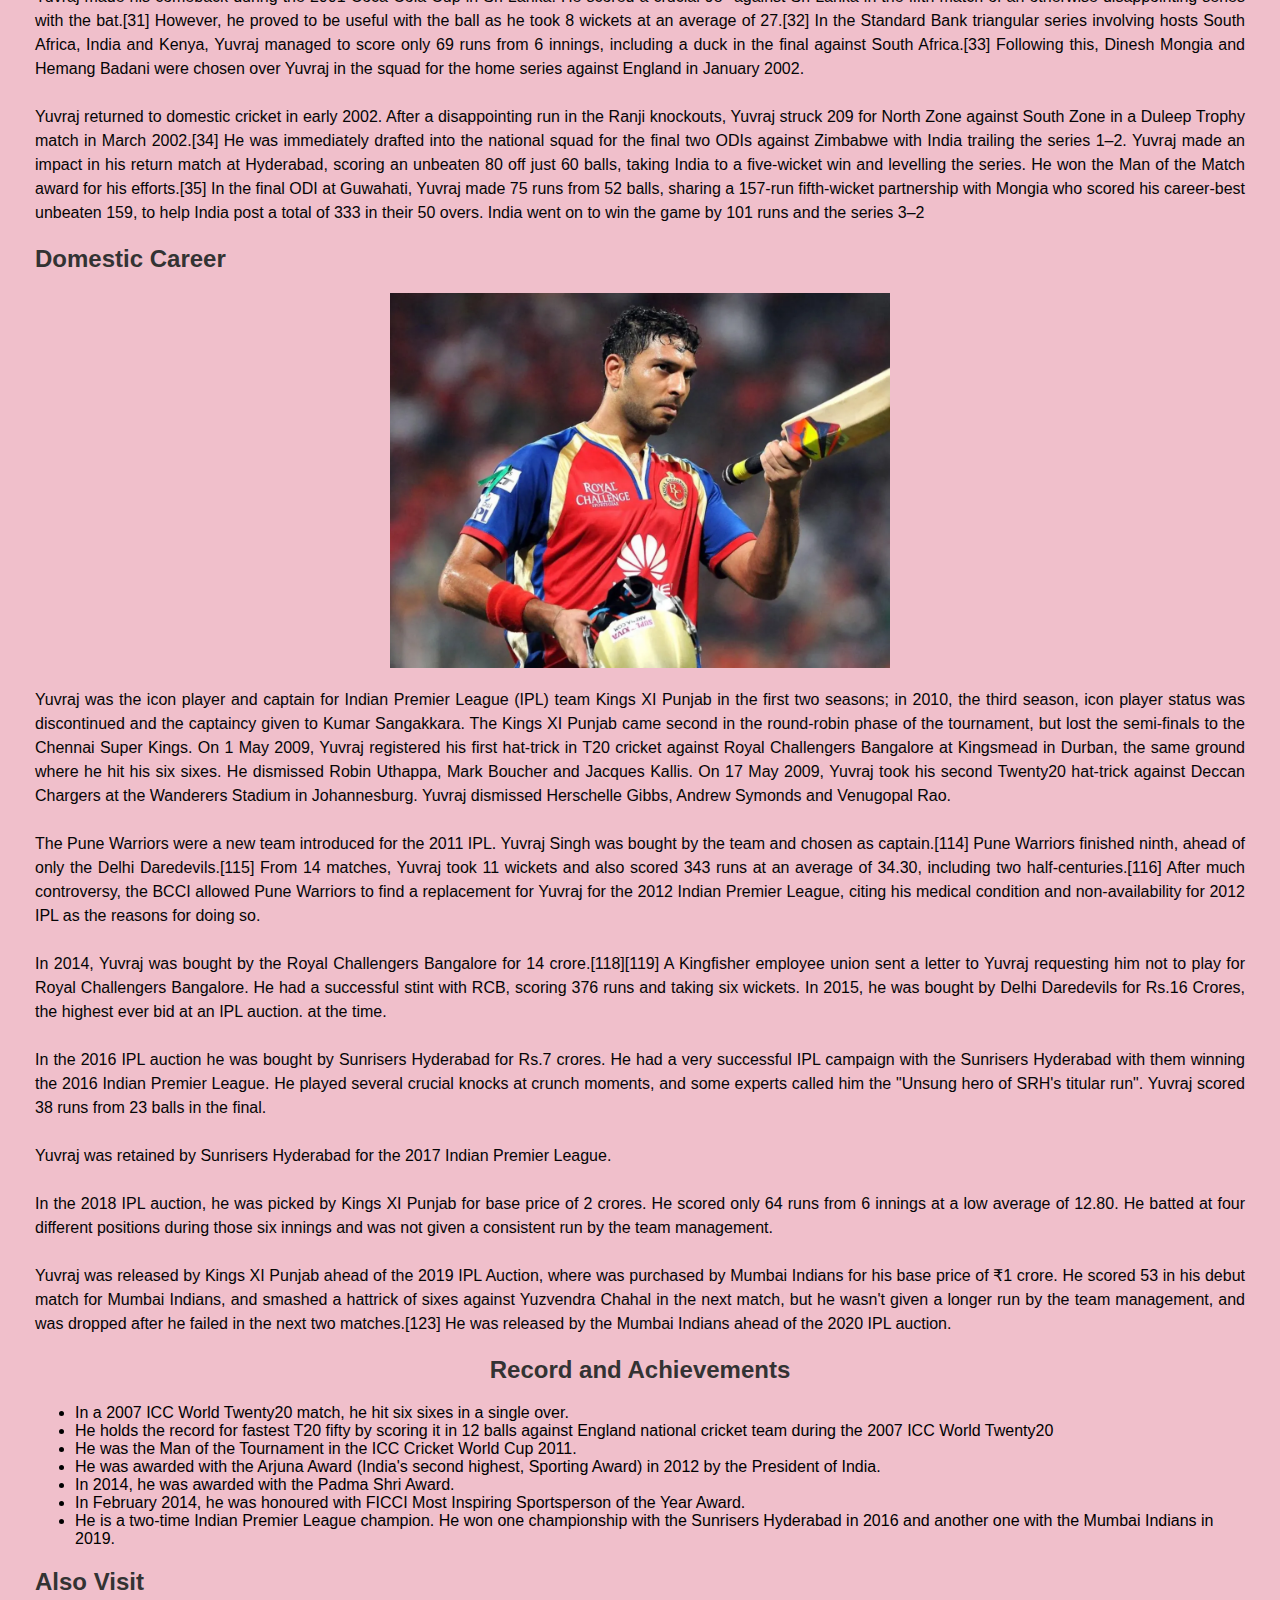
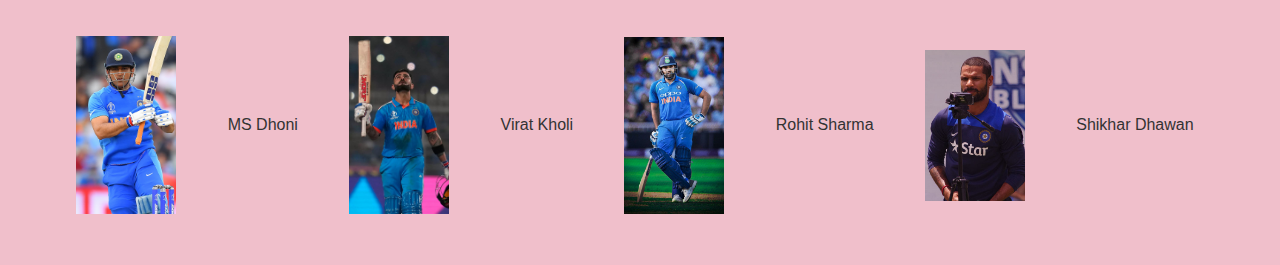
<file: Yuvraj.html>
<!DOCTYPE html>
<html>
<head>
  <title>Yuvraj Singh</title>
  <link rel="stylesheet" type="text/css" href="Yuvraj.css">
</head>
<body>
  <header>
    <nav>
        <ul id="navigation">
          <li><a href="#about">About</a></li>
          <li><a href="#life">Early Life</a></li>
          <li>
            <a href="#career">Career</a>
            <ul>
             <li><a href="#early">Early Career</a></li>
             <li><a href="#domestic">Domestic Career</a></li>
             <li><a href="#international">International Career</a></li>
            </ul>
          </li>
          <li><a href="#record">Records and Achievements</a></li>
          <li>
            <a href="#honour">Visit</a>
            <ul>
                <li><a href="Index.html">MS Dhoni</a></li>
                <li><a href="Virat.html">Virat Kholi</a></li>
                <li><a href="Rohit.html">Rohit Sharma</a></li>
                <li><a href="Shikhar.html">Shikhar Dhawan</a></li>
                <li><a href="Yuvraj.html">Yuvraj Singh</a></li>
            </ul>
          </li>
         </ul>
      </nav>
  </header>
  <main>
    <center><h1> Yuvraj Singh</h1></center>
    <section id="about">
        <img id="profile" src="Yprofile.png">
        <table id="info">
            <th colspan="2">Personal Information</th>
            <tr>
                <td><b>Full Name</b></td>
                <td>Yuvraj Singh</td>
            </tr>
            <tr>
                <td><b>Born</b></td>
                <td>12 December 1981 (age 42)
                    Chandigarh, India</td>
            </tr>
            <tr>
                <td><b>Nickname</b></td>
                <td>Yuvi</td>
            </tr>
            <tr>
                <td><b>Height</b></td>
                <td>6 ft 0 in (183 cm)</td>
            </tr>
            <tr>
                <td><b>Batting</b></td>
                <td>Left-handed</td>
            </tr>
            <tr>
                <td><b>Bowling</b></td>
                <td>	Slow left-arm orthodox</td>
            </tr>
            <tr>
                <td><b>Role</b></td>
                <td>	Allrounder</td>
            </tr>
            <tr>
                <td><b>Relation</b></td>
                <td>	
                    Yograj Singh (father)<br>
                    Hazel Keech ​(m. 2016)​ (wife)</td>
            </tr>
            <tr>
                <td><b>National Side</b></td>
                <td>India (2000-2017)</td>
            </tr>
            <tr>
                <td><b>Shirt No</b></td>
                <td>12</td>
            </tr>
        </table>
    </section>
    <section id="detail">
        <p>
            Yuvraj Singh (born 12 December 1981) is a former Indian international cricketer who played in all formats of the game. He is an all-rounder who batted left-handed in the middle order and bowled slow left-arm orthodox . He has won 7 Player of the Series awards in ODI cricket, which is joint 3rd highest by an Indian, shared with former Indian captain Sourav Ganguly. He is also the son of former Indian fast bowler and Punjabi actor Yograj Singh.<br><br>

            Yuvraj was a member of the Indian cricket team in One Day Internationals (ODIs) between 2000 and 2017 and played his first Test match in October 2003. He was the vice-captain of the Indian ODI team between 2007 and 2008. In a match against England at the 2007 World Twenty20, he famously hit six sixes in one over bowled by Stuart Broad[4] — a feat performed only three times previously in any form of senior cricket, and never in an international match between two teams with Test match status. In the same match, he set the record for the fastest fifty in Twenty20 Internationals and in all T20 cricket, reaching 50 runs in 12 balls, which was a record for fastest half century in International cricket, until it was broken by Dipendra Airee during 2023 Asian Games but Singh still holds the record in the ICC Cricket World Cup and among ICC full member nations. During the 2011 World Cup, he became the first player to take a 5-wicket haul and score a 50 in the same World Cup match. During the 2011 World Cup, Yuvraj Singh played eight innings in nine matches and scored 362 runs with a remarkable average of 90.50.[5] He also took 15 wickets in the tournament, maintaining an economy rate of 5.02.<br><br>
            
            In 2011, Yuvraj was diagnosed with a cancerous tumor in his left lung and underwent chemotherapy treatment in Boston and Indianapolis.[7] In March 2012, he was discharged from the hospital after completing the third and final cycle of chemotherapy and returned to India in April. He made his international comeback in a Twenty20 match in September against New Zealand shortly before the 2012 World Twenty20.

        </p>
        
    </section>
    
    <section id="life">
      <h2>Early Life</h2>
      <section id="lifeimage">
        <img src="Y1.png">
        <img src="Y2.png">
        <img src="Y3.png">
      </section>
      <p id = "life_p">
        Yuvraj Singh was born in a Punjabi Sikh family to Yograj Singh, a former India cricketer, and Shabnam Singh.[12][13] Tennis and roller skating were Yuvraj's favourite sports during his childhood and he was quite good at both. He had also won the National Under-14 Roller Skating Championship. His father threw away the medal and told him to forget skating and concentrate on cricket.[14] He would take Yuvraj to training every day.<br><br>

        Yuvraj studied at the DAV Public School in Chandigarh. He completed his graduation degree in commerce from DAV College, Panjab University, Chandigarh.[15] He also did two short roles as child star in Mehndi Sagna Di and Putt Sardara.<br><br>
        
        In 2015, Yuvraj got engaged to Hazel Keech and married her on 30 November 2016.[16] In February 2021, he purchased a luxury pent-house in Chattarpur, South Delhi.[17] The couple had their first child, a boy named Orion, on 25 January 2022.[18] Their second child, a girl named Aura, was born on 25 August 2023
      </p>
      
    </section>
    <section id="career">
      <h2>Career</h2>
      <section id="early">
        <h3> Early Career</h3>
        <img id="imcar" src="Yearly.png">
        <p id="career_p">
            Yuvraj began his career with Punjab Under-16s at the age of 13 years and 11 months in November of the 1995–96 season against Jammu and Kashmir-16s.[20] In 1996–97, Yuvraj was promoted to Punjab Under-19s and scored 137 not out against Himachal Pradesh Under-19s.<br><br>

            Yuvraj made his first-class debut in late-1997 against Orissa during the 1997–98 Ranji Trophy but was dismissed for a duck opening the innings.[22] His first break-out performance came in the Under-19 Cooch Behar Trophy Final of 1999 against Bihar at Jamshedpur; Bihar was all out with a score of 357 and Yuvraj batted at three for Punjab and made 358 runs himself. Yuvraj represented India in the series against Sri Lanka Under-19s in India in February 1999. In the third ODI, Yuvraj scored 89 runs from 55 balls. In 1999-2000 Ranji Trophy, he scored 149 against Haryana.<br><br>

            In the 2000 Under-19 Cricket World Cup which India won under the captaincy of Mohammad Kaif, Yuvraj's all-round performance earned him the Player of the Tournament award and a call-up to the national squad. His performance in the tournament included 68 off 62 and 4/36 against New Zealand in a group stage match, and a quickfire 58 off 25 balls against Australia in the semifinal. Yuvraj was subsequently selected in 2000 for the first intake of cricketers in the National Cricket Academy in Bangalore.        
        </p>
      </section>
      <section id="international">
        <h2>International Career</h2>
        <img id="imcar" src="Yint.png">
        <p id="career_p">
            Yuvraj was selected in the Indian squad for the 2000 ICC KnockOut Trophy on the back of his impressive performances for the Under-19 team. He made his international debut against Kenya in the pre-quarterfinal. He bowled four overs conceding 16 runs but did not get to bat. In the quarterfinal match against Australia, Yuvraj won the man of the match for his innings of 84 out of 80 balls, against a pace attack consisting of Glenn McGrath, Brett Lee and Jason Gillespie, that helped India win by 20 runs.[29] In the semifinal against South Africa, he scored 41 and picked 1/15.[30] He scored only 18 against New Zealand in the final which India lost. The tournament was followed by a tri-series involving India, Sri Lanka and Zimbabwe. Yuvraj scored just 55 runs in five innings at an average of 11. Yuvraj averaged 15.50 in the ODI series against the touring Zimbabwe side in December 2000 after which he was dropped from the team.<br><br>

            Yuvraj made his comeback during the 2001 Coca-Cola Cup in Sri Lanka. He scored a crucial 98* against Sri Lanka in the fifth match of an otherwise disappointing series with the bat.[31] However, he proved to be useful with the ball as he took 8 wickets at an average of 27.[32] In the Standard Bank triangular series involving hosts South Africa, India and Kenya, Yuvraj managed to score only 69 runs from 6 innings, including a duck in the final against South Africa.[33] Following this, Dinesh Mongia and Hemang Badani were chosen over Yuvraj in the squad for the home series against England in January 2002.<br><br>

            Yuvraj returned to domestic cricket in early 2002. After a disappointing run in the Ranji knockouts, Yuvraj struck 209 for North Zone against South Zone in a Duleep Trophy match in March 2002.[34] He was immediately drafted into the national squad for the final two ODIs against Zimbabwe with India trailing the series 1–2. Yuvraj made an impact in his return match at Hyderabad, scoring an unbeaten 80 off just 60 balls, taking India to a five-wicket win and levelling the series. He won the Man of the Match award for his efforts.[35] In the final ODI at Guwahati, Yuvraj made 75 runs from 52 balls, sharing a 157-run fifth-wicket partnership with Mongia who scored his career-best unbeaten 159, to help India post a total of 333 in their 50 overs. India went on to win the game by 101 runs and the series 3–2
        </p>
      </section>
      <section id="domestic">
        <h2> Domestic Career</h2>
        <img id="imcar" src="Ydomes.png">
        <p id="career_p">
            Yuvraj was the icon player and captain for Indian Premier League (IPL) team Kings XI Punjab in the first two seasons; in 2010, the third season, icon player status was discontinued and the captaincy given to Kumar Sangakkara. The Kings XI Punjab came second in the round-robin phase of the tournament, but lost the semi-finals to the Chennai Super Kings. On 1 May 2009, Yuvraj registered his first hat-trick in T20 cricket against Royal Challengers Bangalore at Kingsmead in Durban, the same ground where he hit his six sixes. He dismissed Robin Uthappa, Mark Boucher and Jacques Kallis. On 17 May 2009, Yuvraj took his second Twenty20 hat-trick against Deccan Chargers at the Wanderers Stadium in Johannesburg. Yuvraj dismissed Herschelle Gibbs, Andrew Symonds and Venugopal Rao.<br><br>

            The Pune Warriors were a new team introduced for the 2011 IPL. Yuvraj Singh was bought by the team and chosen as captain.[114] Pune Warriors finished ninth, ahead of only the Delhi Daredevils.[115] From 14 matches, Yuvraj took 11 wickets and also scored 343 runs at an average of 34.30, including two half-centuries.[116] After much controversy, the BCCI allowed Pune Warriors to find a replacement for Yuvraj for the 2012 Indian Premier League, citing his medical condition and non-availability for 2012 IPL as the reasons for doing so.<br><br>

            In 2014, Yuvraj was bought by the Royal Challengers Bangalore for 14 crore.[118][119] A Kingfisher employee union sent a letter to Yuvraj requesting him not to play for Royal Challengers Bangalore. He had a successful stint with RCB, scoring 376 runs and taking six wickets. In 2015, he was bought by Delhi Daredevils for Rs.16 Crores, the highest ever bid at an IPL auction. at the time.<br><br>

            In the 2016 IPL auction he was bought by Sunrisers Hyderabad for Rs.7 crores. He had a very successful IPL campaign with the Sunrisers Hyderabad with them winning the 2016 Indian Premier League. He played several crucial knocks at crunch moments, and some experts called him the "Unsung hero of SRH's titular run". Yuvraj scored 38 runs from 23 balls in the final.<br><br>

            Yuvraj was retained by Sunrisers Hyderabad for the 2017 Indian Premier League.<br><br>

            In the 2018 IPL auction, he was picked by Kings XI Punjab for base price of 2 crores. He scored only 64 runs from 6 innings at a low average of 12.80. He batted at four different positions during those six innings and was not given a consistent run by the team management.<br><br>

            Yuvraj was released by Kings XI Punjab ahead of the 2019 IPL Auction, where was purchased by Mumbai Indians for his base price of ₹1 crore. He scored 53 in his debut match for Mumbai Indians, and smashed a hattrick of sixes against Yuzvendra Chahal in the next match, but he wasn't given a longer run by the team management, and was dropped after he failed in the next two matches.[123] He was released by the Mumbai Indians ahead of the 2020 IPL auction.
        </p>
      </section>
    </section>
    <section id="record">
        <h2><center>Record and Achievements</center></h2>
        <p id="record_p">
            <ul>
                <li>In a 2007 ICC World Twenty20 match, he hit six sixes in a single over.</li>
                <li>He holds the record for fastest T20 fifty by scoring it in 12 balls against England national cricket team during the 2007 ICC World Twenty20</li>
                <li>He was the Man of the Tournament in the ICC Cricket World Cup 2011.</li>
                <li>He was awarded with the Arjuna Award (India's second highest, Sporting Award) in 2012 by the President of India.</li>
                <li>In 2014, he was awarded with the Padma Shri Award.</li>
                <li>In February 2014, he was honoured with FICCI Most Inspiring Sportsperson of the Year Award.</li>
                <li>He is a two-time Indian Premier League champion. He won one championship with the Sunrisers Hyderabad in 2016 and another one with the Mumbai Indians in 2019.</li>
            </ul>
        </p>
    </section>
    <section id="honour">
        <h2>Also Visit</h2>
        <p id="visit">
            <img src="Dhoni.png">
            <a href="Index.html">MS Dhoni</a>
            <img src="Vprofile.png">
            <a href="Virat.html">Virat Kholi</a>
            <img src="Rprofile.png">
            <a href="Rohit.html">Rohit Sharma</a>
            <img src="Siprofile.png">
            <a href="Shikhar.html">Shikhar Dhawan</a>
        </p>
        
    </section>
  </main>
  <footer>
    Made By Vibha Sengar
  </footer>
</body>
</html>
</file>
<file: Dhoni.css>
body {
    margin: 0;
    padding: 0;
    background-color: #e5dbdb;
    font-family: 'Roboto', sans-serif;
  }
  
  header {
    font-weight: 400;
    height: 50px;
    background: #030303;
    color: #ffffff;
    display: flex;
    justify-content: flex-end;
    align-items: center;
    padding: 0 30px;
    box-shadow: 0px 3px 10px 0px rgba(0, 0, 0, 0.1);
  }
  
  nav ul {
    list-style-type: none;
    margin: 0;
    padding: 0;
  }
  
  nav li {
    display: inline-block;
    background-color: #0c0000;
    color: #fff;
  }
  
  nav li a {
    color: #fff;
    padding: 10px;
    text-decoration: none;
    display: block;
  }
  
  nav li ul {
    position: absolute;
    display: none;
    background-color: #333;
    padding: 0;
  }
  
  nav li:hover ul {
    display: block;
  }
  
  nav li ul li {
    display: block;
  }
  
  main {
    margin: 5px;
    padding: 10px;
  }
  h1{
    font-size: 80px;
  }
  
  h2 {
    margin: 20px;
    color: #333;
  }
  h3{
    margin: 30px;
  }
  #about {
    display: flex;
    flex-direction: row;
    justify-content: space-around;
    align-items: flex-start;
    margin: 20px 0;
}

#profile {
    /* margin-right: 20px; */
    width: 300px;
    height: auto;
    object-fit: cover;
}

#detail {
    clear: both;
    line-height: 1.5;
    text-align: justify;
    /* flex-grow: 1; */
    margin: 20px;
}
#info {
    border-collapse: collapse;
    width: 50%;
    margin-left: 20px;
}

#info th, #info td {
    /* border: 1px solid #dddddd; */
    padding: 7px;
    text-align: left;
}

#info th {
    background-color: #a75555fa;
    color: white;
}

#lifeimage {
    margin: 20px;
    display: flex;
    justify-content: space-between;
  }
  
  #lifeimage img {
    width: 33%;
    height: auto;
  }
  
  #life_p {
    margin: 20px;
    line-height: 1.5;
  }
  
#imcar {
    display: block;
    width: 500px;
    height: auto;
    margin: 0 auto;
}

#career_p {
    margin: 20px;
    color: #050505;
    line-height: 1.5;
    text-align: justify;
}

#early, #international, #domestic {
    margin-top: 10px;
}
#record {
    margin: 20px;
}
#record_p {
    color: #070707;
    line-height: 1.5;
    font-size: 18px;
    margin-top: 20px;
}

#record_p ul {
    list-style-type: disc;
    padding-left: 40px;
}

#record_p ul li {
    margin-bottom: 10px;
}
#captain {
    border-collapse: collapse;
    width: 100%;
    margin: 20px 0;
    font-size: 16px;
}

#captain th,
#captain td {
    border: 1px solid #ddd;
    text-align: center;
    padding: 15px;
}

#captain th {
    background-color:  #a75555fa;
    color: white;
}
#visit {
    display: flex;
    justify-content: space-evenly;
    align-items: center;
    flex-wrap: wrap;  
    padding: 20px;
}

#visit a {
    margin: 0 10px;
    text-decoration: none;
    color: #333;
}

#visit img {
    width: 100px;
    height: auto;
}
  footer {
    height: 30px;
    background-color: #020202;
    color: #ffffff;
    display: flex;
    justify-content: center;
    align-items: center;
    position: fixed;
    bottom: 0;
    width: 100%;
  }
</file>
<file: Rohit.css>
body {
    margin: 0;
    padding: 0;
    background-color: #cde0f1;
    font-family: 'Roboto', sans-serif;
  }
  
  header {
    font-weight: 400;
    height: 50px;
    background: #030303;
    color: #ffffff;
    display: flex;
    justify-content: flex-end;
    align-items: center;
    padding: 0 30px;
    box-shadow: 0px 3px 10px 0px rgba(0, 0, 0, 0.1);
  }
  
  nav ul {
    list-style-type: none;
    margin: 0;
    padding: 0;
  }
  
  nav li {
    display: inline-block;
    background-color: #0c0000;
    color: #fff;
  }
  
  nav li a {
    color: #fff;
    padding: 10px;
    text-decoration: none;
    display: block;
  }
  
  nav li ul {
    position: absolute;
    display: none;
    background-color: #333;
    padding: 0;
  }
  
  nav li:hover ul {
    display: block;
  }
  
  nav li ul li {
    display: block;
  }
  
  main {
    margin: 5px;
    padding: 10px;
  }
  h1{
    font-size: 80px;
  }
  
  h2 {
    margin: 20px;
    color: #333;
  }
  h3{
    margin: 30px;
  }
  #about {
    display: flex;
    flex-direction: row;
    justify-content: space-around;
    align-items: flex-start;
    margin: 20px 0;
}

#profile {
    /* margin-right: 20px; */
    width: 300px;
    height: auto;
    object-fit: cover;
}

#detail {
    clear: both;
    line-height: 1.5;
    text-align: justify;
    /* flex-grow: 1; */
    margin: 20px;
}
#info {
    border-collapse: collapse;
    width: 50%;
    margin-left: 20px;
}

#info th, #info td {
    /* border: 1px solid #dddddd; */
    padding: 10px;
    text-align: left;
}

#info th {
    background-color: #6fa5f6fa;
    color: white;
}

#lifeimage {
    margin: 20px;
    display: flex;
    justify-content: space-between;
  }
  
  #lifeimage img {
    width: 33%;
    height: auto;
  }
  
  #life_p {
    margin: 20px;
    line-height: 1.5;
  }
  
#imcar {
    display: block;
    width: 500px;
    height: auto;
    margin: 0 auto;
}

#career_p {
    margin: 20px;
    color: #050505;
    line-height: 1.5;
    text-align: justify;
}

#early, #international, #domestic {
    margin-top: 10px;
}
#record {
    margin: 20px;
}
#record_p {
    color: #070707;
    line-height: 1.5;
    font-size: 18px;
    margin-top: 20px;
}

#record_p ul {
    list-style-type: disc;
    padding-left: 40px;
}

#record_p ul li {
    margin-bottom: 10px;
}
#captain {
    border-collapse: collapse;
    width: 100%;
    margin: 20px 0;
    font-size: 16px;
}

#captain th,
#captain td {
    border: 1px solid #ddd;
    text-align: center;
    padding: 15px;
}

#captain th {
    background-color: #6fa5f6fa;
    color: white;
}
#visit {
    display: flex;
    justify-content: space-evenly;
    align-items: center;
    flex-wrap: wrap;  
    padding: 20px;
}

#visit a {
    margin: 0 10px;
    text-decoration: none;
    color: #333;
}

#visit img {
    width: 100px;
    height: auto;
}
  footer {
    height: 30px;
    background-color: #020202;
    color: #ffffff;
    display: flex;
    justify-content: center;
    align-items: center;
    position: fixed;
    bottom: 0;
    width: 100%;
  }
</file>
<file: Shikhar.css>
body {
    margin: 0;
    padding: 0;
    background-color: #f1e6cd;
    font-family: 'Roboto', sans-serif;
  }
  
  header {
    font-weight: 400;
    height: 50px;
    background: #030303;
    color: #ffffff;
    display: flex;
    justify-content: flex-end;
    align-items: center;
    padding: 0 30px;
    box-shadow: 0px 3px 10px 0px rgba(0, 0, 0, 0.1);
  }
  
  nav ul {
    list-style-type: none;
    margin: 0;
    padding: 0;
  }
  
  nav li {
    display: inline-block;
    background-color: #0c0000;
    color: #fff;
  }
  
  nav li a {
    color: #fff;
    padding: 10px;
    text-decoration: none;
    display: block;
  }
  
  nav li ul {
    position: absolute;
    display: none;
    background-color: #333;
    padding: 0;
  }
  
  nav li:hover ul {
    display: block;
  }
  
  nav li ul li {
    display: block;
  }
  
  main {
    margin: 5px;
    padding: 10px;
  }
  h1{
    font-size: 80px;
  }
  
  h2 {
    margin: 20px;
    color: #333;
  }
  h3{
    margin: 30px;
  }
  #about {
    display: flex;
    flex-direction: row;
    justify-content: space-around;
    align-items: flex-start;
    margin: 20px 0;
}

#profile {
    /* margin-right: 20px; */
    width: 300px;
    height: auto;
    object-fit: cover;
}

#detail {
    clear: both;
    line-height: 1.5;
    text-align: justify;
    /* flex-grow: 1; */
    margin: 20px;
}
#info {
    border-collapse: collapse;
    width: 50%;
    margin-left: 20px;
}

#info th, #info td {
    /* border: 1px solid #dddddd; */
    padding: 10px;
    text-align: left;
}

#info th {
    background-color: #82703dfa;
    color: white;
}

#lifeimage {
    margin: 20px;
    display: flex;
    justify-content: space-between;
  }
  
  #lifeimage img {
    width: 33%;
    height: auto;
  }
  
  #life_p {
    margin: 20px;
    line-height: 1.5;
  }
  
#imcar {
    display: block;
    width: 500px;
    height: auto;
    margin: 0 auto;
}

#career_p {
    margin: 20px;
    color: #050505;
    line-height: 1.5;
    text-align: justify;
}

#early, #international, #domestic {
    margin-top: 10px;
}
#record {
    margin: 20px;
}
#record_p {
    color: #070707;
    line-height: 1.5;
    font-size: 18px;
    margin-top: 20px;
}

#record_p ul {
    list-style-type: disc;
    padding-left: 40px;
}

#record_p ul li {
    margin-bottom: 10px;
}
#captain {
    border-collapse: collapse;
    width: 100%;
    margin: 20px 0;
    font-size: 16px;
}

#captain th,
#captain td {
    border: 1px solid #ddd;
    text-align: center;
    padding: 15px;
}

#captain th {
    background-color: #82703dfa;
    color: white;
}
#visit {
    display: flex;
    justify-content: space-evenly;
    align-items: center;
    flex-wrap: wrap;  
    padding: 20px;
}

#visit a {
    margin: 0 10px;
    text-decoration: none;
    color: #333;
}

#visit img {
    width: 100px;
    height: auto;
}
  footer {
    height: 30px;
    background-color: #020202;
    color: #ffffff;
    display: flex;
    justify-content: center;
    align-items: center;
    position: fixed;
    bottom: 0;
    width: 100%;
  }
</file>
<file: Virat.css>
body {
    margin: 0;
    padding: 0;
    background-color: #e5f4df;
    font-family: 'Roboto', sans-serif;
  }
  
  header {
    font-weight: 400;
    height: 50px;
    background: #030303;
    color: #ffffff;
    display: flex;
    justify-content: flex-end;
    align-items: center;
    padding: 0 30px;
    box-shadow: 0px 3px 10px 0px rgba(0, 0, 0, 0.1);
  }
  
  nav ul {
    list-style-type: none;
    margin: 0;
    padding: 0;
  }
  
  nav li {
    display: inline-block;
    background-color: #0c0000;
    color: #fff;
  }
  
  nav li a {
    color: #fff;
    padding: 10px;
    text-decoration: none;
    display: block;
  }
  
  nav li ul {
    position: absolute;
    display: none;
    background-color: #333;
    padding: 0;
  }
  
  nav li:hover ul {
    display: block;
  }
  
  nav li ul li {
    display: block;
  }
  
  main {
    margin: 5px;
    padding: 10px;
  }
  h1{
    font-size: 80px;
  }
  
  h2 {
    margin: 20px;
    color: #333;
  }
  h3{
    margin: 30px;
  }
  #about {
    display: flex;
    flex-direction: row;
    justify-content: space-around;
    align-items: flex-start;
    margin: 20px 0;
}

#profile {
    /* margin-right: 20px; */
    width: 300px;
    height: auto;
    object-fit: cover;
}

#detail {
    clear: both;
    line-height: 1.5;
    text-align: justify;
    /* flex-grow: 1; */
    margin: 20px;
}
#info {
    border-collapse: collapse;
    width: 50%;
    margin-left: 20px;
}

#info th, #info td {
    /* border: 1px solid #dddddd; */
    padding: 10px;
    text-align: left;
}

#info th {
    background-color: #4CAF50;
    color: white;
}

#lifeimage {
    margin: 20px;
    display: flex;
    justify-content: space-between;
  }
  
  #lifeimage img {
    width: 33%;
    height: auto;
  }
  
  #life_p {
    margin: 20px;
    line-height: 1.5;
  }
  
#imcar {
    display: block;
    width: 500px;
    height: auto;
    margin: 0 auto;
}

#career_p {
    margin: 20px;
    color: #050505;
    line-height: 1.5;
    text-align: justify;
}

#early, #international, #domestic {
    margin-top: 10px;
}
#record {
    margin: 20px;
}
#record_p {
    color: #070707;
    line-height: 1.5;
    font-size: 18px;
    margin-top: 20px;
}

#record_p ul {
    list-style-type: disc;
    padding-left: 40px;
}

#record_p ul li {
    margin-bottom: 10px;
}
#captain {
    border-collapse: collapse;
    width: 100%;
    margin: 20px 0;
    font-size: 16px;
}

#captain th,
#captain td {
    border: 1px solid #ddd;
    text-align: center;
    padding: 15px;
}

#captain th {
    background-color: #4CAF50;
    color: white;
}
#visit {
    display: flex;
    justify-content: space-evenly;
    align-items: center;
    flex-wrap: wrap;  
    padding: 20px;
}

#visit a {
    margin: 0 10px;
    text-decoration: none;
    color: #333;
}

#visit img {
    width: 100px;
    height: auto;
}
  footer {
    height: 30px;
    background-color: #020202;
    color: #ffffff;
    display: flex;
    justify-content: center;
    align-items: center;
    position: fixed;
    bottom: 0;
    width: 100%;
  }
</file>
<file: Yuvraj.css>
body {
    margin: 0;
    padding: 0;
    background-color: #f0bfcb;
    font-family: 'Roboto', sans-serif;
  }
  
  header {
    font-weight: 400;
    height: 50px;
    background: #030303;
    color: #ffffff;
    display: flex;
    justify-content: flex-end;
    align-items: center;
    padding: 0 30px;
    box-shadow: 0px 3px 10px 0px rgba(0, 0, 0, 0.1);
  }
  
  nav ul {
    list-style-type: none;
    margin: 0;
    padding: 0;
  }
  
  nav li {
    display: inline-block;
    background-color: #0c0000;
    color: #fff;
  }
  
  nav li a {
    color: #fff;
    padding: 10px;
    text-decoration: none;
    display: block;
  }
  
  nav li ul {
    position: absolute;
    display: none;
    background-color: #333;
    padding: 0;
  }
  
  nav li:hover ul {
    display: block;
  }
  
  nav li ul li {
    display: block;
  }
  
  main {
    margin: 5px;
    padding: 10px;
  }
  h1{
    font-size: 80px;
  }
  
  h2 {
    margin: 20px;
    color: #333;
  }
  h3{
    margin: 30px;
  }
  #about {
    display: flex;
    flex-direction: row;
    justify-content: space-around;
    align-items: flex-start;
    margin: 20px 0;
}

#profile {
    /* margin-right: 20px; */
    width: 300px;
    height: auto;
    object-fit: cover;
}

#detail {
    clear: both;
    line-height: 1.5;
    text-align: justify;
    /* flex-grow: 1; */
    margin: 20px;
}
#info {
    border-collapse: collapse;
    width: 50%;
    margin-left: 20px;
}

#info th, #info td {
    /* border: 1px solid #dddddd; */
    padding: 10px;
    text-align: left;
}

#info th {
    background-color: #ed5e73fa;
    color: white;
}

#lifeimage {
    margin: 20px;
    display: flex;
    justify-content: space-between;
  }
  
  #lifeimage img {
    width: 33%;
    height: auto;
  }
  
  #life_p {
    margin: 20px;
    line-height: 1.5;
  }
  
#imcar {
    display: block;
    width: 500px;
    height: auto;
    margin: 0 auto;
}

#career_p {
    margin: 20px;
    color: #050505;
    line-height: 1.5;
    text-align: justify;
}

#early, #international, #domestic {
    margin-top: 10px;
}
#record {
    margin: 20px;
}
#record_p {
    color: #070707;
    line-height: 1.5;
    font-size: 18px;
    margin-top: 20px;
}

#record_p ul {
    list-style-type: disc;
    padding-left: 40px;
}

#record_p ul li {
    margin-bottom: 10px;
}
#captain {
    border-collapse: collapse;
    width: 100%;
    margin: 20px 0;
    font-size: 16px;
}

#captain th,
#captain td {
    border: 1px solid #ddd;
    text-align: center;
    padding: 15px;
}

#captain th {
    background-color: #6fa5f6fa;
    color: white;
}
#visit {
    display: flex;
    justify-content: space-evenly;
    align-items: center;
    flex-wrap: wrap;  
    padding: 20px;
}

#visit a {
    margin: 0 10px;
    text-decoration: none;
    color: #333;
}

#visit img {
    width: 100px;
    height: auto;
}
  footer {
    height: 30px;
    background-color: #020202;
    color: #ffffff;
    display: flex;
    justify-content: center;
    align-items: center;
    position: fixed;
    bottom: 0;
    width: 100%;
  }
</file>
